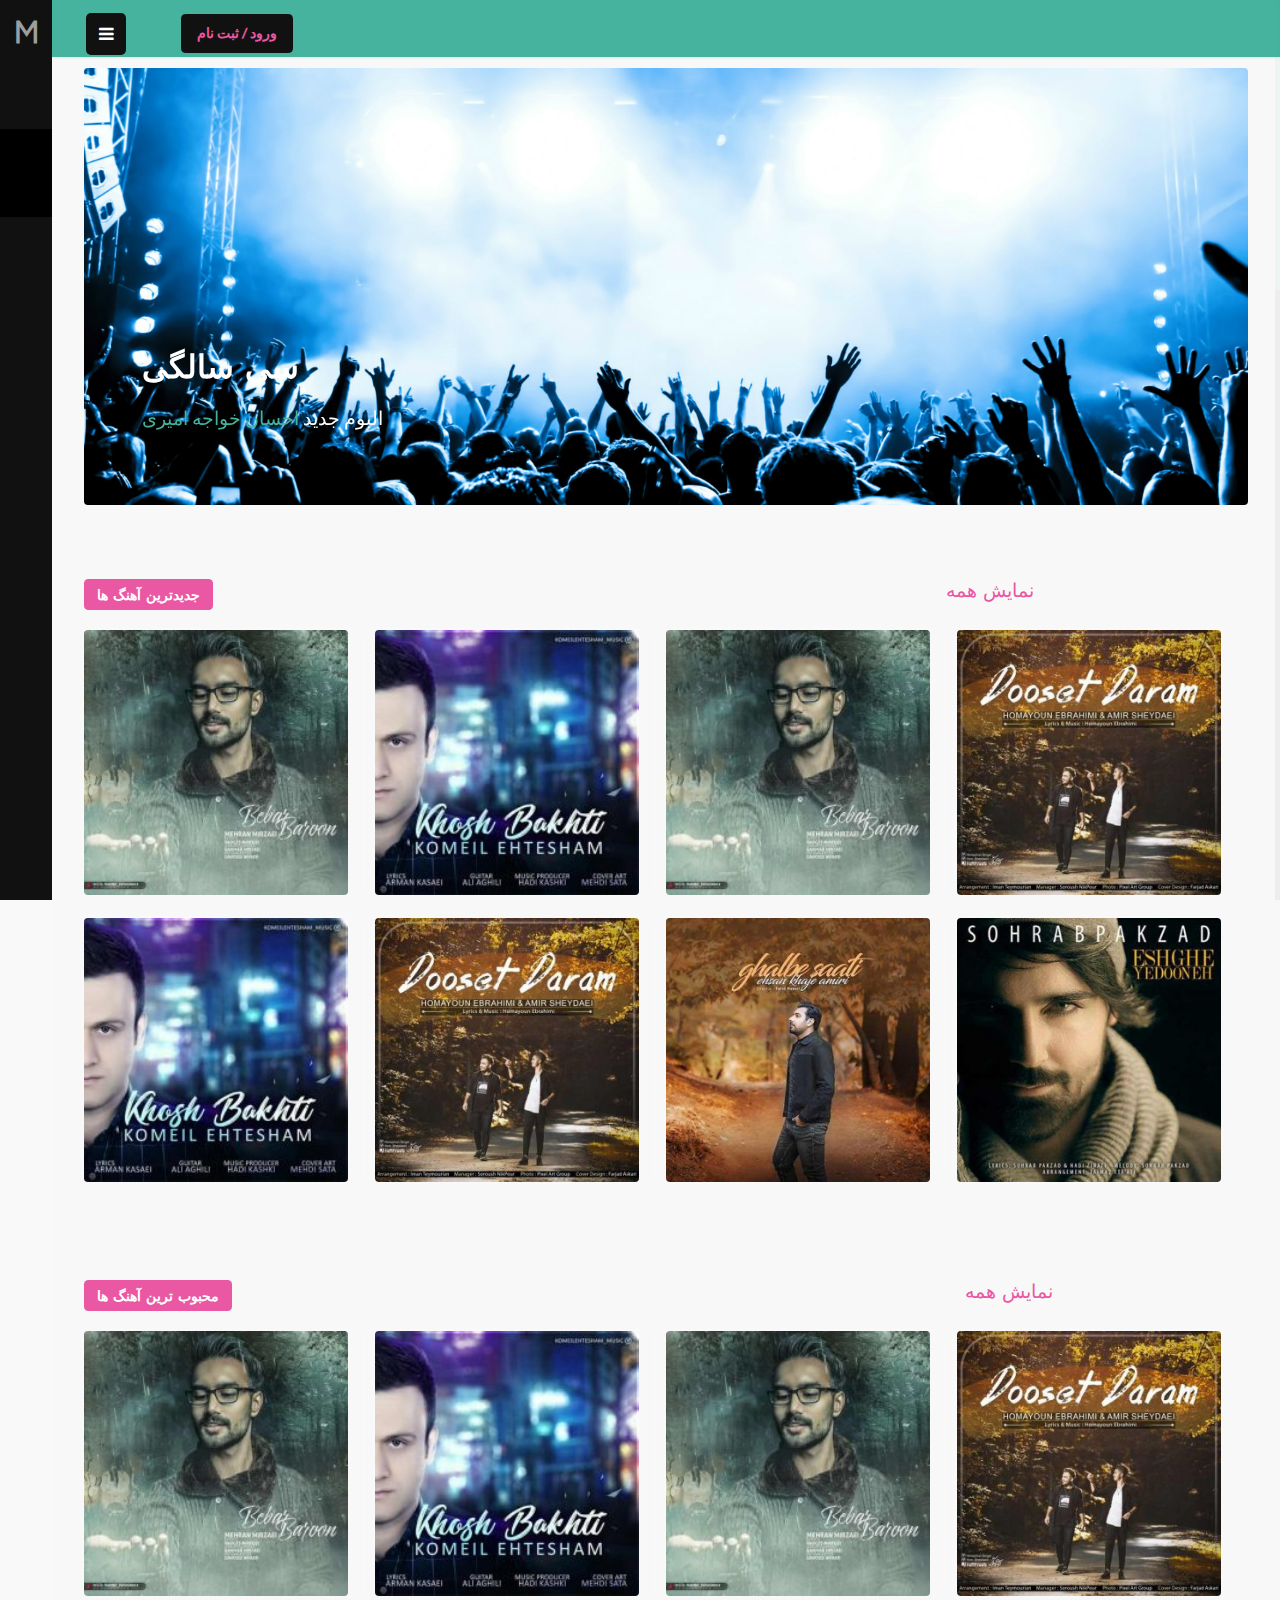
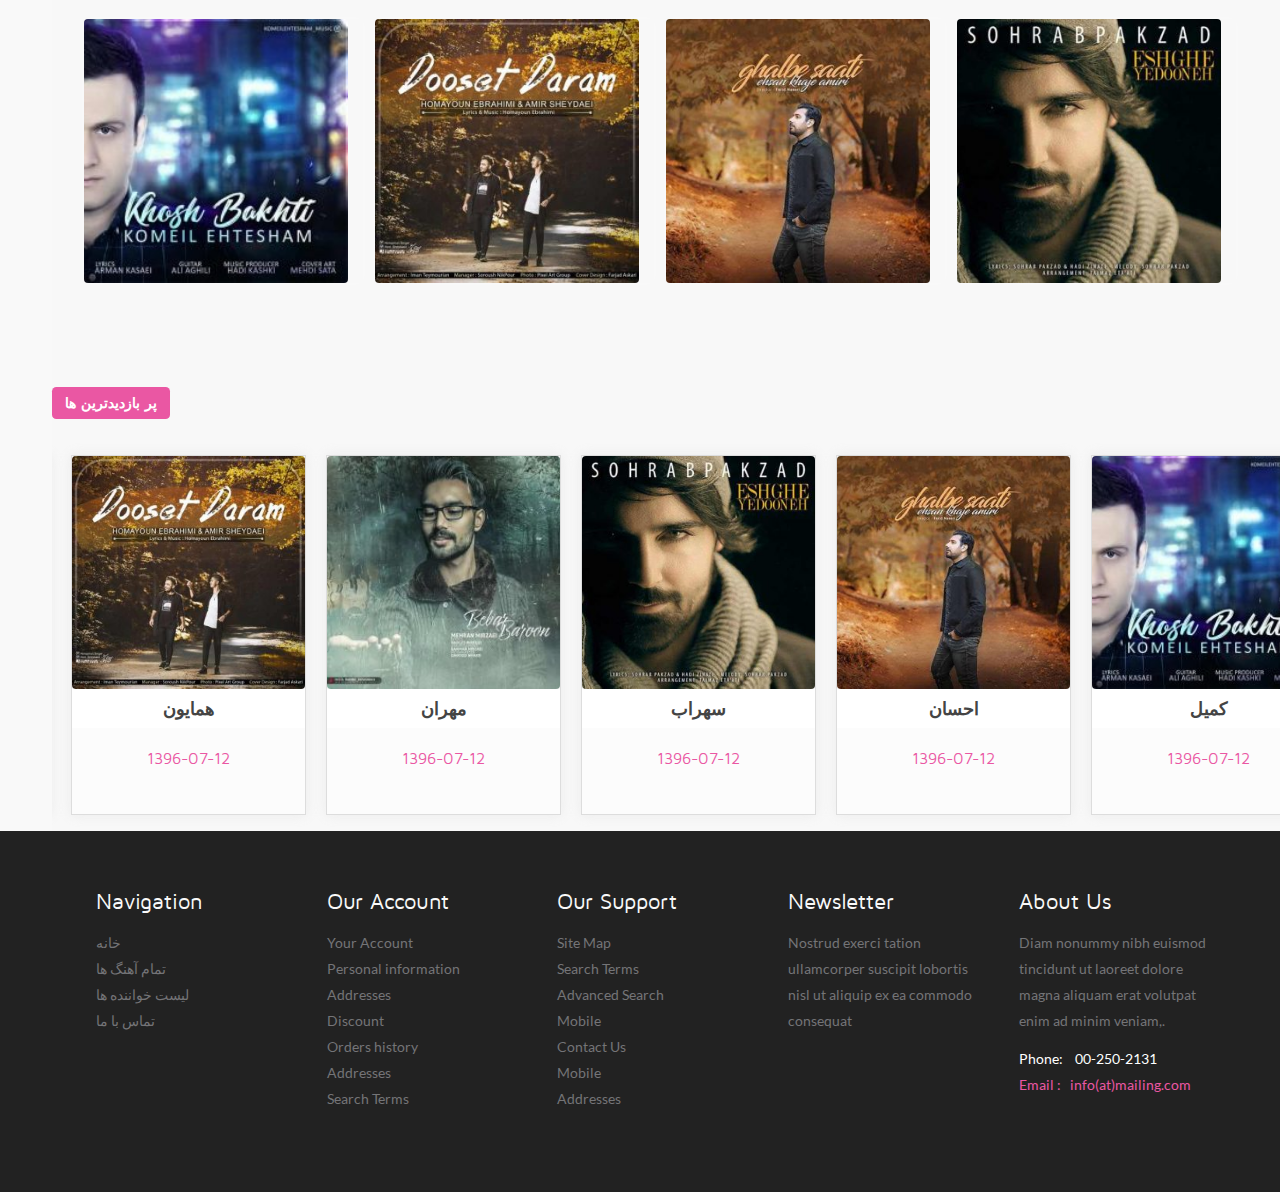
<file: Onion.Web/Views/Template/index.html>
<!DOCTYPE html>
<html>
  <head>
    <title>Music Site</title>
    <meta http-equiv="Content-Type" content="text/html;charset=UTF-8" />
    <link href="css/bootstrap.css" rel="stylesheet" type="text/css" />
    <link href="css/style.css" rel="stylesheet" type="text/css" />
    <link href="css/font-awesome.css" rel="stylesheet" />
    <link rel="stylesheet" href="css/icon-font.css" type="text/css" />
    <link href="css/popuo-box.css" rel="stylesheet" type="text/css" media="all" />
  </head>

  <body class="sticky-header left-side-collapsed">
    <section>
      <div class="left-side sticky-left-side">
        <div class="logo">
          <h1>
            <a href="index.html"> Musi <span>c</span> </a>
          </h1>
        </div>

        <div class="logo-icon text-center"><a href="index.html">M</a></div>

        <div class="left-side-inner">
          <ul class="nav nav-pills nav-stacked custom-nav">
            <li class="active">
              <a href="index.html">
                <i class="lnr lnr-home"></i>

                <span>خانه</span>
              </a>
            </li>

            <li>
              <a href="radio.html">
                <i class="lnr lnr-users"></i>

                <span>خواننده ها</span>
              </a>
            </li>

            <li>
              <a href="browse.html">
                <i class="lnr lnr-music-note"></i>

                <span>آهنگ ها</span>
              </a>
            </li>
          </ul>
        </div>
      </div>

      <div class="main-content">
        <div class="header-section">
          <a class="toggle-btn menu-collapsed"><i class="fa fa-bars"></i></a>
          <div class="menu-right">
            <div class="profile_details">
              <div class="col-md-4 login-pop">
                <div id="loginpop">
                  <a href="Register.html"> <span> ورود / ثبت نام</span> </a>
                </div>
              </div>
              <div class="clearfix"></div>
            </div>
          </div>
          <div class="clearfix"></div>
        </div>
        <div class="clearfix"></div>
        <div id="page-wrapper">
          <div class="inner-content">
            <div class="music-left">
              <div class="banner-section">
                <div class="banner">
                  <div class="callbacks_container">
                    <ul class="rslides callbacks callbacks1" id="slider4">
                      <li>
                        <div class="banner-img"><img src="images/poster_concert.jpg" class="img-responsive" alt="" /></div>

                        <div class="banner-info">
                          <h3>سی سالگی</h3>

                          <p>
                            البوم جدید

                            <span>احسان خواجه امیری</span>
                          </p>
                        </div>
                      </li>
                    </ul>
                  </div>

                  <div class="clearfix"></div>
                </div>
              </div>

              <div class="albums">
                <div class="tittle-head">
                  <h3 class="tittle"><span class="new">جدیدترین آهنگ ها</span></h3>

                  <a href="index.html"> <h4 class="tittle">نمایش همه</h4> </a>

                  <div class="clearfix"></div>
                </div>

                <div class="col-md-3 content-grid">
                  <a class="play-icon" href="single.html">
                    <img src="images/Mehran-Mirzaei-Bebar-Baroon-220x220.jpg" title="allbum-name" />
                  </a>
                </div>

                <div class="col-md-3 content-grid">
                  <a class="play-icon" href="">
                    <img src="images/Komeil-Ehtesham-Khoshbakhti-220x220.jpg" title="allbum-name" />
                  </a>
                </div>

                <div class="col-md-3 content-grid">
                  <a class="play-icon" href="single.html">
                    <img src="images/Mehran-Mirzaei-Bebar-Baroon-220x220.jpg" title="allbum-name" />
                  </a>
                </div>

                <div class="col-md-3 content-grid last-grid">
                  <a class="play-icon" href="single.html">
                    <img src="images/Homayoun-Ebrahimi-Amir-Sheydaei-Dooset-Daram-300x300.jpg" title="allbum-name" />
                  </a>
                </div>

                <div class="col-md-3 content-grid">
                  <a class="play-icon" href="single.html">
                    <img src="images/Komeil-Ehtesham-Khoshbakhti-220x220.jpg" title="allbum-name" />
                  </a>
                </div>

                <div class="col-md-3 content-grid">
                  <a class="play-icon" href="single.html">
                    <img src="images/Homayoun-Ebrahimi-Amir-Sheydaei-Dooset-Daram-300x300.jpg" title="allbum-name" />
                  </a>
                </div>

                <div class="col-md-3 content-grid">
                  <a class="play-icon" href="single.html">
                    <img src="images/Ehsan-Khajeh-Amiri-Ghalbe-Saati-300x300.jpg" title="allbum-name" />
                  </a>
                </div>

                <div class="col-md-3 content-grid last-grid">
                  <a class="play-icon" href="single.html">
                    <img src="images/Sohrab-Pakzad-Eshghe-Yedooneh-300x300.jpg" title="allbum-name" />
                  </a>
                </div>

                <div class="clearfix"></div>
              </div>

              <div class="albums second">
                <div class="tittle-head">
                  <h3 class="tittle"><span class="new">محبوب ترین آهنگ ها</span></h3>

                  <a href="index.html"> <h4 class="tittle">نمایش همه</h4> </a>

                  <div class="clearfix"></div>
                </div>

                <div class="col-md-3 content-grid">
                  <a class="play-icon" href="single.html">
                    <img src="images/Mehran-Mirzaei-Bebar-Baroon-220x220.jpg" title="allbum-name" />
                  </a>
                </div>

                <div class="col-md-3 content-grid">
                  <a class="play-icon" href="">
                    <img src="images/Komeil-Ehtesham-Khoshbakhti-220x220.jpg" title="allbum-name" />
                  </a>
                </div>

                <div class="col-md-3 content-grid">
                  <a class="play-icon" href="single.html">
                    <img src="images/Mehran-Mirzaei-Bebar-Baroon-220x220.jpg" title="allbum-name" />
                  </a>
                </div>

                <div class="col-md-3 content-grid last-grid">
                  <a class="play-icon" href="single.html">
                    <img src="images/Homayoun-Ebrahimi-Amir-Sheydaei-Dooset-Daram-300x300.jpg" title="allbum-name" />
                  </a>
                </div>

                <div class="col-md-3 content-grid">
                  <a class="play-icon" href="single.html">
                    <img src="images/Komeil-Ehtesham-Khoshbakhti-220x220.jpg" title="allbum-name" />
                  </a>
                </div>

                <div class="col-md-3 content-grid">
                  <a class="play-icon" href="single.html">
                    <img src="images/Homayoun-Ebrahimi-Amir-Sheydaei-Dooset-Daram-300x300.jpg" title="allbum-name" />
                  </a>
                </div>

                <div class="col-md-3 content-grid">
                  <a class="play-icon" href="single.html">
                    <img src="images/Ehsan-Khajeh-Amiri-Ghalbe-Saati-300x300.jpg" title="allbum-name" />
                  </a>
                </div>

                <div class="col-md-3 content-grid last-grid">
                  <a class="play-icon" href="single.html">
                    <img src="images/Sohrab-Pakzad-Eshghe-Yedooneh-300x300.jpg" title="allbum-name" />
                  </a>
                </div>

                <div class="clearfix"></div>
              </div>

              <div class="clearfix"></div>
            </div>
          </div>

          <div class="clearfix"></div>
        </div>

        <div class="review-slider">
          <div class="tittle-head">
            <h3 class="tittle"><span class="new">پر بازدیدترین ها</span></h3>

            <div class="clearfix"></div>
          </div>

          <ul id="flexiselDemo1">
            <li>
              <a href="single.html"> <img src="images/Homayoun-Ebrahimi-Amir-Sheydaei-Dooset-Daram-300x300.jpg" alt="" /> </a>

              <div class="slide-title"><h4>همایون</h4></div>

              <div class="date-city">
                <h5>1396-07-12</h5>

                <div class="buy-tickets"><a href="single.html">ادامه مطالب</a></div>
              </div>
            </li>

            <li>
              <a href="single.html"> <img src="images/Mehran-Mirzaei-Bebar-Baroon-220x220.jpg" alt="" /> </a>

              <div class="slide-title"><h4>مهران</h4></div>

              <div class="date-city">
                <h5>1396-07-12</h5>

                <div class="buy-tickets"><a href="single.html">ادامه مطالب</a></div>
              </div>
            </li>

            <li>
              <a href="single.html"> <img src="images/Sohrab-Pakzad-Eshghe-Yedooneh-300x300.jpg" alt="" /> </a>

              <div class="slide-title"><h4>سهراب</h4></div>

              <div class="date-city">
                <h5>1396-07-12</h5>

                <div class="buy-tickets"><a href="single.html">ادامه مطالب</a></div>
              </div>
            </li>

            <li>
              <a href="single.html"> <img src="images/Ehsan-Khajeh-Amiri-Ghalbe-Saati-300x300.jpg" alt="" /> </a>

              <div class="slide-title"><h4>احسان</h4></div>

              <div class="date-city">
                <h5>1396-07-12</h5>

                <div class="buy-tickets"><a href="single.html">ادامه مطالب</a></div>
              </div>
            </li>

            <li>
              <a href="single.html"> <img src="images/Komeil-Ehtesham-Khoshbakhti-220x220.jpg" alt="" /> </a>

              <div class="slide-title"><h4>کمیل</h4></div>

              <div class="date-city">
                <h5>1396-07-12</h5>

                <div class="buy-tickets"><a href="single.html">ادامه مطالب</a></div>
              </div>
            </li>

            <li>
              <a href="single.html"> <img src="images/ALI-FAYAZI-300x300.jpg" alt="" /> </a>

              <div class="slide-title"><h4>علی</h4></div>

              <div class="date-city">
                <h5>1396-07-12</h5>

                <div class="buy-tickets"><a href="single.html">ادامه مطالب</a></div>
              </div>
            </li>

            <li>
              <a href="single.html"> <img src="images/Homayoun-Ebrahimi-Amir-Sheydaei-Dooset-Daram-300x300.jpg" alt="" /> </a>

              <div class="slide-title"><h4>همایون</h4></div>

              <div class="date-city">
                <h5>1396-07-12</h5>

                <div class="buy-tickets"><a href="single.html">ادامه مطالب</a></div>
              </div>
            </li>
          </ul>
        </div>
      </div>

      <div class="clearfix"></div>

      <div class="footer">
        <div class="footer-grid">
          <h3>Navigation</h3>

          <ul class="list1">
            <li><a href="index.html">خانه</a></li>

            <li><a href="radio.html">تمام آهنگ ها</a></li>

            <li><a href="browse.html">لیست خواننده ها</a></li>
            <li><a href="contact.html">تماس با ما</a></li>
          </ul>
        </div>

        <div class="footer-grid">
          <h3>Our Account</h3>

          <ul class="list1">
            <li><a href="#" data-toggle="modal" data-target="#myModal5">Your Account</a></li>

            <li><a href="#">Personal information</a></li>

            <li><a href="#">Addresses</a></li>

            <li><a href="#">Discount</a></li>

            <li><a href="#">Orders history</a></li>

            <li><a href="#">Addresses</a></li>

            <li><a href="#">Search Terms</a></li>
          </ul>
        </div>

        <div class="footer-grid">
          <h3>Our Support</h3>

          <ul class="list1">
            <li><a href="contact.html">Site Map</a></li>

            <li><a href="#">Search Terms</a></li>

            <li><a href="#">Advanced Search</a></li>

            <li><a href="#">Mobile</a></li>

            <li><a href="contact.html">Contact Us</a></li>

            <li><a href="#">Mobile</a></li>

            <li><a href="#">Addresses</a></li>
          </ul>
        </div>

        <div class="footer-grid">
          <h3>Newsletter</h3>

          <p class="footer_desc">Nostrud exerci tation ullamcorper suscipit lobortis nisl ut aliquip ex ea commodo consequat</p>
        </div>

        <div class="footer-grid footer-grid_last">
          <h3>About Us</h3>

          <p class="footer_desc">
            Diam nonummy nibh euismod tincidunt ut laoreet dolore magna aliquam erat volutpat enim ad minim veniam,.
          </p>

          <p class="f_text">Phone: &nbsp;&nbsp;&nbsp;00-250-2131</p>

          <p class="email">
            Email : &nbsp;

            <span> <a href="mailto:mail@example.com">info(at)mailing.com</a> </span>
          </p>
        </div>

        <div class="clearfix"></div>
      </div>
    </section>
    <script src="js/jquery-2.1.4.js"></script>
    <script src="js/jquery.magnific-popup.js" type="text/javascript"></script>
    <script type="text/javascript" src="js/jquery.flexisel.js"></script>
    <script src="js/responsiveslides.min.js"></script>
    <script src="js/classie.js"></script>
    <script src="js/uisearch.js"></script>
    <script src="js/jquery.nicescroll.js"></script>
    <script src="js/scripts.js"></script>
    <script src="js/bootstrap.js"></script>
  </body>
</html>
</file>
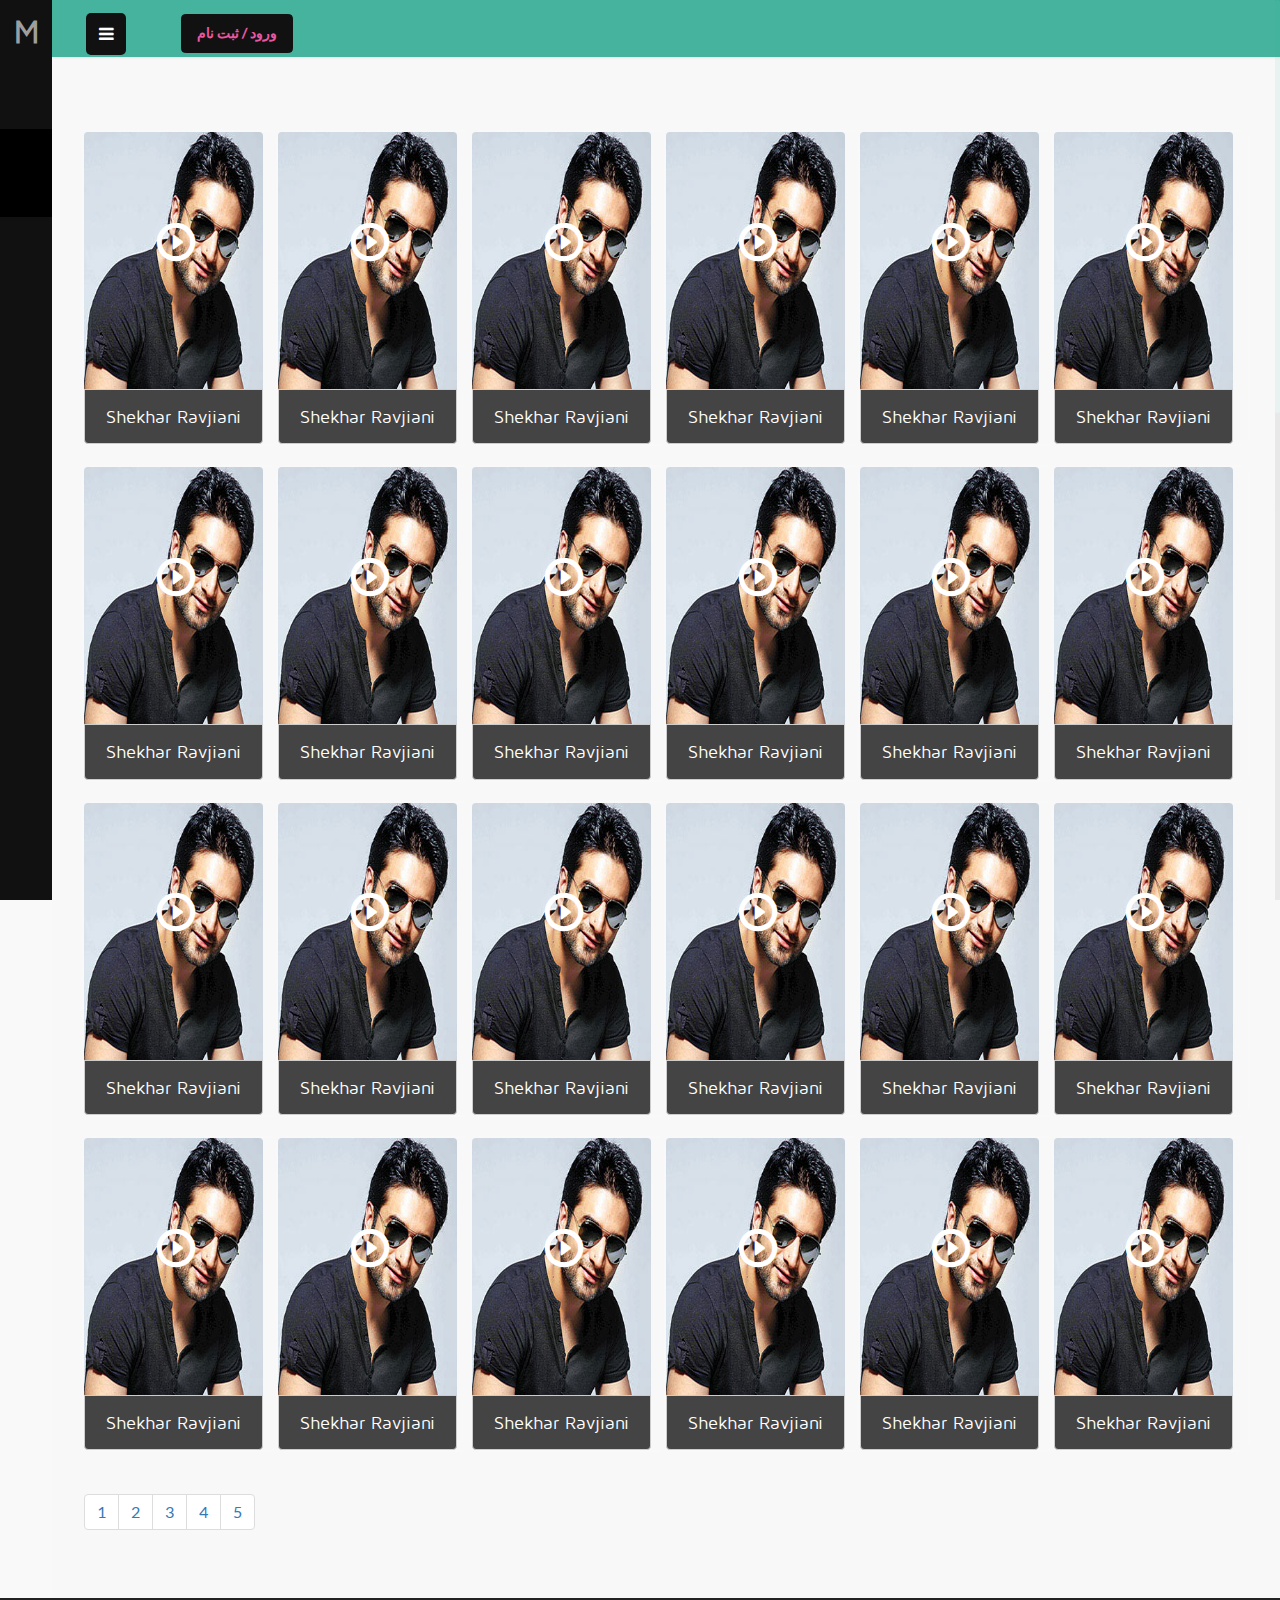
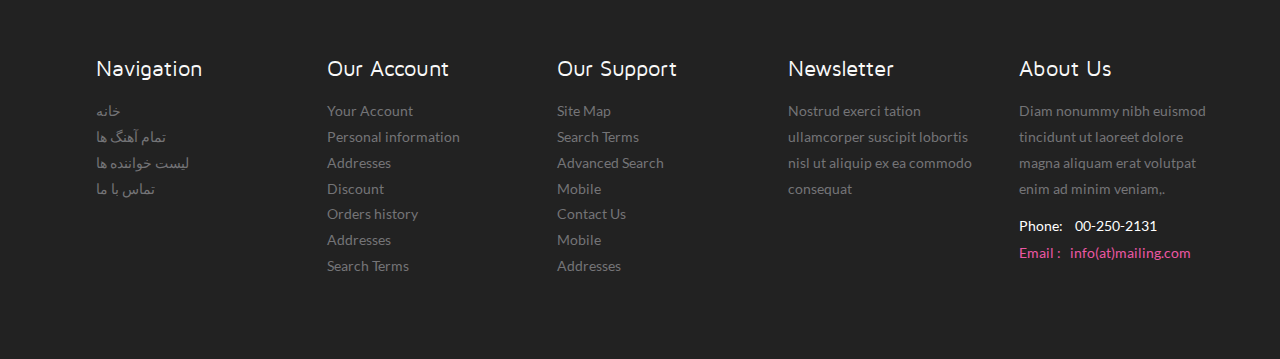
<file: Onion.Web/Views/Template/list.html>
<!DOCTYPE html>
<html>

<head>
  <title>Music Site</title>
  <meta http-equiv="Content-Type" content="text/html;charset=UTF-8" />
  <link href="css/bootstrap.css" rel="stylesheet" type="text/css" />
  <link href="css/style.css" rel="stylesheet" type="text/css" />
  <link href="css/font-awesome.css" rel="stylesheet" />
  <link rel="stylesheet" href="css/icon-font.css" type="text/css" />
  <link href="css/popuo-box.css" rel="stylesheet" type="text/css" media="all" />
  <link href="css/jplayer.blue.monday.min.css" rel="stylesheet" type="text/css" />
</head>

<body class="sticky-header left-side-collapsed">
  <section>
    <div class="left-side sticky-left-side">
      <div class="logo">
        <h1>
          <a href="index.html"> Musi <span>c</span> </a>
        </h1>
      </div>
      <div class="logo-icon text-center"><a href="index.html">M</a></div>
      <div class="left-side-inner">
        <ul class="nav nav-pills nav-stacked custom-nav">
          <li class="active">
            <a href="index.html"> <i class="lnr lnr-home"></i> <span>خانه</span> </a>
          </li>
          <li>
            <a href="radio.html"> <i class="lnr lnr-users"></i> <span>خواننده ها</span> </a>
          </li>
          <li>
            <a href="browse.html"> <i class="lnr lnr-music-note"></i> <span>آهنگ ها</span> </a>
          </li>
        </ul>
      </div>
    </div>
    <div class="main-content">
      <div class="header-section">
        <a class="toggle-btn menu-collapsed"><i class="fa fa-bars"></i></a>
        <div class="menu-right">
          <div class="profile_details">
            <div class="col-md-4 login-pop">
              <div id="loginpop">
                <a href="Register.html"> <span> ورود / ثبت نام</span> </a>
              </div>
            </div>
            <div class="clearfix"></div>
          </div>
        </div>
        <div class="clearfix"></div>
      </div>
      <div class="clearfix"></div>

      <div id="page-wrapper">
        <div class="inner-content">
          <div class="music-browse">
            <!--albums-->
            <!--//discover-view-->
            <div class="albums fourth">
              <div class="clearfix"></div>

              <div class="col-md-3 artist-grid">
                <a href="single.html"><img src="images/a6.jpg" height="257" width="257" title="allbum-name"></a>
                <a href="single.html"><i class="glyphicon glyphicon-play-circle"></i></a>
                <a class="art" href="single.html">Shekhar Ravjiani</a>
              </div>
              <div class="col-md-3 artist-grid">
                <a href="single.html"><img src="images/a6.jpg" height="257" width="257" title="allbum-name"></a>
                <a href="single.html"><i class="glyphicon glyphicon-play-circle"></i></a>
                <a class="art" href="single.html">Shekhar Ravjiani</a>
              </div>
              <div class="col-md-3 artist-grid">
                <a href="single.html"><img src="images/a6.jpg" height="257" width="257" title="allbum-name"></a>
                <a href="single.html"><i class="glyphicon glyphicon-play-circle"></i></a>
                <a class="art" href="single.html">Shekhar Ravjiani</a>
              </div>
              <div class="col-md-3 artist-grid">
                <a href="single.html"><img src="images/a6.jpg" height="257" width="257" title="allbum-name"></a>
                <a href="single.html"><i class="glyphicon glyphicon-play-circle"></i></a>
                <a class="art" href="single.html">Shekhar Ravjiani</a>
              </div>
              <div class="col-md-3 artist-grid">
                <a href="single.html"><img src="images/a6.jpg" height="257" width="257" title="allbum-name"></a>
                <a href="single.html"><i class="glyphicon glyphicon-play-circle"></i></a>
                <a class="art" href="single.html">Shekhar Ravjiani</a>
              </div>
              <div class="col-md-3 artist-grid">
                <a href="single.html"><img src="images/a6.jpg" height="257" width="257" title="allbum-name"></a>
                <a href="single.html"><i class="glyphicon glyphicon-play-circle"></i></a>
                <a class="art" href="single.html">Shekhar Ravjiani</a>
              </div>


              <div class="col-md-3 artist-grid">
                  <a href="single.html"><img src="images/a6.jpg" height="257" width="257" title="allbum-name"></a>
                  <a href="single.html"><i class="glyphicon glyphicon-play-circle"></i></a>
                  <a class="art" href="single.html">Shekhar Ravjiani</a>
                </div>
                <div class="col-md-3 artist-grid">
                  <a href="single.html"><img src="images/a6.jpg" height="257" width="257" title="allbum-name"></a>
                  <a href="single.html"><i class="glyphicon glyphicon-play-circle"></i></a>
                  <a class="art" href="single.html">Shekhar Ravjiani</a>
                </div>
                <div class="col-md-3 artist-grid">
                  <a href="single.html"><img src="images/a6.jpg" height="257" width="257" title="allbum-name"></a>
                  <a href="single.html"><i class="glyphicon glyphicon-play-circle"></i></a>
                  <a class="art" href="single.html">Shekhar Ravjiani</a>
                </div>
                <div class="col-md-3 artist-grid">
                  <a href="single.html"><img src="images/a6.jpg" height="257" width="257" title="allbum-name"></a>
                  <a href="single.html"><i class="glyphicon glyphicon-play-circle"></i></a>
                  <a class="art" href="single.html">Shekhar Ravjiani</a>
                </div>
                <div class="col-md-3 artist-grid">
                  <a href="single.html"><img src="images/a6.jpg" height="257" width="257" title="allbum-name"></a>
                  <a href="single.html"><i class="glyphicon glyphicon-play-circle"></i></a>
                  <a class="art" href="single.html">Shekhar Ravjiani</a>
                </div>
                <div class="col-md-3 artist-grid">
                  <a href="single.html"><img src="images/a6.jpg" height="257" width="257" title="allbum-name"></a>
                  <a href="single.html"><i class="glyphicon glyphicon-play-circle"></i></a>
                  <a class="art" href="single.html">Shekhar Ravjiani</a>
                </div>

                <div class="col-md-3 artist-grid">
                    <a href="single.html"><img src="images/a6.jpg" height="257" width="257" title="allbum-name"></a>
                    <a href="single.html"><i class="glyphicon glyphicon-play-circle"></i></a>
                    <a class="art" href="single.html">Shekhar Ravjiani</a>
                  </div>
                  <div class="col-md-3 artist-grid">
                    <a href="single.html"><img src="images/a6.jpg" height="257" width="257" title="allbum-name"></a>
                    <a href="single.html"><i class="glyphicon glyphicon-play-circle"></i></a>
                    <a class="art" href="single.html">Shekhar Ravjiani</a>
                  </div>
                  <div class="col-md-3 artist-grid">
                    <a href="single.html"><img src="images/a6.jpg" height="257" width="257" title="allbum-name"></a>
                    <a href="single.html"><i class="glyphicon glyphicon-play-circle"></i></a>
                    <a class="art" href="single.html">Shekhar Ravjiani</a>
                  </div>
                  <div class="col-md-3 artist-grid">
                    <a href="single.html"><img src="images/a6.jpg" height="257" width="257" title="allbum-name"></a>
                    <a href="single.html"><i class="glyphicon glyphicon-play-circle"></i></a>
                    <a class="art" href="single.html">Shekhar Ravjiani</a>
                  </div>
                  <div class="col-md-3 artist-grid">
                    <a href="single.html"><img src="images/a6.jpg" height="257" width="257" title="allbum-name"></a>
                    <a href="single.html"><i class="glyphicon glyphicon-play-circle"></i></a>
                    <a class="art" href="single.html">Shekhar Ravjiani</a>
                  </div>
                  <div class="col-md-3 artist-grid">
                    <a href="single.html"><img src="images/a6.jpg" height="257" width="257" title="allbum-name"></a>
                    <a href="single.html"><i class="glyphicon glyphicon-play-circle"></i></a>
                    <a class="art" href="single.html">Shekhar Ravjiani</a>
                  </div>

                  <div class="col-md-3 artist-grid">
                      <a href="single.html"><img src="images/a6.jpg" height="257" width="257" title="allbum-name"></a>
                      <a href="single.html"><i class="glyphicon glyphicon-play-circle"></i></a>
                      <a class="art" href="single.html">Shekhar Ravjiani</a>
                    </div>
                    <div class="col-md-3 artist-grid">
                      <a href="single.html"><img src="images/a6.jpg" height="257" width="257" title="allbum-name"></a>
                      <a href="single.html"><i class="glyphicon glyphicon-play-circle"></i></a>
                      <a class="art" href="single.html">Shekhar Ravjiani</a>
                    </div>
                    <div class="col-md-3 artist-grid">
                      <a href="single.html"><img src="images/a6.jpg" height="257" width="257" title="allbum-name"></a>
                      <a href="single.html"><i class="glyphicon glyphicon-play-circle"></i></a>
                      <a class="art" href="single.html">Shekhar Ravjiani</a>
                    </div>
                    <div class="col-md-3 artist-grid">
                      <a href="single.html"><img src="images/a6.jpg" height="257" width="257" title="allbum-name"></a>
                      <a href="single.html"><i class="glyphicon glyphicon-play-circle"></i></a>
                      <a class="art" href="single.html">Shekhar Ravjiani</a>
                    </div>
                    <div class="col-md-3 artist-grid">
                      <a href="single.html"><img src="images/a6.jpg" height="257" width="257" title="allbum-name"></a>
                      <a href="single.html"><i class="glyphicon glyphicon-play-circle"></i></a>
                      <a class="art" href="single.html">Shekhar Ravjiani</a>
                    </div>
                    <div class="col-md-3 artist-grid">
                      <a href="single.html"><img src="images/a6.jpg" height="257" width="257" title="allbum-name"></a>
                      <a href="single.html"><i class="glyphicon glyphicon-play-circle"></i></a>
                      <a class="art" href="single.html">Shekhar Ravjiani</a>
                    </div>
              <div class="clearfix"> </div>
              <ul class="pagination pull-left">
                <li><a href="#">1</a></li>
                <li><a href="#">2</a></li>
                <li><a href="#">3</a></li>
                <li><a href="#">4</a></li>
                <li><a href="#">5</a></li>
              </ul>
              <div class="clearfix"> </div>
            </div>
          </div>
          <!--//discover-view-->
          <!--//music-left-->
        </div>
      </div>
    </div>

    <div class="clearfix"></div>

    <div class="footer">
      <div class="footer-grid">
        <h3>Navigation</h3>

        <ul class="list1">
          <li><a href="index.html">خانه</a></li>

          <li><a href="radio.html">تمام آهنگ ها</a></li>

          <li><a href="browse.html">لیست خواننده ها</a></li>
          <li><a href="contact.html">تماس با ما</a></li>
        </ul>
      </div>

      <div class="footer-grid">
        <h3>Our Account</h3>

        <ul class="list1">
          <li><a href="#" data-toggle="modal" data-target="#myModal5">Your Account</a></li>

          <li><a href="#">Personal information</a></li>

          <li><a href="#">Addresses</a></li>

          <li><a href="#">Discount</a></li>

          <li><a href="#">Orders history</a></li>

          <li><a href="#">Addresses</a></li>

          <li><a href="#">Search Terms</a></li>
        </ul>
      </div>

      <div class="footer-grid">
        <h3>Our Support</h3>

        <ul class="list1">
          <li><a href="contact.html">Site Map</a></li>

          <li><a href="#">Search Terms</a></li>

          <li><a href="#">Advanced Search</a></li>

          <li><a href="#">Mobile</a></li>

          <li><a href="contact.html">Contact Us</a></li>

          <li><a href="#">Mobile</a></li>

          <li><a href="#">Addresses</a></li>
        </ul>
      </div>

      <div class="footer-grid">
        <h3>Newsletter</h3>

        <p class="footer_desc">Nostrud exerci tation ullamcorper suscipit lobortis nisl ut aliquip ex ea commodo
          consequat</p>
      </div>

      <div class="footer-grid footer-grid_last">
        <h3>About Us</h3>

        <p class="footer_desc">
          Diam nonummy nibh euismod tincidunt ut laoreet dolore magna aliquam erat volutpat enim ad minim veniam,.
        </p>

        <p class="f_text">Phone: &nbsp;&nbsp;&nbsp;00-250-2131</p>

        <p class="email">
          Email : &nbsp;

          <span> <a href="mailto:mail@example.com">info(at)mailing.com</a> </span>
        </p>
      </div>

      <div class="clearfix"></div>
    </div>
  </section>
  <script src="js/jquery-2.1.4.js"></script>
  <script src="js/jquery.magnific-popup.js" type="text/javascript"></script>
  <script type="text/javascript" src="js/jquery.flexisel.js"></script>
  <script src="js/responsiveslides.min.js"></script>
  <script src="js/classie.js"></script>
  <script src="js/uisearch.js"></script>
  <script src="js/jquery.nicescroll.js"></script>
  <script src="js/scripts.js"></script>
  <script src="js/bootstrap.js"></script>
</body>

</html>
</file>
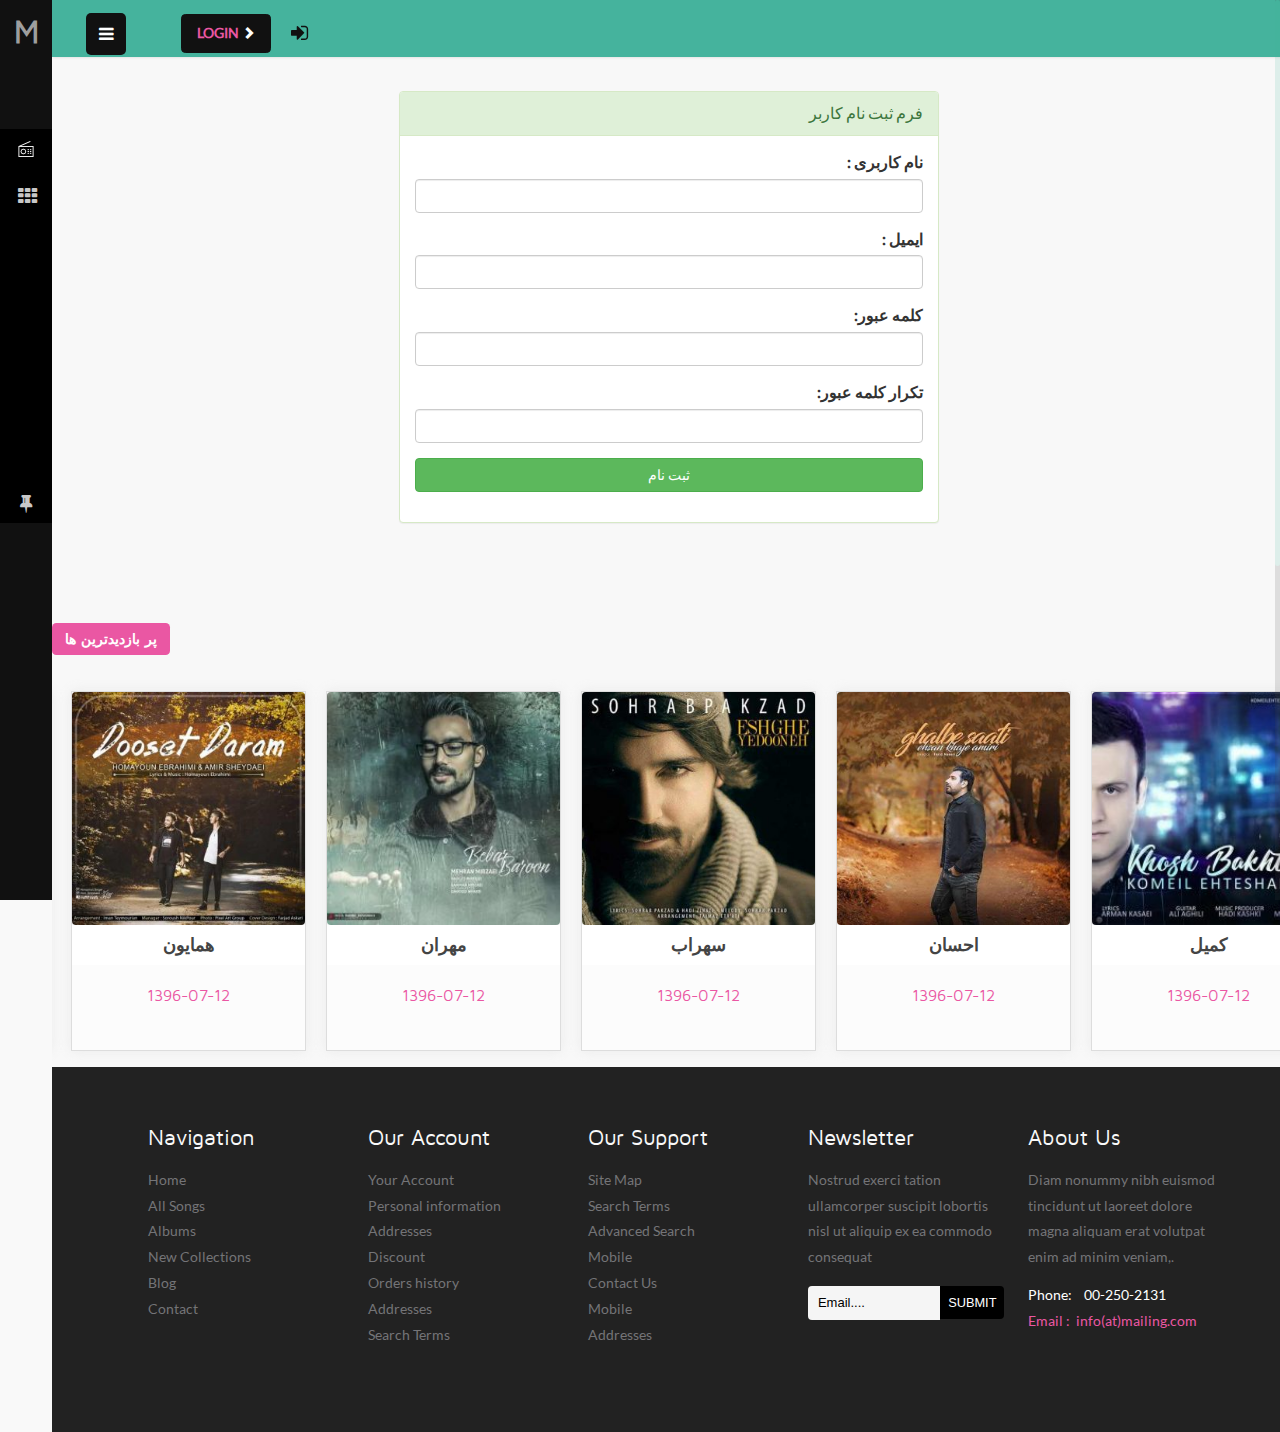
<file: Onion.Web/Views/Template/Register.html>
<!--
Author: W3layouts
Author URL: http://w3layouts.com
License: Creative Commons Attribution 3.0 Unported
License URL: http://creativecommons.org/licenses/by/3.0/
-->
<!DOCTYPE HTML>
<html>

<head>
	<title>Mosaic a Entertainment Category Flat Bootstrap Responsive Website
		Template | Contact :: w3layouts</title>
	<meta name="viewport" content="width=device-width, initial-scale=1">
	<meta http-equiv="Content-Type" content="text/html; charset=utf-8" />
	<link href="css/bootstrap.css" rel='stylesheet' type='text/css' />
	<link href="css/style.css" rel='stylesheet' type='text/css' />
	<link href="css/font-awesome.css" rel="stylesheet">
	<link rel="stylesheet" href="css/icon-font.css" type='text/css' />
	<script src="js/jquery-2.1.4.js"></script>
</head>

<body class="sticky-header left-side-collapsed">
	<section>
		<div class="left-side sticky-left-side">
			<div class="logo">
				<h1><a href="index.html">Mosai<span>c</span></a></h1>
			</div>
			<div class="logo-icon text-center">
				<a href="index.html">M </a>
			</div>
			<div class="left-side-inner">

				<!--sidebar nav start-->
				<ul class="nav nav-pills nav-stacked custom-nav">
					<li class="active"><a href="index.html"><i class="lnr lnr-home"></i><span>Home</span></a></li>
					<li><a href="radio.html"><i class="camera"></i> <span>Radio</span></a></li>
					<li><a href="#" data-toggle="modal" data-target="#myModal1"><i class="fa
									fa-th"></i><span>Apps</span></a></li>
					<li><a href="radio.html"><i class="lnr lnr-users"></i> <span>Artists</span></a></li>
					<li><a href="browse.html"><i class="lnr lnr-music-note"></i> <span>Albums</span></a></li>
					<li class="menu-list"><a href="browse.html"><i class="lnr
									lnr-indent-increase"></i> <span>Browser</span></a>
						<ul class="sub-menu-list">
							<li><a href="browse.html">Artists</a> </li>
							<li><a href="404.html">Services</a> </li>
						</ul>
					</li>
					<li><a href="blog.html"><i class="lnr lnr-book"></i><span>Blog</span></a></li>
					<li><a href="typography.html"><i class="lnr lnr-pencil"></i> <span>Typography</span></a></li>
					<li class="menu-list"><a href="#"><i class="lnr lnr-heart"></i> <span>My
								Favourities</span></a>
						<ul class="sub-menu-list">
							<li><a href="radio.html">All Songs</a></li>
						</ul>
					</li>
					<li class="menu-list"><a href="contact.html"><i class="fa fa-thumb-tack"></i><span>Contact</span></a>
						<ul class="sub-menu-list">
							<li><a href="contact.html">Location</a> </li>
						</ul>
					</li>
				</ul>
				<!--sidebar nav end-->
			</div>
		</div>
		<div class="main-content">
			<div class="header-section">
				<!--toggle button start-->
				<a class="toggle-btn menu-collapsed"><i class="fa fa-bars"></i></a>
				<!--toggle button end-->
				<!--notification menu start -->
				<div class="menu-right">
					<div class="profile_details">

						<script src="js/classie.js"></script>
						<script src="js/uisearch.js"></script>

						<div class="col-md-4 login-pop">
							<div id="loginpop"><a id="loginButton" class=""><span>Login <i class="arrow glyphicon glyphicon-chevron-right"></i></span></a><a
								 class="top-sign" href="#" data-toggle="modal" data-target="#myModal5"><i class="fa fa-sign-in"></i></a>
								<div id="loginBox" style="display: none;">
									<form action="#" method="post" id="loginForm">
										<fieldset id="body">
											<fieldset>
												<label for="email">Email Address</label>
												<input type="text" name="email" id="email">
											</fieldset>
											<fieldset>
												<label for="password">Password</label>
												<input type="password" name="password" id="password">
											</fieldset>
											<input type="submit" id="login" value="Sign in">
											<label for="checkbox"><input type="checkbox" id="checkbox"> <i>Remember
													me</i></label>
										</fieldset>
										<span><a href="#">Forgot your password?</a></span>
									</form>
								</div>
							</div>

						</div>
						<div class="clearfix"> </div>
					</div>
					<!-------->
				</div>
				<div class="clearfix"></div>
			</div>
			<div class="clearfix"></div>
			<div id="page-wrapper">
				<br>
				<div class="inner-content">
					<div class="container">
						<div class="col-md-6 col-md-offset-3">
							<div class="row">
								<div class="col-md-12 Form-Inputs">
									<div class="panel panel-success">
										<div class="panel-heading">فرم ثبت نام کاربر</div>
										<div class="panel-body">
											<form action="#" method="post">

												<div class="form-group">
													<label>
														نام کاربری :
													</label>
													<input type="text" value="" onfocus="this.value= '';" onblur="if(this.value == '') {this.value= '';}"
													 class="form-control" required="">
												</div>

												<div class="form-group">
													<label>
														ایمیل :
													</label>
													<input type="text" value="" onfocus="this.value= '';" onblur="if(this.value == '') {this.value= '';}"
													 class="form-control" required="">
												</div>

												<div class="form-group">
													<label>
														کلمه عبور:
													</label>
													<input type="text" value="" onfocus="this.value= '';" onblur="if(this.value == '') {this.value= '';}"
													 class="form-control" required="">
												</div>
												<div class="form-group">
													<label>
														تکرار کلمه عبور:
													</label>
													<input type="text" value="" onfocus="this.value= '';" onblur="if(this.value == '') {this.value= '';}"
													 class="form-control" required="">
												</div>
												<div class="form-group">
													<input type="submit" value="ثبت نام" class="btn btn-success btn-block">
												</div>
											</form>
										</div>
									</div>
								</div>
								<div class="clearfix"></div>
							</div>
							<div class="clearfix"></div>
						</div>
					</div>
				</div>
				<div class="clearfix"></div>

			</div>
			<div class="review-slider">
				<div class="tittle-head">
					<h3 class="tittle">
						<span class="new">پر بازدیدترین ها</span>
					</h3>

					<div class="clearfix"></div>
				</div>

				<ul id="flexiselDemo1">
					<li>
						<a href="single.html">
							<img src="images/Homayoun-Ebrahimi-Amir-Sheydaei-Dooset-Daram-300x300.jpg" alt="">
						</a>

						<div class="slide-title">
							<h4>همایون</h4>
						</div>

						<div class="date-city">
							<h5>1396-07-12</h5>

							<div class="buy-tickets">
								<a href="single.html">ادامه مطالب</a>
							</div>
						</div>
					</li>

					<li>
						<a href="single.html">
							<img src="images/Mehran-Mirzaei-Bebar-Baroon-220x220.jpg" alt="">
						</a>

						<div class="slide-title">
							<h4>مهران</h4>
						</div>

						<div class="date-city">
							<h5>1396-07-12</h5>

							<div class="buy-tickets">
								<a href="single.html">ادامه مطالب</a>
							</div>
						</div>
					</li>

					<li>
						<a href="single.html">
							<img src="images/Sohrab-Pakzad-Eshghe-Yedooneh-300x300.jpg" alt="">
						</a>

						<div class="slide-title">
							<h4>سهراب</h4>
						</div>

						<div class="date-city">
							<h5>1396-07-12</h5>

							<div class="buy-tickets">
								<a href="single.html">ادامه مطالب</a>
							</div>
						</div>
					</li>

					<li>
						<a href="single.html">
							<img src="images/Ehsan-Khajeh-Amiri-Ghalbe-Saati-300x300.jpg" alt="">
						</a>

						<div class="slide-title">
							<h4>احسان</h4>
						</div>

						<div class="date-city">
							<h5>1396-07-12</h5>

							<div class="buy-tickets">
								<a href="single.html">ادامه مطالب</a>
							</div>
						</div>
					</li>

					<li>
						<a href="single.html">
							<img src="images/Komeil-Ehtesham-Khoshbakhti-220x220.jpg" alt="">
						</a>

						<div class="slide-title">
							<h4>کمیل</h4>
						</div>

						<div class="date-city">
							<h5>1396-07-12</h5>

							<div class="buy-tickets">
								<a href="single.html">ادامه مطالب</a>
							</div>
						</div>
					</li>

					<li>
						<a href="single.html">
							<img src="images/ALI-FAYAZI-300x300.jpg" alt="">
						</a>

						<div class="slide-title">
							<h4>علی</h4>
						</div>

						<div class="date-city">
							<h5>1396-07-12</h5>

							<div class="buy-tickets">
								<a href="single.html">ادامه مطالب</a>
							</div>
						</div>
					</li>

					<li>
						<a href="single.html">
							<img src="images/Homayoun-Ebrahimi-Amir-Sheydaei-Dooset-Daram-300x300.jpg" alt="">
						</a>

						<div class="slide-title">
							<h4>همایون</h4>
						</div>

						<div class="date-city">
							<h5>1396-07-12</h5>

							<div class="buy-tickets">
								<a href="single.html">ادامه مطالب</a>
							</div>
						</div>
					</li>
				</ul>


			</div>
			<div class="footer two">
				<div class="footer-grid">
					<h3>Navigation</h3>
					<ul class="list1">
						<li><a href="index.html">Home</a></li>
						<li><a href="radio.html">All Songs</a></li>
						<li><a href="browse.html">Albums</a></li>
						<li><a href="radio.html">New Collections</a></li>
						<li><a href="blog.html">Blog</a></li>
						<li><a href="contact.html">Contact</a></li>
					</ul>
				</div>
				<div class="footer-grid">
					<h3>Our Account</h3>
					<ul class="list1">
						<li><a href="#" data-toggle="modal" data-target="#myModal5">Your Account</a></li>
						<li><a href="#">Personal information</a></li>
						<li><a href="#">Addresses</a></li>
						<li><a href="#">Discount</a></li>
						<li><a href="#">Orders history</a></li>
						<li><a href="#">Addresses</a></li>
						<li><a href="#">Search Terms</a></li>
					</ul>
				</div>
				<div class="footer-grid">
					<h3>Our Support</h3>
					<ul class="list1">
						<li><a href="contact.html">Site Map</a></li>
						<li><a href="#">Search Terms</a></li>
						<li><a href="#">Advanced Search</a></li>
						<li><a href="#">Mobile</a></li>
						<li><a href="contact.html">Contact Us</a></li>
						<li><a href="#">Mobile</a></li>
						<li><a href="#">Addresses</a></li>
					</ul>
				</div>
				<div class="footer-grid">
					<h3>Newsletter</h3>
					<p class="footer_desc">Nostrud exerci tation ullamcorper suscipit lobortis
						nisl ut aliquip ex ea commodo consequat</p>
					<div class="search_footer">
						<form>
							<input type="text" placeholder="Email...." required="">
							<input type="submit" value="Submit">
						</form>
					</div>
				</div>
				<div class="footer-grid footer-grid_last">
					<h3>About Us</h3>
					<p class="footer_desc">Diam nonummy nibh euismod tincidunt ut laoreet
						dolore magna aliquam erat volutpat enim ad minim veniam,.</p>
					<p class="f_text">Phone: &nbsp;&nbsp;&nbsp;00-250-2131</p>
					<p class="email">Email : &nbsp;<span><a href="mailto:mail@example.com">info(at)mailing.com</a></span></p>
				</div>
				<div class="clearfix"> </div>
			</div>
		</div>
	</section>

	<script src="js/jquery-2.1.4.js"></script>
	<script src="js/jquery.magnific-popup.js" type="text/javascript"></script>
	<script type="text/javascript" src="js/jquery.flexisel.js"></script>
	<script src="js/responsiveslides.min.js"></script>
	<script src="js/classie.js"></script>
	<script src="js/uisearch.js"></script>
	<script src="js/jquery.nicescroll.js"></script>
	<script src="js/scripts.js"></script>
	<script src="js/bootstrap.js"></script>
</body>

</html>
</file>
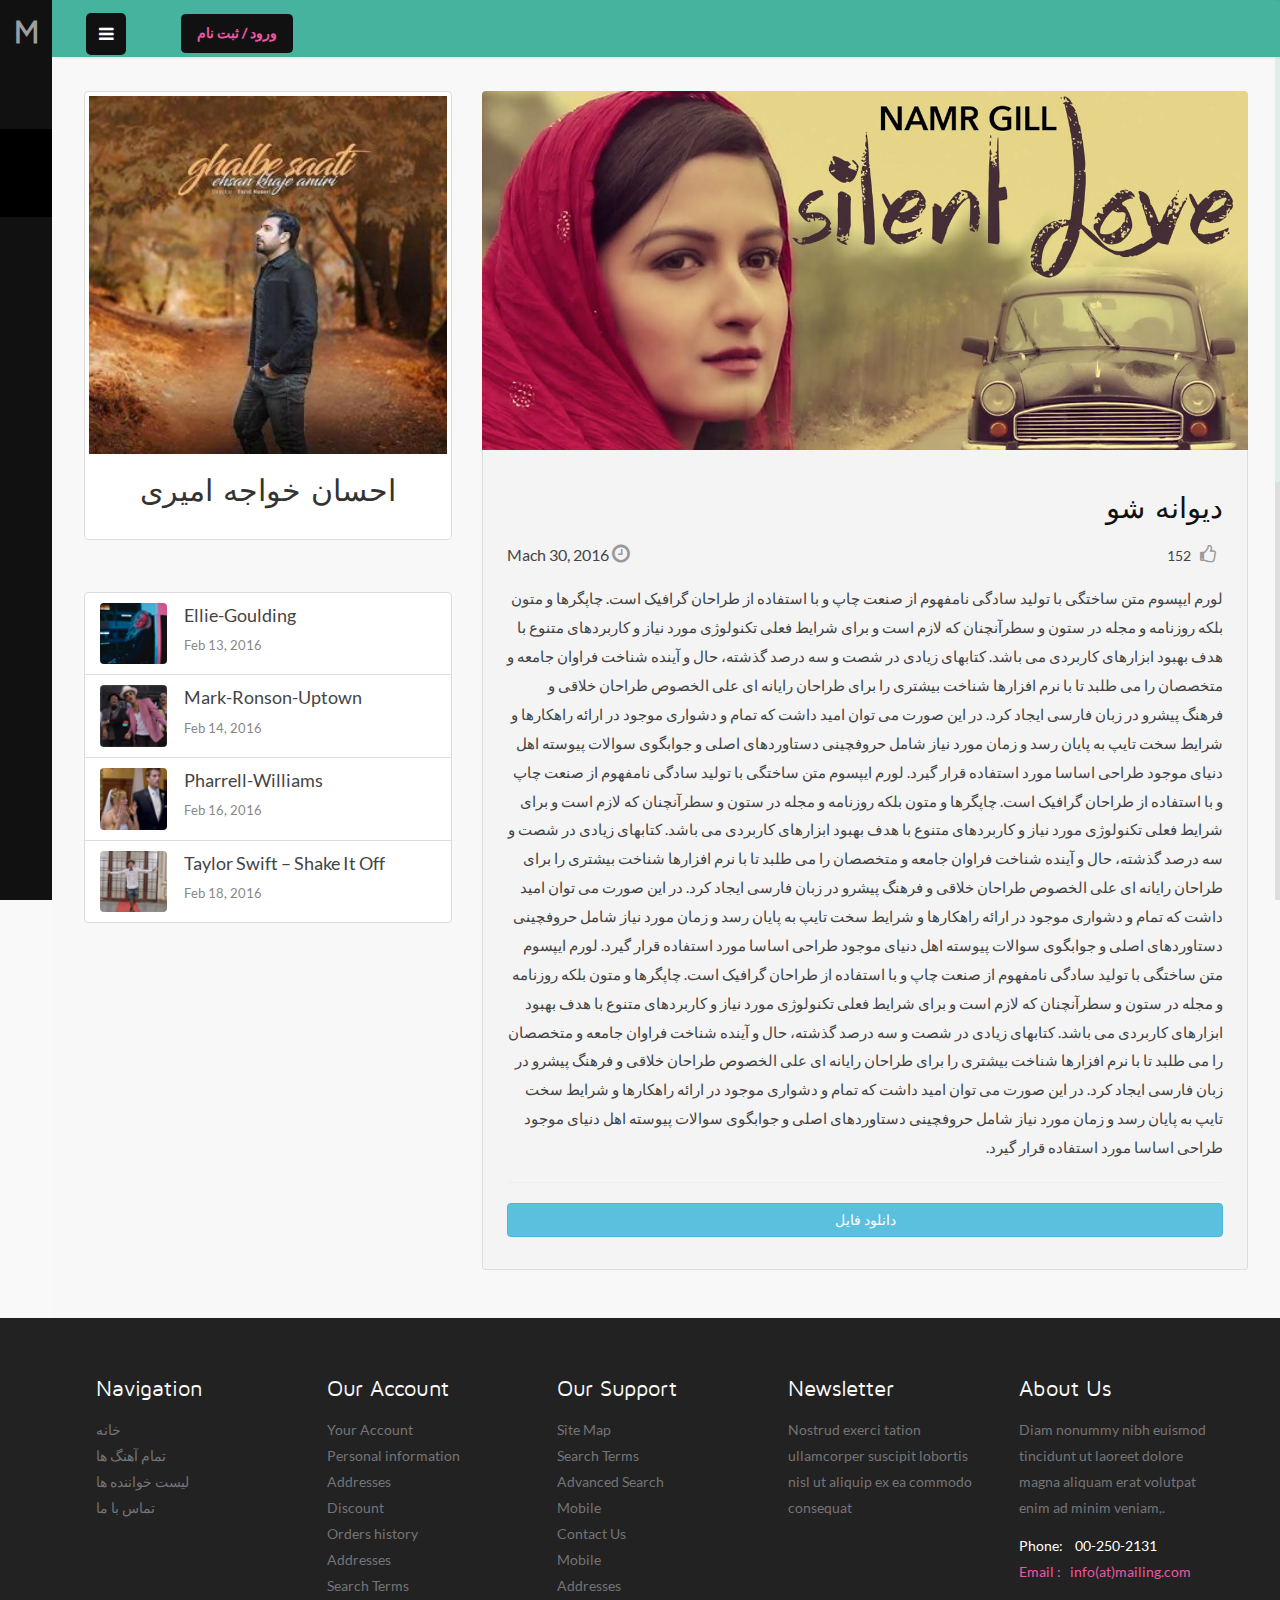
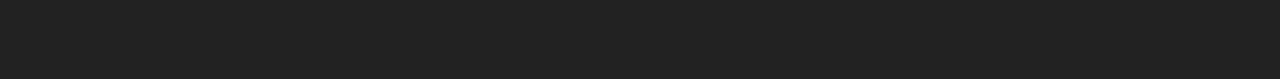
<file: Onion.Web/Views/Template/Single.html>
<!DOCTYPE html>
<html>

<head>
  <title>Music Site</title>
  <meta http-equiv="Content-Type" content="text/html;charset=UTF-8" />
  <link href="css/bootstrap.css" rel="stylesheet" type="text/css" />
  <link href="css/style.css" rel="stylesheet" type="text/css" />
  <link href="css/font-awesome.css" rel="stylesheet" />
  <link rel="stylesheet" href="css/icon-font.css" type="text/css" />
  <link href="css/popuo-box.css" rel="stylesheet" type="text/css" media="all" />
  <link href="css/jplayer.blue.monday.min.css" rel="stylesheet" type="text/css" />
</head>

<body class="sticky-header left-side-collapsed">
  <section>
    <div class="left-side sticky-left-side">
      <div class="logo">
        <h1>
          <a href="index.html"> Musi <span>c</span> </a>
        </h1>
      </div>
      <div class="logo-icon text-center"><a href="index.html">M</a></div>
      <div class="left-side-inner">
        <ul class="nav nav-pills nav-stacked custom-nav">
          <li class="active">
            <a href="index.html"> <i class="lnr lnr-home"></i> <span>خانه</span> </a>
          </li>
          <li>
            <a href="radio.html"> <i class="lnr lnr-users"></i> <span>خواننده ها</span> </a>
          </li>
          <li>
            <a href="browse.html"> <i class="lnr lnr-music-note"></i> <span>آهنگ ها</span> </a>
          </li>
        </ul>
      </div>
    </div>
    <div class="main-content">
      <div class="header-section">
        <a class="toggle-btn menu-collapsed"><i class="fa fa-bars"></i></a>
        <div class="menu-right">
          <div class="profile_details">
            <div class="col-md-4 login-pop">
              <div id="loginpop">
                <a href="Register.html"> <span> ورود / ثبت نام</span> </a>
              </div>
            </div>
            <div class="clearfix"></div>
          </div>
        </div>
        <div class="clearfix"></div>
      </div>
      <div class="clearfix"></div>

      <div id="page-wrapper">
        <div class="row">
          <div class="col-md-8 pull-right" style="direction: rtl">
            <br />
            <div class="post-media">
              <a><img src="images/11.jpg" class="img-responsive" style="width: 100%" alt="" /></a>
              <div class="blog-text">
                <a>
                  <h3 class="h-t">دیوانه شو</h3>
                </a>
                <div class="entry-meta">
                  <h6 class="blg"><i class="fa fa-clock-o"></i> Mach 30, 2016</h6>
                  <div class="icons">
                    <a href="#"><i class="fa fa-thumbs-o-up"></i> 152</a>
                  </div>
                  <div class="clearfix"></div>
                  <p>
                    لورم ایپسوم متن ساختگی با تولید سادگی نامفهوم از صنعت چاپ و با استفاده از طراحان گرافیک است.
                    چاپگرها و
                    متون بلکه روزنامه و مجله در ستون و سطرآنچنان که لازم است و برای شرایط فعلی تکنولوژی مورد نیاز و
                    کاربردهای
                    متنوع با هدف بهبود ابزارهای کاربردی می باشد. کتابهای زیادی در شصت و سه درصد گذشته، حال و آینده
                    شناخت
                    فراوان جامعه و متخصصان را می طلبد تا با نرم افزارها شناخت بیشتری را برای طراحان رایانه ای علی
                    الخصوص
                    طراحان خلاقی و فرهنگ پیشرو در زبان فارسی ایجاد کرد. در این صورت می توان امید داشت که تمام و دشواری
                    موجود
                    در ارائه راهکارها و شرایط سخت تایپ به پایان رسد و زمان مورد نیاز شامل حروفچینی دستاوردهای اصلی و
                    جوابگوی
                    سوالات پیوسته اهل دنیای موجود طراحی اساسا مورد استفاده قرار گیرد. لورم ایپسوم متن ساختگی با تولید
                    سادگی
                    نامفهوم از صنعت چاپ و با استفاده از طراحان گرافیک است. چاپگرها و متون بلکه روزنامه و مجله در ستون و
                    سطرآنچنان که لازم است و برای شرایط فعلی تکنولوژی مورد نیاز و کاربردهای متنوع با هدف بهبود ابزارهای
                    کاربردی
                    می باشد. کتابهای زیادی در شصت و سه درصد گذشته، حال و آینده شناخت فراوان جامعه و متخصصان را می طلبد
                    تا با
                    نرم افزارها شناخت بیشتری را برای طراحان رایانه ای علی الخصوص طراحان خلاقی و فرهنگ پیشرو در زبان
                    فارسی
                    ایجاد کرد. در این صورت می توان امید داشت که تمام و دشواری موجود در ارائه راهکارها و شرایط سخت تایپ
                    به
                    پایان رسد و زمان مورد نیاز شامل حروفچینی دستاوردهای اصلی و جوابگوی سوالات پیوسته اهل دنیای موجود
                    طراحی
                    اساسا مورد استفاده قرار گیرد. لورم ایپسوم متن ساختگی با تولید سادگی نامفهوم از صنعت چاپ و با
                    استفاده از
                    طراحان گرافیک است. چاپگرها و متون بلکه روزنامه و مجله در ستون و سطرآنچنان که لازم است و برای شرایط
                    فعلی
                    تکنولوژی مورد نیاز و کاربردهای متنوع با هدف بهبود ابزارهای کاربردی می باشد. کتابهای زیادی در شصت و
                    سه درصد
                    گذشته، حال و آینده شناخت فراوان جامعه و متخصصان را می طلبد تا با نرم افزارها شناخت بیشتری را برای
                    طراحان
                    رایانه ای علی الخصوص طراحان خلاقی و فرهنگ پیشرو در زبان فارسی ایجاد کرد. در این صورت می توان امید
                    داشت که
                    تمام و دشواری موجود در ارائه راهکارها و شرایط سخت تایپ به پایان رسد و زمان مورد نیاز شامل حروفچینی
                    دستاوردهای اصلی و جوابگوی سوالات پیوسته اهل دنیای موجود طراحی اساسا مورد استفاده قرار گیرد.
                  </p>
                  <hr />
                  <a href="" class="btn btn-info btn-block">دانلود فایل</a>
                </div>
              </div>
              <div class="clearfix"></div>
            </div>
            <div class="clearfix"></div>
          </div>
          <div class="col-md-4 col-sm-12 col-xs-12 pull-left">
            <br>
            <div class="thumbnail">
              <img src="images/Ehsan-Khajeh-Amiri-Ghalbe-Saati-300x300.jpg" alt="Fjords" style="width:100%" />
              <div class="caption">
                <h2 class="text-bold text-center">احسان خواجه امیری</h2>
              </div>
            </div>
          </div>
          <div class="col-md-4 col-sm-12 col-xs-12 pull-left">
            <div class="widget-side second">
              <ul>
                <li>
                  <div class="song-img">
                    <a href="single.html"><img src="images/play1.png" class="img-responsive" alt="" /></a>
                  </div>
                  <div class="song-text">
                    <a href="single.html">Ellie-Goulding</a> <span class="post-date">Feb 13, 2016</span>
                  </div>
                  <div class="clearfix"></div>
                </li>
                <li>
                  <div class="song-img">
                    <a href="single.html"><img src="images/play2.png" class="img-responsive" alt="" /></a>
                  </div>
                  <div class="song-text">
                    <a href="single.html">Mark-Ronson-Uptown</a> <span class="post-date">Feb 14, 2016</span>
                  </div>
                  <div class="clearfix"></div>
                </li>
                <li>
                  <div class="song-img">
                    <a href="single.html"><img src="images/play4.png" class="img-responsive" alt="" /></a>
                  </div>
                  <div class="song-text">
                    <a href="single.html">Pharrell-Williams</a> <span class="post-date">Feb 16, 2016</span>
                  </div>
                  <div class="clearfix"></div>
                </li>
                <li>
                  <div class="song-img">
                    <a href="single.html"><img src="images/play5.png" class="img-responsive" alt="" /></a>
                  </div>
                  <div class="song-text">
                    <a href="single.html">Taylor Swift – Shake It Off</a> <span class="post-date">Feb 18, 2016</span>
                  </div>
                  <div class="clearfix"></div>
                </li>
              </ul>
            </div>
            <!-- //widget -->
          </div>
        </div>
        <div class="clearfix"></div>
      </div>
    </div>

    <div class="clearfix"></div>

    <div class="footer">
      <div class="footer-grid">
        <h3>Navigation</h3>

        <ul class="list1">
          <li><a href="index.html">خانه</a></li>

          <li><a href="radio.html">تمام آهنگ ها</a></li>

          <li><a href="browse.html">لیست خواننده ها</a></li>
          <li><a href="contact.html">تماس با ما</a></li>
        </ul>
      </div>

      <div class="footer-grid">
        <h3>Our Account</h3>

        <ul class="list1">
          <li><a href="#" data-toggle="modal" data-target="#myModal5">Your Account</a></li>

          <li><a href="#">Personal information</a></li>

          <li><a href="#">Addresses</a></li>

          <li><a href="#">Discount</a></li>

          <li><a href="#">Orders history</a></li>

          <li><a href="#">Addresses</a></li>

          <li><a href="#">Search Terms</a></li>
        </ul>
      </div>

      <div class="footer-grid">
        <h3>Our Support</h3>

        <ul class="list1">
          <li><a href="contact.html">Site Map</a></li>

          <li><a href="#">Search Terms</a></li>

          <li><a href="#">Advanced Search</a></li>

          <li><a href="#">Mobile</a></li>

          <li><a href="contact.html">Contact Us</a></li>

          <li><a href="#">Mobile</a></li>

          <li><a href="#">Addresses</a></li>
        </ul>
      </div>

      <div class="footer-grid">
        <h3>Newsletter</h3>

        <p class="footer_desc">Nostrud exerci tation ullamcorper suscipit lobortis nisl ut aliquip ex ea commodo
          consequat</p>
      </div>

      <div class="footer-grid footer-grid_last">
        <h3>About Us</h3>

        <p class="footer_desc">
          Diam nonummy nibh euismod tincidunt ut laoreet dolore magna aliquam erat volutpat enim ad minim veniam,.
        </p>

        <p class="f_text">Phone: &nbsp;&nbsp;&nbsp;00-250-2131</p>

        <p class="email">
          Email : &nbsp;

          <span> <a href="mailto:mail@example.com">info(at)mailing.com</a> </span>
        </p>
      </div>

      <div class="clearfix"></div>
    </div>
  </section>
  <script src="js/jquery-2.1.4.js"></script>
  <script src="js/jquery.magnific-popup.js" type="text/javascript"></script>
  <script type="text/javascript" src="js/jquery.flexisel.js"></script>
  <script src="js/responsiveslides.min.js"></script>
  <script src="js/classie.js"></script>
  <script src="js/uisearch.js"></script>
  <script src="js/jquery.nicescroll.js"></script>
  <script src="js/scripts.js"></script>
  <script src="js/bootstrap.js"></script>
</body>

</html>
</file>
<file: Onion.Web/Views/Template/css/style.css>
/*
Author: W3layout
Author URL: http://w3layouts.com
License: Creative Commons Attribution 3.0 Unported
License URL: http://creativecommons.org/licenses/by/3.0/
*/
h4,
h5,
h6,
h1,
h2,
h3 {
	margin-top: 0;
}

ul,
ol {
	margin: 0;
}

p {
	margin: 0;
}

html,
body {
	font-family: 'Lato-Regular';
	font-size: 100%;
	overflow-x: hidden;
	background: #f9f9f9;
}

@font-face {
	font-family: 'MavenPro-Regular';
	src: url(../fonts/MavenPro-Regular.ttf)format('truetype');
}

@font-face {
	font-family: 'Lato-Regular';
	src: url(../fonts/Lato-Regular.ttf)format('truetype');
}

body a {
	transition: 0.5s all;
	-webkit-transition: 0.5s all;
	-moz-transition: 0.5s all;
	-o-transition: 0.5s all;
	-ms-transition: 0.5s all;
}

a:focus,
a:active,
a:hover {
	outline: none;
	-webkit-transition: all 0.3s;
	-moz-transition: all 0.3s;
	transition: all 0.3s;
	color: #111;
}

a {
	background-color: none;
}

body p {
	font-family: 'Lato-Regular';
}

h1,
h2,
h3,
h4,
h5 {
	font-family: 'MavenPro-Regular';
}

/*Header Stats Start*/
.header_stats {
	text-align: center;
}

/*-- w3layouts --*/
/*-- agileits --*/
.header_stats h3 {
	font-size: 12px;
	font-weight: 600;
}

.header_stats p {
	font-size: 12px;
}

.header_stats .stat-num {
	font-size: 26px;
	color: #111;
	font-weight: bold;
	padding: 8px 0;
}

.header_stats .stat-highlight {
	color: #ef4836;
	font-weight: bold;
}

.header_stats .stat-highlight-red {
	color: #ef4836;
	font-weight: bold;
}

.header_stats .stat-highlight-green {
	color: #26a65b;
	font-weight: bold;
}

.nofitications-dropdown li .dropdown-menu:before,
.drp-mnu:before {
	position: absolute;
	top: -8.5px;
	left: 5px;
	display: inline-block;
	border-right: 8px solid transparent;
	border-bottom: 8px solid #DFDFDF;
	border-left: 8px solid transparent;
	content: '';
}

/*---------------------------------
            LEFT SIDE
----------------------------------*/

.left-side {
	width: 200px;
	position: absolute;
	top: 0;
	left: 0;
}

/*-- w3l --*/
/*-- agileits --*/
.sticky-left-side {
	position: fixed;
	height: 100%;
	overflow-y: auto;
	z-index: 100;
	background: #111;
}

.sticky-left-side .custom-nav {
	margin-top: 59px;
	background: #000;
}

.left-side-collapsed .sticky-left-side {
	overflow-y: visible;
}

.logo a {
	font-size: 0.9em;
	color: #fff;
	margin: 0;
	text-decoration: none;
	display: inline-block;
	text-transform: capitalize;
	font-weight: 700;
}

.logo a span {
	color: #111;
}

.logo-icon {
	display: none;
}

div#page-wrapper {
	padding: 3em 2em;
	min-height: 500px;
	margin-top: 20px;
}

.left-side-collapsed .logo-icon {
	height: 51px;
	margin-top: 0;
	display: block !important;
}

.logo-icon a {
	display: block;
	text-align: center;
	text-decoration: none;
}

.logo-icon a {
	font-size: 2em;
	color: #9E9E9E;
	margin-top: 9px;
	font-family: 'MavenPro-Regular';
	font-weight: 700;
}

/*-- w3layouts --*/
/*-- agileits --*/
.logo-icon a:hover {
	color: #fff;
}

.left-side-inner {
	padding: 0px;
	margin-bottom: 50px;
}

.left-side .searchform {
	display: none;
}

.left-side .searchform::after {
	content: '';
	display: block;
	clear: both;
}

.left-side .searchform input {
	padding: 10px;
	width: 83%;
	margin: 0 0 15px 10px;
	-moz-border-radius: 2px;
	-webkit-border-radius: 2px;
	border-radius: 2px;
	border: none;
}

.left-side .logged-user {
	padding: 0 0 15px 12px;
	margin: 0 0 10px 0;
	border-bottom: 1px solid rgba(255, 255, 255, 0.1);
	display: none;
}

.left-side .logged-user .media-object {
	width: 40px;
	height: 40px;
	display: block;
	-moz-border-radius: 3em;
	-webkit-border-radius: 3em;
	border-radius: 3em;
	float: left;
}

.left-side .logged-user .media-body {
	margin-left: 60px;
	color: #d7d7d7;
}

.left-side .logged-user .media-body h4 {
	font-size: 15px;
	margin: 5px 0 0 0;
}

/*-- w3l --*/
/*-- agileits --*/
.left-side .logged-user .media-body h4 a {
	color: #fff;
}

.left-side .logged-user .media-body span {
	font-style: italic;
	font-size: 11px;
	opacity: 0.5;
}

.custom-nav {
	margin-bottom: 10px;
}

.custom-nav>li>a {
	color: #C8C8C8;
	padding: 12px 20px;
	border-radius: 0;
	-webkit-border-radius: 0;
}

.custom-nav>li>a:hover,
.custom-nav>li>a:active {
	color: #EA57A3;
	background-color: #292929;
	border-radius: 0;
	-webkit-border-radius: 0;
}

.custom-nav>li.menu-list>a:hover {
	background-color: #191919;
}

.custom-nav>li.nav-active>a {
	background-color: #111;
	color: #EA57A3;
}

.custom-nav>li.nav-active>ul {
	display: block;
}

.custom-nav>li.nav-active>a:hover {}

.custom-nav>li.active>a,
.custom-nav>li.active>a:hover,
.custom-nav>li.active>a:focus {
	background-color: #111;
	color: #EA57A3;
}

ul.dropdown-menu.drp-mnu li {
	width: 100%;
}

.custom-nav>li.menu-list.active>a {
	background-image: url(../images/plus.png);
}

.custom-nav>li.nav-active.active>a {
	background-image: url(../images/minus.png);
}

.custom-nav>li.nav-active.active>a:hover {
	background-image: url(../images/minus.png);
}

.custom-nav li .fa {
	font-size: 16px;
	vertical-align: middle;
	width: 16px;
	text-align: center;
}

.custom-nav .sub-menu-list {
	list-style: none;
	display: none;
	margin: 0;
	padding: 0;
	background: #111;
}

.custom-nav .sub-menu-list>li>a {
	color: #fff;
	font-size: 13px;
	display: block;
	padding: 10px 5px 10px 50px;
	-moz-transition: all 0.2s ease-out 0s;
	-webkit-transition: all 0.2s ease-out 0s;
	transition: all 0.2s ease-out 0s;
}

.custom-nav .sub-menu-list>li>a:hover,
.custom-nav .sub-menu-list>li>a:active,
.custom-nav .sub-menu-list>li>a:focus {
	text-decoration: none;
	color: #fff;
	background: #45B39D;
}

.profile_img i {
	float: right;
	margin: .5em 0 0;
	color: #00BCD4;
}

.custom-nav .sub-menu-list>li .fa {
	font-size: 12px;
	opacity: 0.5;
	margin-right: 5px;
	text-align: left;
	width: auto;
	vertical-align: baseline;
}

.custom-nav .sub-menu-list>li.active>a {
	color: #65CEA7;
	background-color: #2A323F;
}

.custom-nav .sub-menu-list ul {
	margin-left: 12px;
	border: 0;
}

.custom-nav .menu-list.active ul {
	display: block;
}

.nav>li>a {
	position: relative;
	display: block;
	padding: 17px 15px;
}

.nav>li {
	position: relative;
	display: block;
}

.nav-stacked>li+li {
	margin-top: 1px;
	margin-left: 0;
}

ul.nav.nav-pills.nav-stacked.custom-nav li a img {
	vertical-align: baseline;
}

i.camera {
	width: 16px;
	height: 16px;
	background: url(../images/radio.png) no-repeat 0px 0px;
	display: inline-block;
	transition: 0.5s all;
	-webkit-transition: 0.5s all;
	-moz-transition: 0.5s all;
	-o-transition: 0.5s all;
	-ms-transition: 0.5s all;
}

ul.nav.nav-pills.nav-stacked.custom-nav li:hover i.camera {
	background: url(../images/radio1.png) no-repeat 0px 0px;
}

@media (max-width:767px) {
	.hidden-xs {
		display: none !important
	}

	.visible-xs {
		display: none !important;
	}
}

@media (min-width:768px) and (max-width:991px) {
	.hidden-sm {
		display: none !important
	}
}

@media (min-width:992px) and (max-width:1199px) {
	.hidden-md {
		display: none !important
	}
}

@media (min-width:1200px) {
	.hidden-lg {
		display: none !important
	}
}

/*------------------------------------------
            LEFT SIDE COLLAPSE
-------------------------------------------*/

.left-side-collapsed .logo {
	display: none;
}

.left-side-collapsed .header-section {
	margin-left: 0px;
}

.left-side-collapsed .left-side {
	width: 52px;
	top: 0px;
}

.left-side-collapsed .left-side-inner {
	padding: 0;
}

h5.left-nav-title {
	margin-left: 10px;
	color: #fff;
	margin-bottom: 8px;
}

.left-side-collapsed .custom-nav {
	margin: 26px 0 20px 0;
}

.left-side-collapsed .custom-nav li a {
	text-align: center;
	padding: 10px;
	position: relative;

}

.left-side-collapsed .custom-nav>li.menu-list>a {
	background-image: none;
}

.left-side-collapsed .custom-nav li a span {
	position: absolute;
	background: #EA57A3;
	padding: 11.7px;
	left: 52px;
	top: 1px;
	min-width: 160px;
	text-align: left;
	z-index: 100;
	display: none;
	font-size: 14px;
}

.left-side-collapsed .custom-nav li a span:after {
	right: 100%;
	top: 50%;
	border: solid transparent;
	content: " ";
	height: 0;
	width: 0;
	position: absolute;
	pointer-events: none;
	border-color: rgba(0, 0, 0, 0);
	border-right-color: #EA57A3;
	border-width: 6px;
	margin-top: -6px;
}

/*-- w3layouts --*/
/*-- agileits --*/
.left-side-collapsed .custom-nav li.active a span {
	-moz-border-radius: 0;
	-webkit-border-radius: 0;
	border-radius: 0;
}

.left-side-collapsed .custom-nav ul,
.left-side-collapsed .custom-nav .menu-list.nav-active ul {
	display: none;
}

.left-side-collapsed .custom-nav .menu-list.nav-hover ul {
	display: block;
}

.left-side-collapsed .custom-nav>li.nav-hover>a,
.left-side-collapsed .custom-nav>li.nav-hover.active>a {
	background: #111;
	color: #EA57A3;
}

.left-side-collapsed .custom-nav li.nav-hover a span {
	display: block;
	color: #fff;
}

.left-side-collapsed .custom-nav li.nav-hover.active a span {
	background: #EA57A3;
	color: #fff;
}

.left-side-collapsed .custom-nav li.nav-hover ul {
	display: block;
	position: absolute;
	top: 44px;
	left: 52px;
	margin: 0;
	min-width: 160px;
	background: #45B39D;
	z-index: 100;
	-moz-border-radius: 0 0 2px 0;
	-webkit-border-radius: 0 0 2px 0;
	border-radius: 0 0 2px 0;
}

.left-side-collapsed .custom-nav ul a {
	text-align: left;
	padding: 6px 10px;
	padding-left: 10px;
}

.left-side-collapsed .custom-nav ul a:hover {
	background: #28947E;
}

.left-side-collapsed .custom-nav li a i {
	margin-right: 0;
	font-size: 1.2em;
}

ul.nav li a span {
	padding-left: .5em;
}

.left-side-collapsed .main-content {
	margin-left: 52px;
}


.left-side-collapsed .left-side {
	overflow: visible !important;
}

/*----------------------------
        HEADER SECTION
-----------------------------*/

.header-section {
	background: #45B39D;
	box-shadow: 1px 0 3px rgba(0, 0, 0, .15);
	-webkit-box-shadow: 1px 0 3px rgba(0, 0, 0, .15);
	-moz-box-shadow: 1px 0 3px rgba(0, 0, 0, .15);
	-o-box-shadow: 1px 0 3px rgba(0, 0, 0, .15);
	padding-bottom: 2px;
}

.header-section::after {
	clear: both;
	display: block;
	content: '';
}

.toggle-btn {
	font-size: 17px;
	padding: 9px 0 0;
	width: 40px;
	height: 42px;
	margin: 0.75em 0 0 2em;
	text-align: center;
	cursor: pointer;
	float: left;
	color: #fff;
	background: #111;
	border: none;
	border-radius: 5px;
	-moz-transition: all 0.2s ease-out 0s;
	-webkit-transition: all 0.2s ease-out 0s;
	transition: all 0.2s ease-out 0s;
}

.toggle-btn:hover {
	background: #EA57A3;
	color: #fff;
}

.searchform input {
	box-shadow: none;
	float: left;
	font-size: 14px;
	margin: 8px 0 0 10px;
	padding: 7px 10px;
	width: 220px;
	outline: none;
	border: 1px solid #eee;
	border-radius: 4px;
	-webkit-border-radius: 4px;
	-moz-border-radius: 4px;
	-o-border-radius: 4px;
}

.searchform input:focus {
	-moz-box-shadow: none;
	-webkit-box-shadow: none;
	box-shadow: none;
	border-color: #ddd;
}

.logo-co {
	float: left;
	padding: 7px 15px 6px;
}

.logo-co a {
	display: block;
}

/* ------------------------------
        STICKY HEADER
---------------------------------*/
.sticky-header .logo {
	position: fixed;
	top: 0;
	left: 0;
	width: 200px;
	z-index: 100;
	background: #EA57A3;
	border-bottom: 1px solid #5F45BB;
	text-align: center;
	padding: 1.1em 0 1.2em;
}

.logo h1 {
	margin-bottom: 0;
	line-height: 25px;
}

.sticky-header .header-section {
	position: fixed;
	top: 0;
	left: 200px;
	width: 100%;
	z-index: 100;
}

.sticky-header .menu-right {
	margin-right: 0;
}

.sticky-header.left-side-collapsed .header-section {
	left: 52px;
}

.sticky-header.left-side-collapsed .menu-right {
	margin-right: 0;
}

.menu-right {}

/*-----------------------------
        MAIN CONTENT
------------------------------*/
.col-md-6.col_1_of_2.span_1_of_2 {
	margin-bottom: 0.6em;
}

.main-content {
	margin-left: 200px;
	background: #F8F8F8;
	min-height: 500px;
}

.main-content2 {
	min-height: 1250px !important;
}

.main-content5 {
	min-height: 1030px !important;
}

.main-content6 {
	min-height: 1700px !important;
}

.main-content3 {
	min-height: 2580px !important;
}

.main-content4 {
	min-height: 2275px !important;
}

/*----*/
.search-box {
	float: left;
}

/*----*/
.sb-search {
	position: absolute;
	right: 90px;
	width: 0%;
	min-width: 70px;
	height: 65px;
	float: right;
	overflow: hidden;
	-webkit-transition: width 0.3s;
	-moz-transition: width 0.3s;
	transition: width 0.3s;
	-webkit-backface-visibility: hidden;
	z-index: 999;
	border-left: 1px solid #000;
	top: 0%;
}

.sb-search-input {
	position: absolute;
	top: 0;
	right: 3px;
	border: none;
	outline: none;
	background: #111;
	width: 100%;
	height: 65px;
	margin: 0;
	z-index: 10;
	padding: 0em 4em 0em 1em;
	font-size: 15px;
	font-weight: 400;
	color: #fff;
}

.sb-search-input::-webkit-input-placeholder {
	color: #fff;
}

.sb-search-input:-moz-placeholder {
	color: #fff;
}

.sb-search-input::-moz-placeholder {
	color: #fff;
}

.sb-search-input:-ms-input-placeholder {
	color: #fff;
}

.sb-icon-search,
.sb-search-submit {
	width: 30px;
	height: 40px;
	display: block;
	position: absolute;
	right: 1%;
	top: 0%;
	padding: 0;
	margin: 0;
	line-height: 71px;
	text-align: center;
	cursor: pointer;
}

.sb-search-submit {
	background: url('../images/search.png') no-repeat -23px 20px;
	-ms-filter: "progid:DXImageTransform.Microsoft.Alpha(Opacity=0)";
	/* IE 8 */
	color: transparent;
	border: none;
	outline: none;
	z-index: -1;
	-webkit-appearance: none;
}

.sb-icon-search {
	background: #111 url('../images/search.png') no-repeat 23px 20px;
	z-index: 90;
	width: 70px;
	height: 65px;
}

/* Open state */
.sb-search.sb-search-open,
.no-js .sb-search {
	width: 75%;
}

.sb-search.sb-search-open .sb-icon-search,
.no-js .sb-search .sb-icon-search {
	background: url('../images/search.png') no-repeat 23px 20px;
	color: #fff;
	z-index: 11;
}

.sb-search.sb-search-open .sb-search-submit,
.no-js .sb-search .sb-search-submit {
	z-index: 90;
}

footer {
	background: #EA57A3;
	padding: 12px;
	width: 100%;
	border-top: 1px solid #423D3E;
	text-align: center;
	position: fixed;
	bottom: 0;
}

footer p {
	color: #fff;
	font-size: 1em;
}

footer p a {
	color: #111;
}

footer p a:hover {
	text-decoration: underline;
}

.show-grid [class^=col-] {
	background: #fff;
	text-align: center;
	margin-bottom: 10px;
	line-height: 2em;
	border: 10px solid #f0f0f0;
}

.show-grid [class*="col-"]:hover {
	background: #e0e0e0;
}

.grid_3 {
	margin-bottom: 2em;
}

.xs h3,
.widget_head {
	color: #000;
	font-size: 1.7em;
	font-weight: 300;
	margin-bottom: 1em;
}

.grid_3 p {
	color: #999;
	font-size: 0.85em;
	margin-bottom: 1em;
	font-weight: 300;
}

/*--main-content--*/
.music-left {
	float: left;
	width: 100%;
}

.music-left img {
	width: 100%
}

.music-right {
	float: left;
	width: 33%;
	margin-left: 2%;
}

/*--banner--*/
#slider2,
#slider3 {
	box-shadow: none;
	-moz-box-shadow: none;
	-webkit-box-shadow: none;
	margin: 0 auto;
}

.rslides_tabs li:first-child {
	margin-left: 0;
}

.rslides_tabs .rslides_here a {
	background: rgba(255, 255, 255, .1);
	color: #fff;
	font-weight: bold;
}

.events {
	list-style: none;
}

.callbacks_container {
	position: relative;
	float: left;
	width: 100%;
}

.callbacks {
	position: relative;
	list-style: none;
	overflow: hidden;
	width: 100%;
	padding: 0;
	margin: 0;
}

.callbacks li {
	position: absolute;
	width: 100%;
}

.callbacks img {
	position: relative;
	z-index: 1;
	height: auto;
	border: 0;
}

.callbacks .caption {
	display: block;
	position: absolute;
	z-index: 2;
	font-size: 20px;
	text-shadow: none;
	color: #fff;
	left: 0;
	right: 0;
	padding: 10px 20px;
	margin: 0;
	max-width: none;
	top: 10%;
	text-align: center;
}

.callbacks_nav {
	position: absolute;
	-webkit-tap-highlight-color: rgba(0, 0, 0, 0);
	top: 56%;
	left: 0;
	opacity: 0.7;
	z-index: 3;
	text-indent: -9999px;
	overflow: hidden;
	text-decoration: none;
	height: 79px;
	width: 30px;
	background: transparent url("../images/arrows.png") no-repeat left top;
	margin-top: 3%;
	display: none;
}

.callbacks_nav:hover {
	opacity: 0.5;
}

.callbacks_nav.next {
	left: auto;
	background-position: right top;
	right: -140px;
}

.callbacks_nav.prev {
	right: auto;
	background-position: left top;
	left: -140px;
}

#slider3-pager a {
	display: inline-block;
}

#slider3-pager span {
	float: left;
}

#slider3-pager span {
	width: 100px;
	height: 15px;
	background: #fff;
	display: inline-block;
	border-radius: 30em;
	opacity: 0.6;
}

#slider3-pager .rslides_here a {
	background: #FFF;
	border-radius: 30em;
	opacity: 1;
}

#slider3-pager a {
	padding: 0;
}

#slider3-pager li {
	display: inline-block;
}

.rslides {
	position: relative;
	list-style: none;
	overflow: hidden;
	width: 100%;
	padding: 0;
}

.rslides li {
	-webkit-backface-visibility: hidden;
	position: absolute;
	display: none;
	width: 100%;
	left: 0;
	top: 0;
}

.rslides li {
	position: relative;
	display: block;
	float: left;
}

.rslides img {
	height: auto;
	border: 0;
}

.callbacks_tabs {
	list-style: none;
	position: absolute;
	bottom: -13%;
	right: 0%;
	padding: 0;
	margin: 0;
	display: inline-block;
	background: rgb(230, 228, 228);
	padding: 5px 7px 11px 1px;
	line-height: 20px;
	border-radius: 30px;
	-webkit-border-radius: 30px;
	-moz-border-radius: 30px;
	-o-border-radius: 30px;
	border: 1px solid #ccc;
}

.slider-top span {
	font-weight: 600;
}

.callbacks_tabs li {
	display: inline-block;
	margin: 0 .3em;
}

@media screen and (max-width: 600px) {
	.callbacks_nav {
		top: 47%;
	}
}

/*----*/
.callbacks_tabs a {
	visibility: hidden;
}

.callbacks_tabs a:after {
	content: "\f111";
	font-size: 0;
	font-family: FontAwesome;
	visibility: visible;
	display: block;
	width: 14px;
	height: 14px;
	display: block;
	background: #EA57A3;
	display: inline-block;
	border: none;
	border-radius: 50%;
	-webkit-border-radius: 50%;
	-moz-border-radius: 50%;
	-o-border-radius: 50%;
	-ms-border-radius: 50%;

}

.callbacks_here a:after {
	background: #45B39D;
}

.banner-info {
	top: 62%;
	z-index: 2;
	left: 5%;
	position: absolute;
}

.banner-info h3 {
	font-size: 2.5em;
	font-weight: 700;
	color: #fff;
	text-transform: uppercase;
}

ul#slider4 h4 {
	position: absolute;
	top: 39%;
	left: 16px;
	z-index: 999;
	font-size: 2.2em;
	color: #fff;
	width: 38%;
	line-height: 1.7em;
	border-left: 8px solid #B73C3D;
	padding-left: 15px;
}

.banner-info p {
	color: #fff;
	font-size: 1.2em;
	margin-top: 0.5em;
}

.banner-info p span {
	color: #45B39D;
}

a.trend {
	position: absolute;
	top: -233%;
	padding: 8px 13px;
	background: #EA57A3;
	font-size: 1em;
	color: #fff;
	-webkit-appearance: none;
	border: none;
	outline: none;
	border-radius: 0.3em;
	-o-border-radius: 0.3em;
	-moz-border-radius: 0.3em;
	-webkit-border-radius: 0.3em;
}

a.trend:hover {
	background: #45B39D;
	text-decoration: none;
}

.banner-img img,
.content-grid img {
	border-radius: 4px;
	-o-border-radius: 4px;
	-webkit-border-radius: 4px;
	-moz-border-radius: 4px;
}

.banner-img img {
	width: 100%
}

/*-- main --*/
.audio-grid p {
	color: #fff;
	font-size: 0.9em;
}

.next-top {
	position: relative;
	z-index: 0;
}

.next-top li {
	display: inline-block;
}

.next-top li a.ar {
	left: -7%;
	position: absolute;
	top: -22px;
}

.next-top li a.ar2 {
	left: 10%;
	position: absolute;
	top: -22px;
}

/*-- wthree --*/
/*-- agileits --*/
/*--login-pop--*/
#loginpop {
	position: relative;
	float: left;
}

i.arrow {
	font-size: 0.9em;
	color: #fff;
	vertical-align: baseline;
	transition: 0.5s all;
	-webkit-transition: 0.5s all;
	-moz-transition: 0.5s all;
	-o-transition: 0.5s all;
	-ms-transition: 0.5s all;
}

#loginpop a span:hover i.arrow {
	color: #fff;
}

#loginpop a {
	text-decoration: none;
}

#loginpop a span {
	display: block;
	color: #EA57A3;
	background: #111;
	padding: 8px 15px;
	font-size: 0.9em;
	border: 1px solid #111;
	transition: 0.5s all;
	-webkit-transition: 0.5s all;
	-moz-transition: 0.5s all;
	-o-transition: 0.5s all;
	-ms-transition: 0.5s all;
	font-weight: 600;
	text-transform: uppercase;
	border-radius: 0.3em;
	-o-border-radius: 0.3em;
	-webkit-border-radius: 0.3em;
	-moz-border-radius: 0.3em;
	outline: none;
}

#loginpop a span:hover {
	background: #000;
	border: 1px solid #000;
	color: #fff;
}

/* Login Button */
#loginButton {
	display: inline-block;
	position: relative;
	z-index: 30;
	cursor: pointer;
}

/* Login Box */
#loginBox {
	position: absolute;
	top: 56px;
	right: 4px;
	display: none;
	z-index: 29;
}

#loginForm:after {
	content: '';
	position: absolute;
	right: 129px;
	top: -13px;
	border-left: 9px solid rgba(0, 0, 0, 0);
	border-right: 10px solid rgba(0, 0, 0, 0);
	border-bottom: 15px solid #FFFFFF;
}

/* Login Form */
#loginForm {
	width: 300px;
	background: #fff;
	border: 1px solid #d6d6d6;
	height: 251px;
}

#loginForm fieldset {
	margin: 0 0 15px 0;
	display: block;
	border: 0;
	padding: 0;
}

fieldset#body {
	border-radius: 3px;
	-webkit-border-radius: 3px;
	-moz-border-radius: 3px;
	-o-border-radius: 3px;
	padding: 15px 15px;
	margin: 0;
}

#loginForm #checkbox {
	width: auto;
	margin: 3px 6px 0 0;
	float: left;
	padding: 0;
	border: 0;
}

#body label {
	color: #34353a;
	margin: 10px 0 0 0;
	display: block;
	float: left;
	font-size: 0.8725em;
	font-weight: 400;
}

#loginForm #body fieldset label {
	display: block;
	float: none;
	margin: 0 0 6px 0;
	font-family: 'Open Sans', sans-serif;
}

#loginForm #login {
	width: auto;
	float: left;
	background: #45B39D;
	color: #fff;
	font-size: 0.8725em;
	padding: 7px 20px;
	border: none;
	margin: 0 12px 0 0;
	cursor: pointer;
	transition: all .5s;
	-webkit-transition: all .5s;
	-moz-transition: all .5s;
	-o-transition: all .5s;
	outline: none;
	text-transform: uppercase;
	border-radius: 0.3em;
	-o-border-radius: 0.3em;
	-webkit-border-radius: 0.3em;
	-moz-border-radius: 0.3em;
	font-family: 'Open Sans', sans-serif;

}

#loginForm #login:hover {
	background: #EA57A3;
}

#loginForm input {
	width: 100%;
	border: 1px solid #DADADA;
	color: #222;
	background: #FFF;
	padding: 6px;
	font-size: 0.8125em;
	-webkit-apperance: none;
	outline: none font-family: 'Open Sans', sans-serif;
}

#body label i {
	color: #000;
	font-size: 1em;
	font-style: normal;
	font-family: 'Open Sans', sans-serif;
}

#loginForm span a {
	color: #34353a;
	font-size: 0.85em;
	font-weight: 400;
	background: none;
	border: none;
	box-shadow: none;
	padding: 0 16px;
	font-family: 'Open Sans', sans-serif;
}

.serch-part {
	float: left;
	width: 32%;
}

.player {
	float: left;
	width: 45%;
}

.login-pop {
	width: 20%;
	margin-top: 0.9em;
	margin-left: 3%;
}

.profile_details {
	padding: 0 5em;
}

a.top-sign {
	display: inline-block;
	float: right;
	margin-left: 4em;
	margin-top: 0.2em;
	color: #111;
	font-size: 1.25em;
}

/*--albums--*/
.albums {
	padding: 4em 0 0 0;
}

.content-grid img {
	width: 100%;
}

.content-grid {
	width: 25%;
	float: left;
	text-align: center;
	box-shadow: 0px 0px 10px rgba(255, 255, 255, 0.35);
	margin-right: 0%;
	margin-bottom: 2%;
	position: relative;
	padding-left: 0;
}

.content-grid h3 {
	color: #fff;
	padding: 0.2em 1em 0.6em 1em;
	display: block;
	line-height: 1.8em;
	font-size: 0.9em;
	font-family: 'OpenSans-Regular';
}

.content-grid ul li a {
	padding: 0 5px;
	display: block;
	color: #e3b23f;
	font-size: 1.1em;
}

.button {
	transition: 0.5s ease;
	-o-transition: 0.5s ease;
	-webkit-transition: 0.5s ease;
	color: #444;
	text-transform: uppercase;
	display: block;
	margin: 10px 0 0 0;
	font-size: 1em;
	font-weight: 600;
}

.button:hover {
	color: #EA57A3;
	width: 100%;
}

.inner-info {
	display: none;
	width: 100%;
}

.content-grid:hover .inner-info {
	display: block;
	-o-transition: all 0.3s ease;
	-moz-transition: all 0.3s ease;
	-ms-transition: all 0.3s ease;
	-webkit-transition: all 0.3s ease;
	transition: all 0.3s ease;
	position: absolute;
	bottom: 0px;
	background: #EA57A3;
	padding: 10px 10px;
	width: 227px;
	border-radius: 0px 0px 4px 4px;
	-webkit-border-radius: 0px 0px 4px 4px;
	-moz-border-radius: 0px 0px 4px 4px;
	-o-border-radius: 0px 0px 4px 4px;
}

.inner-info h5 {
	color: #fff;
	font-size: 1em;
	font-weight: 600;
	text-transform: uppercase;
}

.content-grid ul li {
	display: inline-block;
}

.content-grid.last-grid img {
	width: 100%;
}

.inner-info ul li a i {
	font-size: 0.9em;

}

h3.tittle {
	float: left;
	font-size: 1.8em;
	font-weight: 700;
	color: #444;
}

h4.tittle {
	float: left;
	font-size: 1.2em;
	font-weight: 400;
	color: #EA57A3;
	margin-left: 70%;
}

h4.tittle.two {
	margin-left: 70%;
}

span.new {
	display: inline-block;
	padding: 8px 13px;
	background: #EA57A3;
	font-size: 0.5em;
	color: #fff;
	-webkit-appearance: none;
	border: none;
	outline: none;
	vertical-align: top;
	border-radius: 0.3em;
	-o-border-radius: 0.3em;
	-moz-border-radius: 0.3em;
	-webkit-border-radius: 0.3em;
}

/*--music_right--*/
/*--/video--*/
div.jp-type-playlist div.jp-playlist a {
	color: #fff;
	text-decoration: none;
	padding: 22px 20px 22px 20px !important;
	background: #222 !important;
	display: block;
}

div.jp-type-playlist div.jp-playlist a {
	color: #fff;
	text-decoration: none;
	padding: 25px 20px 25px 20px;
	background: #222;
	display: block;
	font-size: 1.4em;
}

div.jp-type-playlist div.jp-playlist a {
	color: #999 !important;
}

div.jp-type-playlist div.jp-playlist a:hover {
	color: #fff !important;
	background: #45B39D !important;
}

/*--//video--*/
/*--//pricing_table--*/
/*-- wthree --*/
/*-- agileits --*/
.pricing {
	float: left;
	width: 49%;
	text-align: center;
	margin-left: 0;
}

.pricing-table {
	margin: 5% auto 0 auto;
	width: 65%;
}

.price-top h3 {
	font-size: 3em;
	font-weight: 700;
	color: #fff;
}

.price-top h4 {
	font-size: 1.2em;
	color: #fff;
	font-weight: 700;
}

.price-top {
	background: none;
	padding: 1em;
	border-radius: 0.4em 0.4em 0em 0em;
	-webkit-border-radius: 0.4em 0.4em 0em 0em;
	-o-border-radius: 0.4em 0.4em 0em 0em;
	-moz-border-radius: 0.4em 0.4em 0em 0em;
	border: 1px solid #EA57A3;
}

.price-bottom h3 {
	font-size: 2.5em;
	color: #333;
}

.price-bottom p {
	font-size: .9em;
	text-transform: uppercase;
	color: #999;
	margin-bottom: .8em;
}

.price-bottom ul {
	padding: 0;
}

.price-bottom ul li {
	font-size: 1em;
	line-height: 1.9em;
	padding: .3em 0.5em;
	font-weight: 400;
}

a.price {
	font-size: .9em;
	text-transform: uppercase;
	padding: .6em 1em;
	background: #EA57A3;
	color: #fff;
	display: block;
	width: 57%;
	margin: 0.5em auto 0.6em;
	border-radius: 0.3em;
	-o-border-radius: 0.3em;
	-moz-border-radius: 0.3em;
	-webkit-border-radius: 0.3em;
	font-weight: 400;
	text-decoration: none;
}

.pricing:hover a.price {
	transition: transform 0.3s;
	-o-transition: transform 0.3s;
	-webkit-transition: -webkit-transform 0.3s;
	-moz-transition: -moz-transform 0.3s;
	background: #45B39D;
}

.price-bottom {
	padding: 1em 0;
	border: 1px solid #EA57A3;
	border-top: none;
	border-radius: 0em 0em 0.3em 0.3em;
	-webkit-border-radius: 0em 0em 0.3em 0.3em;
	-o-border-radius: 0em 0em 0.3em 0.3em;
	-moz-border-radius: 0em 0em 0.3em 0.3em;
}

.pricing.two {
	margin-left: 2%;
}

.price-section {
	background: #222;
	padding: 3em 2em;
	border-radius: 0.3em;
	-o-border-radius: 0.3em;
	-moz-border-radius: 0.3em;
	-webkit-border-radius: 0.3em;
}

.price-bottom ul li {
	list-style: none;
}

a.icon {
	float: left;
	width: 17%;
}

a.text {
	float: right;
	width: 77%;
	text-align: left;
	color: #858B94;
}

a.text:hover {
	text-decoration: none;
}

i.glyphicon.glyphicon-ok {
	color: #EA57A3;
	font-size: 1em;
	padding-left: 10px;
}

i.glyphicon.glyphicon-remove {
	color: #DE2C2C;
	font-size: 1.3em;
}

h3.hd-tittle {
	color: #fff;
	font-weight: 600;
	font-size: 1.6em;
	margin-bottom: 1em;
}

/*--//pricing_table--*/
.apps {
	background: #222;
	padding: 2.3em 2em;
	border-radius: 0.3em;
	-o-border-radius: 0.3em;
	-moz-border-radius: 0.3em;
	-webkit-border-radius: 0.3em;
	margin: 1.4em 0;
}

.banner-button {
	float: left;
	width: 45.8%;
}

.green-button {
	margin: 0 1em;
}

/*--//music_right--*/
/*--//albums--*/
ul.footer_social {
	padding: 0;
	list-style: none;
}

ul.footer_social li a {
	display: block;
	-webkit-transition: all 0.3s ease;
	-moz-transition: all 0.3s ease;
	-o-transition: all 0.3s ease;
	transition: all 0.3s ease;
}

ul.footer_social li:first-child {
	margin-left: 0;
}

ul.footer_social li {
	width: 33.333%;
	float: left;
}

ul.footer_social li a:hover i.fb,
ul.footer_social li a:hover i.tw,
ul.footer_social li a:hover i.pin {
	opacity: 0.9;
}

i.fb {
	width: 379px;
	height: 150px;
	display: block;
	background: url(../images/fb.png)#3b5997 no-repeat 145px 25px;
}

i.tw {
	width: 380px;
	height: 150px;
	display: block;
	background: url(../images/tw.png)#3fccfd no-repeat 145px 25px;
}

i.pin {
	width: 380px;
	height: 150px;
	display: block;
	background: url(../images/pin.png)#cb2027 no-repeat 145px 25px;
}

.jp-volume-controls button {
	display: block;
	position: absolute;
	overflow: hidden;
	text-indent: -9999px;
	border: none;
	cursor: pointer;
	box-shadow: none !important;
}

.jp-controls button {
	display: block;
	float: left;
	overflow: hidden;
	text-indent: -9999px;
	border: none;
	cursor: pointer;
	box-shadow: none !important;
}

.jp-state-playing .jp-play {
	background: url(../images/jplayer.blue.monday.png) 0 -42px no-repeat;
	box-shadow: none !important;
}

.jp-toggles button {
	display: block;
	float: left;
	width: 25px;
	height: 18px;
	text-indent: -9999px;
	line-height: 100%;
	border: none;
	cursor: pointer;
	box-shadow: none !important;
}

/*--/single--*/
.single_left {
	float: left;
	width: 33%;
	margin-right: 3%;
}

.responces {
	float: left;
	width: 65%;
}

.response-text-right p {
	font-size: 0.95em;
	margin: 0 0 1em;
	line-height: 2em;
	color: #444;
	padding: 0em 1em;
}

.response-text-right ul {
	padding: 0;
	text-align: right;
}

.media-left.response-text-left a {
	color: #444;
	font-size: 1.1em;
	display: block;
	margin-top: 6px;
	font-family: 'MavenPro-Regular';
	font-weight: 700;
}

.media-body.response-text-right ul li {
	color: #EA57A3;
	font-size: 0.95em;
	display: inline-block;
}

.media-body.response-text-right ul li a {
	color: #444;
	font-size: 1em;
	display: block;
	margin-top: 6px;
	margin-left: 2em;
}

.media-body.response-text-right ul li a:hover {
	color: #EA57A3;
}

img.media-object {
	border-radius: 4px;
	-o-border-radius: 4px;
	-webkit-border-radius: 4px;
	-moz-border-radius: 4px;
	box-shadow: 3px 3px 8px #888888;
	-o-box-shadow: 3px 3px 8px #888888;
	-webkit-box-shadow: 3px 3px 8px #888888;
	-moz-box-shadow: 3px 3px 8px #888888;
}

.response {
	float: right;
	width: 64%;
}

.response h4 {
	color: #444;
	font-size: 2em;
	font-weight: 600;
	margin-bottom: 1em;
}

.inner-content.single {
	padding-top: 1.2em;
}

.coment-form {
	margin: 3em 0;
}

.coment-form h4 {
	color: #444;
	font-size: 1.5em;
	font-weight: 600;
	margin-bottom: 1.5em;
}

.coment-form input[type="text"],
.coment-form input[type="email"] {
	display: block;
	background: none;
	color: #999;
	border: 1px solid #ddd;
	margin-bottom: 5px;
	outline: none;
	font-size: 15px;
	padding: 13px 15px;
	font-family: 'Lato-Regular';
	width: 50%;
	border-radius: 4px;
	-o-border-radius: 4px;
	-moz-border-radius: 4px;
	-webkit-border-radius: 4px;
}

.coment-form textarea {
	background: none;
	color: #999;
	border: 1px solid #ddd;
	width: 70%;
	display: block;
	height: 150px;
	outline: none;
	font-size: 15px;
	resize: none;
	padding: 13px 15px;
	font-family: 'Lato-Regular';
	border-radius: 4px;
	-o-border-radius: 4px;
	-moz-border-radius: 4px;
	-webkit-border-radius: 4px;
}

.coment-form input[type="submit"] {
	background: #45B39D;
	border: 1px solid #f4f4f4;
	padding: 1em 0;
	width: 16%;
	margin-top: .5em;
	font-size: 15px;
	color: #fff;
	letter-spacing: 0.5px;
	outline: none;
	transition: .5s all;
	-webkit-transition: .5s all;
	-moz-transition: .5s all;
	-o-transition: .5s all;
	-ms-transition: .5s all;
	text-transform: uppercase;
	font-family: 'Lato-Regular';
	border-radius: 4px;
	-o-border-radius: 4px;
	-moz-border-radius: 4px;
	-webkit-border-radius: 4px;
}

.coment-form input[type="submit"]:hover {
	color: #fff;
	background: #EA57A3;
	outline: none;
	transition: .5s all;
	-webkit-transition: .5s all;
	-moz-transition: .5s all;
	-o-transition: .5s all;
	-ms-transition: .5s all;
}

/*--//play-grids--*/
/*--footer--*/
.footer {
	background: #222;
	padding: 3em 4em 5em 6em;
}

.footer-grid {
	float: left;
	width: 17.6%;
	margin-right: 3%;
}

.footer-grid_last {
	margin-right: 0;
}

.footer-grid h3 {
	color: #F9F9F9;
	font-size: 1.4em;
	margin-bottom: 0.2em;
}

ul.list1 {
	padding: 0;
	list-style: none;
}

ul.list1 a {
	color: #747477;
	font-size: 0.95em;
	line-height: 1.8em
}

ul.list1 a:hover {
	color: #fff;
	text-decoration: none;
}

.search_footer {
	position: relative;
	font-family: 'Roboto', sans-serif;
	margin-bottom: 2em;
}

.search_footer input[type="text"] {
	padding: 7px 10px;
	outline: none;
	border: none;
	width: 70.33%;
	line-height: 1.5em;
	font-size: 0.8125em;
	background: #F5F5F5;
	border-radius: 4px 0px 0px 4px;
	-o-border-radius: 0px 4px 4px 0px;
	-webkit-border-radius: 4px 0px 0px 4px;
	-moz-border-radius: 0px 4px 4px 0px;
}

.search_footer input[type="submit"] {
	background: #000;
	padding: 7px 8px;
	cursor: pointer;
	position: absolute;
	color: #fff;
	border: none;
	outline: none;
	line-height: 1.5em;
	text-transform: uppercase;
	font-size: 0.8em;
	-webkit-transition: all 0.3s ease-out;
	-moz-transition: all 0.3s ease-out;
	-ms-transition: all 0.3s ease-out;
	-o-transition: all 0.3s ease-out;
	transition: all 0.3s ease-out;
	border-radius: 0px 4px 4px 0px;
	-o-border-radius: 0px 4px 4px 0px;
	-webkit-border-radius: 0px 4px 4px 0px;
	-moz-border-radius: 0px 4px 4px 0px;
}

.search_footer input[type="submit"]:hover {
	background: #EA57A3;
}

p.footer_desc {
	color: #747477;
	font-size: 0.95em;
	line-height: 1.8em;
	margin: 0px 0 16px;
}

p.f_text {
	color: #fff;
	font-size: 0.85em;
	margin-bottom: 0.5em;
}

p.email {
	color: #EA57A3;
	font-size: 0.85em;
}

p.email span a {
	color: #EA57A3;
}

p.email span:hover {
	text-decoration: underline;
}

/*-- wthree --*/
/*-- agileits --*/
/******** SAP-ENDS ************/
#flexiselDemo1,
#flexiselDemo2,
#flexiselDemo3 {
	display: none;
}

.nbs-flexisel-container {
	position: relative;
	max-width: 100%;
}

.nbs-flexisel-item a img {
	width: 100%;
}

.nbs-flexisel-item a {
	display: block;
}

.nbs-flexisel-ul {
	position: relative;
	width: 9999px;
	margin: 0px;
	padding: 0px;
	list-style-type: none;
	text-align: center;
}

.nbs-flexisel-inner {
	overflow: hidden;
	padding: 2em 0;
}

.nbs-flexisel-item {
	float: left;
	margin: 0px;
	padding: 0px;
	cursor: pointer;
	position: relative;
	width: 235px ! important;
	margin: 0 10px;
	box-shadow: 0px 0px 12px -1px rgba(215, 215, 215, 0.44);
	-webkit-box-shadow: 0px 0px 12px -1px rgba(215, 215, 215, 0.44);
	-moz-box-shadow: 0px 0px 12px -1px rgba(215, 215, 215, 0.44);
	-o-box-shadow: 0px 0px 12px -1px rgba(215, 215, 215, 0.44);
	-ms-box-shadow: 0px 0px 12px -1px rgba(215, 215, 215, 0.44);
	border: 1px solid #ddd;
}

.nbs-flexisel-item>img {
	cursor: pointer;
	position: relative;
	width: 100%;
	margin: 0 0%;
}

/*** Navigation ***/
.nbs-flexisel-nav-left {
	display: none;
}

.nbs-flexisel-nav-right {
	display: none;
}

.review-slider {
	margin-top: 1.4em;
}

.slide-title h4 {
	padding: 10px 8px;
	color: #444;
	display: block;
	background-color: #fff;
	font-size: 1.1em;
	font-weight: 600;
	text-align: center;
	margin: 0;
}

.buy-tickets {
	display: none;
}

.date-city {
	background-color: #FCFCFC;
	padding: 12px 16px;
	text-align: center;
	position: relative;
}

.date-city h5 {
	color: #EA57A3;
	font-size: 1em;
	font-weight: 400;
	margin-bottom: 1.5em;
}

.buy-tickets {
	background-color: #fff;
	padding: 8px;
	position: absolute;
	top: 0;
	left: 0;
}

.buy-tickets a {
	text-align: center;
	color: #fff;
	padding: 9px;
	background: #45B39D;
	display: block;
	font-size: 0.95em;
	font-weight: 400;
	text-decoration: none;
	border-radius: 0.3em;
	-o-border-radius: 0.3em;
	-moz-border-radius: 0.3em;
	-webkit-border-radius: 0.3em;
}

.buy-tickets a:hover {
	color: #fff;
	background-color: #EA57A3;
}

.nbs-flexisel-item:hover div.buy-tickets {
	display: block;
	width: 100%;
}

.nbs-flexisel-item img {
	border-radius: 4px;
	-o-border-radius: 4px;
	-webkit-border-radius: 4px;
	-moz-border-radius: 4px;
}

.content-grid {
	width: 21.2%;
}

/*---browse-grid-----*/
.browse-grid {
	width: 16.66%;
	float: left;
	text-align: center;
	box-shadow: 0px 0px 10px rgba(255, 255, 255, 0.35);
	margin-right: 0%;
	margin-bottom: 2%;
	position: relative;
	padding-left: 0;
}

.browse-grid img {
	width: 100%;
	border-radius: 0.3em;
	-o-border-radius: 0.3em;
	-webkit-border-radius: 0.3em;
	-moz-border-radius: 0.3em;
}

.browse-grid:nth-child(6),
.browse-grid:nth-child(12) {
	margin-left: 0%;
}

.browse {
	padding: 1em 0 0 0;
}

i.glyphicon.glyphicon-play-circle {
	position: absolute;
	top: 30%;
	left: 40%;
	color: #fff;
	font-size: 3em;
}

a.sing {
	color: #444;
	font-size: 1.4em;
	font-weight: 400;
	display: block;
	padding-top: 20px;
	font-family: 'MavenPro-Regular';
}

a.sing:hover {
	color: #EA57A3;
	text-decoration: none;
}

.tittle-head.two {
	margin-bottom: 1em;
}

h4.tittle.third {
	float: right;
	margin-right: 1%;
}

.browse-grid img:hover {
	opacity: 0.8;
}

/*-- wthree --*/
/*-- agileits --*/
/*---browse-grid-----*/
/*---browse-grid-----*/
.artist-grid {
	width: 16.66%;
	float: left;
	text-align: center;
	box-shadow: 0px 0px 10px rgba(255, 255, 255, 0.35);
	margin-right: 0%;
	margin-bottom: 2%;
	position: relative;
	padding-left: 0;
}

.artist-grid img {
	width: 100%;
	border-radius: 4px 4px 0px 0px;
	-o-border-radius: 4px 4px 0px 0px;
	-moz-border-radius: 4px 4px 0px 0px;
	-webkit-border-radius: 4px 4px 0px 0px;
}

.artist-grid:nth-child(6),
.artist-grid:nth-child(12) {
	margin-left: 0%;
}

.browse {
	padding: 1em 0 0 0;
}

i.glyphicon.glyphicon-play-circle {
	position: absolute;
	top: 30%;
	left: 40%;
	color: #fff;
	font-size: 3em;
}

a.art {
	color: #fff;
	font-size: 1.1em;
	font-weight: 400;
	display: block;
	padding: 14px 0;
	font-family: 'MavenPro-Regular';
	background: #444;
	border: 1px solid #CECDCD;
	border-radius: 0px 0px 4px 4px;
	-o-border-radius: 0px 0px 4px 4px;
	-moz-border-radius: 0px 0px 4px 4px;
	-webkit-border-radius: 0px 0px 4px 4px;
}

a.art:hover {
	color: #EA57A3;
	text-decoration: none;
}

.tittle-head.two {
	margin-bottom: 1em;
}

h4.tittle.third {
	float: right;
	margin-right: 1%;
	margin-left: 0;
}

.artist-grid img:hover {
	opacity: 0.8;
}

/*---typography-----*/
.input-group {
	margin-bottom: 20px;
}

h3.typo {
	padding-bottom: .5em;
	font-size: 2em;
	color: #000 !important;
}

h2.second-tittle {
	margin-top: 2em;
	font-size: 3em;
	color: #fff;
	text-align: center;
}

.bs-example h2 {
	margin-bottom: 0;
	text-align: left;
}

.bs-example h2 {
	margin-bottom: 0;
	text-align: left;
}

.table h2 {
	font-size: 2.2em;
}

.grid_5 h2 {
	font-size: 2em;
	text-align: left;
	margin-bottom: 0;
}

.grid_5 h1,
h2,
h3,
h4,
h5,
h6 {
	padding: 10px 0;
}

.grid_5 {
	margin: 31px 0;
}

.grid_3 h3 {
	padding-bottom: .5em;
	font-size: 2em;
	color: #000;
}

.grid_4 h3 {
	color: #000;
}

.page-header h1 {
	color: #000;
}

.first {
	margin-top: 2em;
}

a#profile-tab {
	color: #777;
}

ul#myTab li a {
	color: #000;
}

div#profile p {
	line-height: 1.7em;
	margin: 1em 0;
	color: #777;
}

li.list-group-item1 {
	color: #777;
}

.list-group-item {
	position: relative;
	display: block;
	padding: 10px 15px;
	margin-bottom: -1px;
	background-color: #fff;
	border: 1px solid #ddd;
	color: #777;
}

/*-- sign --*/
.modal-info {
	width: 100%;
}

.modal-dialog {
	width: 600px;
	margin: 120px auto;
}

.modal-header {
	min-height: 16.43px;
	padding: 12px 32px;
	border-bottom: none !important;
}

.modal-content {
	background-color: rgb(255, 255, 255);
	border: none;
	border-radius: 0px;
	-webkit-box-shadow: none;
	box-shadow: none;
}

.sign-right {
	float: left;
	width: 50%;
	margin-left: 5%;
}

.sign-right h3 {
	color: #EA57A3;
	font-weight: normal;
	font-size: 20px;
	padding: 0;

}

.modal-body.modal-spa {
	padding: 1em 2em;
}

.sign-left {
	float: left;
	width: 45%;
	margin-top: 6.8%;
}

.sign-right input[type="text"],
.sign-right input[type="password"] {
	width: 100%;
	padding: 15px 13px;
	font-weight: normal;
	background: none;
	border: 1px solid #E6E4E4;
	color: #D2D1D1;
	outline: none;
	font-size: 14px;
	margin-top: 11px;
	font-family: 'Lato-Regular';
	box-shadow: inset 0 1px 1px 1px rgba(0, 0, 0, .07);
	-o-box-shadow: inset 0 1px 1px 1px rgba(0, 0, 0, .07);
	-moz-box-shadow: inset 0 1px 1px 1px rgba(0, 0, 0, .07);
	-webkit-box-shadow: inset 0 1px 1px 1px rgba(0, 0, 0, .07);
	border-radius: 4px;
	-o-border-radius: 4px;
	-webkit-border-radius: 4px;
	-moz-border-radius: 4px;
}

.sign-right h4 {
	color: #48cfc1;
	font-size: 12px;
	margin: 20px 0;
}

.sign-right h4 a {
	color: #48cfc1;
	text-decoration: none;
}

.sign-right h4 a:hover {
	color: #A9A8A8;
}

.sign-right input[type="submit"] {
	background: #111;
	color: #fff;
	font-size: 16px;
	border: none;
	width: 100%;
	outline: none;
	-webkit-appearance: none;
	padding: 15px 15px;
	transition: 0.5s all;
	-webkit-transition: 0.5s all;
	-moz-transition: 0.5s all;
	-o-transition: 0.5s all;
	font-family: 'Lato-Regular';
	margin-top: 20px;
	border-radius: 4px;
	-o-border-radius: 4px;
	-webkit-border-radius: 4px;
	-moz-border-radius: 4px;
}

.sign-right input[type="submit"]:hover {
	background: #EA57A3;
}

.sign-grids p {
	font-size: 13px;
	margin: 25px 0;
	color: #444;
	text-align: center;
}

.sign-grids p span {
	color: #EA57A3;
}

.sign-left ul li {
	list-style-type: none;
	display: block;
	margin: 10px 0;
	font-size: 16px;
}

.sign-left ul li a {
	padding: 9px 0;
	display: block;
	text-align: center;
	color: #fff;
	text-decoration: none;
	font-family: 'Lato-Regular';
	line-height: 32px;
}

.sign-left ul li a:hover {
	opacity: .7;
}

.sign-left ul li a.fb {
	background: #3b5998;
	border-radius: 4px;
	-o-border-radius: 4px;
	-webkit-border-radius: 4px;
	-moz-border-radius: 4px;
}

.sign-left ul li a.goog {
	background: #dc4e41;
	border-radius: 4px;
	-o-border-radius: 4px;
	-webkit-border-radius: 4px;
	-moz-border-radius: 4px;
}

.sign-left ul li a.linkin {
	background: #00a0dc;
	border-radius: 4px;
	-o-border-radius: 4px;
	-webkit-border-radius: 4px;
	-moz-border-radius: 4px;
}

.sign-left ul li a.fb i {
	background: url(../images/social.png) no-repeat -45px -1px;
	width: 24px;
	height: 23px;
	display: inline-block;
	vertical-align: middle;
}

.sign-left ul li a.goog i {
	background: url(../images/social.png) no-repeat -84px 0px;
	width: 40px;
	height: 23px;
	display: inline-block;
	vertical-align: middle;
}

.sign-left ul li a.linkin i {
	background: url(../images/social.png) no-repeat -3px 0px;
	width: 32px;
	height: 23px;
	display: inline-block;
	vertical-align: middle;
}

.sign-left ul {
	padding: 0;
}

/*--//sign--*/
/*--app--*/
.modal-dialog.facebook {
	width: 750px;
	margin: 120px auto;
}

.app-grids {
	padding: 1em 1em;
}

.app-image img {
	width: 100%;
}

.app-left h3 {
	font-size: 27px;
	line-height: 1.9em;
	margin: 20px 0 0px 0;
	color: #EA57A3;
	font-weight: 600;
}

.app-left p {
	margin: 10px 0 0px 0;
	color: #000;
	font-size: 1.1em;
	font-weight: 300;
	line-height: 1.7em;
}

.app-devices {
	width: 100%;
	margin: 30px 0 0 0;
}

.app-devices a {
	float: left;
	width: 46%;
	margin-right: 4%;
}

.app-devices a img {
	width: 100%;
}

.app-devices h5 {
	margin-bottom: 12px;
	font-size: 18px;
	color: #EA57A3
}

.app-bottom-grids {
	padding: 60px 0;
}

.app-bottom-grid h3 {
	font-size: 24px;
	color: #f3c500;
	margin: 30px 0 0px 0;
	font-weight: 600;
	letter-spacing: 2px;
	line-height: 32px;
}

.app-bottom-grid p {
	color: #777;
	font-size: 15px;
	font-weight: 300;
	line-height: 28px;
	margin-top: 15px;
	margin-bottom: 10px;
}

.app-bottom-grid {
	border: 1px solid #eee;
	padding: 30px 15px;
	width: 23%;
	margin: 0 1%;
	background-color: #FFF;
}

.app-bottom-grid i {
	font-size: 50px;
	color: #8F44AD;
}

/*-- wthree --*/
/*-- agileits --*/
/*-- /grids--*/
.form-control1 {
	border: 1px solid #e0e0e0;
	padding: 5px 8px;
	color: #616161;
	background: #fff;
	box-shadow: none !important;
	width: 100%;
	font-size: 0.85em;
	font-weight: 300;
	height: 40px;
	border-radius: 0;
	-webkit-appearance: none;
	outline: none;
}

.grid-section {
	padding: 3em 3em;
}

.tab-content {
	padding: 15px;
	padding-top: 0px;
	padding-left: 0px;
	padding-bottom: 0px;
	border-top: none;
}

span.caret {
	padding: 0 !important;
}

/*--/tab--*/
.nav-tabs {
	border: none;
}

ul#myTab {
	border: none;
	margin-bottom: 2em;
}

.dropdown-menu>.active>a,
.dropdown-menu>.active>a:focus,
.dropdown-menu>.active>a:hover {
	color: #fff;
	text-decoration: none;
	background-color: #EA57A3;
	outline: 0;
}

.nav-tabs>li {
	float: left;
	margin-bottom: -1px;
}

.nav-tabs>li>a {
	background: #f8f8f8;
	margin-right: 3px;
	border: none;
	border-radius: 0;
	font-family: 'Open Sans', sans-serif;
	font-size: 14px;
	color: #555;
	padding: 10px 20px;
	-webkit-transition: all 0.3s ease-in-out 0s;
	-o-transition: all 0.3s ease-in-out 0s;
	transition: all 0.3s ease-in-out 0s;

}

.nav-tabs>li>a .fa {
	margin-right: 10px;
}

.nav-tabs>li.active>a {
	border: none;
}

.nav-tabs>li.active>a,
.nav-tabs>li.active>a:hover,
.nav-tabs>li.active>a:focus {
	background-color: #EA57A3;
	border: none;
	border-radius: 0;
	border-radius: 0.3em;
	-o-border-radius: 0.3em;
	-moz-border-radius: 0.3em;
	-webkit-border-radius: 0.3em;
}

.nav-tabs>li>a:hover,
.nav-tabs>li>a:focus {
	color: #fff;
	background-color: #EA57A3;
	border: none;
	border-radius: 0;
	border-radius: 0.3em;
	-o-border-radius: 0.3em;
	-moz-border-radius: 0.3em;
	-webkit-border-radius: 0.3em;
}

.nav-tabs>li>a i {
	font-size: 32px;
	margin-right: 20px;
	vertical-align: middle;
}

.tab-content p {
	line-height: 2.2em;
	font-size: 14px;
	color: #777;
}

/*--//tab--*/
/*--blog--*/
.widget ul {
	display: block;
	list-style: none;
	margin: 0;
	padding: 0;
}

.widget-side ul li:first-child {
	border-top-left-radius: 4px;
	border-top-right-radius: 4px;
	-webkit-border-top-left-radius: 4px;
	-webkit-border-top-right-radius: 4px;
	-o-border-top-left-radius: 4px;
	-o-border-top-right-radius: 4px;
	-moz-border-top-left-radius: 4px;
	-moz-border-top-left-radius: 4px;
}

.widget-side ul li:last-child {
	border-bottom-left-radius: 4px;
	border-bottom-right-radius: 4px;
	-webkit-border-bottom-left-radius: 4px;
	-webkit-border-bottom-right-radius: 4px;
	-o-border-bottom-left-radius: 4px;
	-o-border-bottom-right-radius: 4px;
	-moz-border-bottom-left-radius: 4px;
	-moz-border-bottom-right-radius: 4px;
}

.widget-side ul li {
	display: block;
	padding: 10px 15px;
	background-color: #fff;
	border: 1px solid #DBDCDC;
	margin-bottom: -1px;
}

.widget-side ul li a {
	display: block;
	color: #444;
	font-size: 1.1em;
	line-height: 1.5em;
}

.widget-side ul li .post-date {
	color: #888;
	font-size: 13px;
	line-height: 32px;
}

h6.blg {
	color: #444;
	float: left;
	padding: 0;
	font-size: 1em;
}

.icons {
	float: right;
}

.icons a {
	color: #444;
	text-align: right;
	float: left;
	font-size: 0.9em;
	margin: 0.2em 0.1em;
}

.post-media img {
	border-radius: 4px 4px 0 0;
	-o-border-radius: 4px 4px 0 0;
	-webkit-border-radius: 4px 4px 0 0;
	-moz-border-radius: 4px 4px 0 0;
}

.blog-text {
	background: #f4f4f4;
	padding: 2em 1.5em;
	border: 1px solid #ddd;
	border-top: none;
	border-radius: 0px 0px 4px 4px;
	-o-border-radius: 0px 0px 4px 4px;
	-webkit-border-radius: 0px 0px 4px 4px;
	-moz-border-radius: 0px 0px 4px 4px;
}

.widget-side ul {
	padding: 0;
}

h6.blg i,
.icons i {
	font-size: 1.3em;
	margin: 0 0.3em;
	color: #999;
}

.entry-meta p {
	font-size: 0.95em;
	line-height: 1.9em;
	color: #444;
	margin: 10px 0;
}

h6.blg i.fa.fa-clock-o {
	margin: 0 0.3em 0 0em;
}

.blog-text a:hover,
h3.h-t:hover,
.widget-side ul li a:hover {
	color: #EA57A3;
	text-decoration: none;
}

h3.h-t {
	color: #111;
	font-size: 1.8em;
}

.post-media.second {
	margin: 2em 0;
}

h4.widget-title {
	font-size: 1.8em;
	font-weight: 700;
	color: #444;
	padding: 0 0 10px 0;
}

.song-img {
	float: left;
	width: 20%;
}

.song-text {
	float: right;
	width: 75%;
}

.song-img img {
	width: 100%;
	border-radius: 4px;
	-webkit-border-radius: 4px;
	-webkit-border-radius: 4px;
	-o-border-radius: 4px;
	-moz-border-radius: 4px;

}

.widget-side.second {
	margin-top: 2em;
}

.blog-pagenat {
	text-align: left;
	margin-top: 2em;
}

.blog-pagenat ul {
	padding: 0;
}

.blog-text img {
	width: 100%;
}

.blog-pagenat ul li a {
	display: block;
	background: #fff;
	padding: 8px 1.1em;
	font-size: 0.9em;
	text-transform: uppercase;
	color: #222;
	font-weight: 400;
	display: inline-block;
	margin-top: 1em;
	text-decoration: none;
	border: 1px solid #D6D4D4;
	border-radius: 4px;
	-o-border-radius: 4px;
	-moz-border-radius: 4px;
	-webkit-border-radius: 4px;
}

.blog-pagenat ul li {
	display: inline-block;
	list-style: none;
}

.blog-pagenat ul li a:hover {
	background: #EA57A3;
	color: #fff;
	border: 1px solid #EA57A3;
}

/*--contact--*/
.contact-left {
	float: left;
	width: 50%;
}

.contact-left iframe {
	width: 100%;
	height: 344px;
	border: none;
}

.contact-right {
	float: right;
	width: 50%;
	padding: 3em 2em;
}

.contact-right p.phn {
	color: #EA57A3;
	font-size: 2em;
	font-weight: 400;
	margin: 0 0 .5em;
}

p.phn-bottom {
	color: #444;
	font-size: 1.2em;
	margin: 0 0 1em;
}

p.phn-bottom span {
	display: block;
	font-weight: 600;
	padding-top: 8px;
}

p.lom {
	color: #444;
	font-size: 0.95em;
	line-height: 1.9em;
	width: 65%;
	margin: 0;
	font-style: normal;
}

.contact-left1 {
	float: left;
	width: 50%;
	padding: 3em 2em 3em 0;
}

.contact-left1 h3 {
	color: #444444;
	font-weight: 600;
	font-size: 1.8em;
	margin: 0 0 1em 0em;
}

.contact-left1 h3 span {
	display: block;
	color: #999;
	font-size: 0.6em;
	padding-top: 17px;
	font-weight: 400;

}

.in-left {
	float: left;
	width: 45%;
}

.in-left input[type="text"],
.in-right textarea {
	outline: none;
	background: none;
	color: #777;
	font-size: 14px;
	padding: 13px 10px;
	width: 100%;
	margin: 7px 0;
	border-radius: 4px;
	-o-border-radius: 4px;
	-webkit-border-radius: 4px;
	-moz-border-radius: 4px;
	border: 1px solid #E6E4E4;
	box-shadow: inset 0 1px 1px 1px rgba(0, 0, 0, .07);
	-o-box-shadow: inset 0 1px 1px 1px rgba(0, 0, 0, .07);
	-moz-box-shadow: inset 0 1px 1px 1px rgba(0, 0, 0, .07);
	-webkit-box-shadow: inset 0 1px 1px 1px rgba(0, 0, 0, .07);
}

p.your-para {
	color: #444;
	font-size: 1em;
	margin: 0 0 5px 0;
	font-weight: 400;
}

.in-right {
	float: right;
	width: 50%;
}

.in-right textarea {
	resize: none;
	min-height: 257px;
	margin: 0;
	margin-bottom: 2em;
}

.in-right input[type="submit"] {
	outline: none;
	border: none;
	background: #111;
	color: #fff;
	font-weight: 400;
	font-size: 15px;
	padding: 11px 0px;
	width: 36%;
	display: block;
	transition: 0.5s all;
	-webkit-transition: 0.5s all;
	-moz-transition: 0.5s all;
	-o-transition: 0.5s all;
	-ms-transition: 0.5s all;
	text-transform: uppercase;
	border-radius: 4px;
	-o-border-radius: 4px;
	-webkit-border-radius: 4px;
	-moz-border-radius: 4px;
}

.in-right input[type="submit"]:hover {
	background: #EA57A3;
	color: #fff;
}

::-webkit-input-placeholder {
	color: #000 !important;
}

.contact-right1 {
	float: right;
	width: 50%;
	background: #444;
	padding: 4em 2em;
}

.contact-right1 h3 {
	color: #C34C21;
	font-weight: 700;
	font-size: 2em;
	padding: 5px 0;
}

.contact-right1 h3 span {
	display: block;
	color: #FFF;
	font-weight: 600;
}

.contact-right1 h4 {
	text-transform: capitalize;
	font-size: 1.4em;
	margin: 0em 0;
	color: #EA57A3;
	line-height: 1.6em;
	font-weight: 400;
}

.contact-right1 h4 span {
	display: block;
}

.contact-right1 p {
	color: #fff;
	width: 85%;
	font-size: 0.95em;
	line-height: 1.9em;
	margin: 0;
	font-style: normal;
}

.contact-right1 ul {
	padding: 2.19em 0 0;
	margin: 0;
}

ul.side-icons li {
	list-style-type: none;
	display: inline-block;
	margin-right: 5px;
}

ul.side-icons li a {
	width: 24px;
	height: 24px;
	display: block;
	border: none;
	padding: 0
}

ul.side-icons li a:hover {
	opacity: 0.4;
}

ul.side-icons li a.fb {
	background: url('../images/icons.png') no-repeat 0px 0px;
}

ul.side-icons li a.twitt {
	background: url('../images/icons.png') no-repeat -26px 0px;
}

ul.side-icons li a.goog {
	background: url('../images/icons.png') no-repeat -52px 0px;
}

ul.side-icons li a.drib {
	background: url('../images/icons.png') no-repeat -78px 0px;
}

/*-- w3l-agile --*/
/*-- agileits --*/
/*-- //error--*/
.error-top {
	margin: 0 auto;
	text-align: center;
	padding: 2em 0;
}

.error-top h3 {
	font-size: 4em;
	font-weight: 400;
	color: #444444;
}

a.not {
	font-size: 0.3em;
	text-transform: uppercase;
	padding: 0.8em 1em;
	background: #EA57A3;
	color: #fff;
	display: inline-block;
	border-radius: 0.3em;
	-o-border-radius: 0.3em;
	-moz-border-radius: 0.3em;
	-webkit-border-radius: 0.3em;
	font-weight: 600;
	width: 14%;
	text-decoration: none;
}

.inner-info a {
	color: #fff;
}

.inner-info a:hover {
	text-decoration: none;
}

/*-- w3l-agile --*/
/*-- agileits --*/
/*---responsive-----*/
@media (max-width:1600px) {
	.content-grid {
		width: 25%;
	}

	.price-section {
		padding: 2em 2em;
	}

	.apps {
		padding: 2.3em 2em;
	}

	div.jp-type-playlist div.jp-playlist a {
		padding: 22px 20px 22px 20px !important;
	}

	.content-grid:hover .inner-info {
		padding: 10px 10px;
		width: 227px;
	}

	h4.tittle {
		margin-left: 68%;
	}

	h4.tittle.two {
		margin-left: 74%;
	}
}

@media (max-width:1440px) {
	.content-grid {
		width: 24.1%;
		margin-right: 1%;
	}

	.content-grid.last-grid {
		margin-right: 0%;
	}

	.banner-button img {
		width: 100%;
	}

	.banner-button {
		float: left;
		width: 44.8%;
	}

	.content-grid:hover .inner-info {
		padding: 3px 10px;
		width: 190px;
	}

	.inner-info h5 {
		font-size: 0.9em;
		margin: 0;
	}

	a.trend {
		top: -184%;
		padding: 8px 13px;
	}

	div.jp-type-playlist div.jp-playlist a {
		padding: 13px 20px 16px 20px !important;
	}

	.apps {
		padding: 2em 2em;
		margin: 1em 0;
	}

	h3.hd-tittle {
		font-size: 1.6em;
		margin-bottom: 0.5em;
	}

	.price-section {
		padding: 2em 1em;
	}

	.price-top h4 {
		font-size: 1.2em;
		padding: 0;
	}

	.price-top h3 {
		font-size: 2.5em;
	}

	.price-section {
		padding: 1em 1em;
	}

	.apps {
		padding: 1.2em 1em;
	}

	a.sing {
		font-size: 1.2em;
	}

	img#jp_poster_0 {
		width: 431px !important;
		height: 272px;
	}

	.nbs-flexisel-inner {
		overflow: hidden;
		padding: 1em 0 1em 0em;
	}

	h4.tittle {
		margin-left: 64%;
	}

	h4.tittle.two {
		margin-left: 70%;
	}
}

/*-- w3l-agile --*/
/*-- agileits --*/
@media (max-width:1366px) {
	.content-grid {
		width: 23.5%;
		margin-right: 2%;
	}

	.content-grid.last-grid {
		margin-right: 0%;
	}

	.contact-right1 {
		float: right;
		width: 50%;
		padding: 2.1em 2em;
	}

	img#jp_poster_0 {
		width: 407px !important;
		height: 272px;
	}

	.price-top {
		background: none;
		padding: 0.5em 0
	}

	.content-grid:hover .inner-info {
		padding: 3px 10px;
		width: 176px;
	}

	a.price {
		font-size: .8em;
		padding: .6em 1em;
		width: 56%;
		margin: 0.5em auto 0.4em;
	}

	a.text {
		float: right;
		width: 77%;
		font-size: 0.9em;
		line-height: 1.8em;
	}

	h4.tittle {
		margin-left: 63%;
	}

	h4.tittle.two {
		margin-left: 69%;
	}

	a.not {
		font-size: 0.3em;
		padding: 0.8em 1em;
		width: 17%;
		text-decoration: none;
	}

	a.top-sign {
		display: inline-block;
		float: right;
		margin-left: 2em;
	}
}

@media (max-width:1280px) {
	i.glyphicon.glyphicon-play-circle {
		position: absolute;
		top: 29%;
		left: 37%;
		color: #fff;
		font-size: 2.5em;
	}

	.content-grid {
		width: 24%;
		margin-right: 1%;
	}

	.content-grid:hover .inner-info {
		padding: 3px 10px;
		width: 162px;
	}

	img#jp_poster_0 {
		width: 378px !important;
	}

	.banner-info h3 {
		font-size: 2em;
	}

	.button {
		margin: 10px 0 0 0;
		font-size: 0.9em;
	}

	h3.hd-tittle {
		font-size: 1.4em;
		margin-bottom: 0.5em;
	}

	p.footer_desc,
	ul.list1 a {
		font-size: 0.9em;
	}

	.footer-grid h3 {
		font-size: 1.4em;
		margin-bottom: 0.3em;
	}

	.coment-form input[type="submit"] {
		padding: 1em 0;
		width: 25%;
		margin-top: .5em;
		font-size: 15px;
	}

	a.top-sign {
		display: inline-block;
		float: right;
		margin-left: 1em;
	}
}

@media (max-width:1024px) {
	img#jp_poster_0 {
		width: 297px !important;
	}

	.login-pop {
		width: 19%;
		margin-top: 0.9em;
		float: right;
	}

	.sb-search {
		position: absolute;
		right: 43px;
	}

	.callbacks_tabs {
		list-style: none;
		position: absolute;
		bottom: -20%;
	}

	.content-grid {
		width: 25%;
		margin-right: 0%;
	}

	.content-grid.last-grid {
		margin-right: 0%;
	}

	h4.tittle {
		margin-left: 48%;
	}

	h4.tittle.two {
		margin-left: 57%;
	}

	.banner-button {
		float: left;
		width: 42.8%;
	}

	.button {
		margin: 10px 0 0 0;
		font-size: 0.85em;
	}

	h3.hd-tittle {
		font-size: 1.5em;
		margin-bottom: 0.5em;
	}

	.content-grid:hover .inner-info {
		padding: 3px 10px;
		width: 133px;
	}

	i.glyphicon.glyphicon-ok {
		color: #EA57A3;
		font-size: 0.9em;
		padding-left: 0px;
	}

	a.price {
		font-size: .8em;
		padding: .6em 1em;
		width: 67%;
		margin: 0.3em auto 0.3em;
	}

	div.jp-type-playlist div.jp-playlist a {
		padding: 6px 20px 11px 20px !important;
		font-size: 1.3em !important;
	}

	.price-top h3 {
		font-size: 2.3em;
		padding: 0;
	}

	.price-top h4 {
		font-size: 1em;
		padding: 0;
	}

	.artist-grid {
		width: 24.66%;
		float: left;
		text-align: center;
		box-shadow: 0px 0px 10px rgba(255, 255, 255, 0.35);
		margin-right: 0%;
		margin-bottom: 2%;
	}

	h4.tittle.third {
		float: right;
		margin-right: 3%;
		margin-left: 0;
	}

	.browse-grid {
		width: 24.66%;
		float: left;
		margin-right: 0%;
		margin-bottom: 2%;
	}

	.footer {
		padding: 2em 2em 5em 5em;
	}

	h4.tittle.third {
		float: right;
		margin-right: 3%;
		margin-left: 0;
	}

	.in-right input[type="submit"] {
		font-size: 15px;
		padding: 9px 0px;
		width: 48%;
	}

	p.lom {
		font-size: 0.95em;
		width: 100%;
	}

	.error-top h3 {
		font-size: 3.5em;
	}

	a.not {
		font-size: 0.3em;
		padding: 0.8em 1em;
		width: 23%;
		text-decoration: none;
	}
}

/*-- w3l-agile --*/
/*-- agileits --*/
@media (max-width:991px) {
	.music-left {
		float: left;
		width: 100%;
	}

	.content-grid {
		width: 22%;
		margin-right: 1%;
	}

	.content-grid.last-grid {
		margin-right: 1%;
	}

	.music-right {
		float: left;
		width: 65%;
		margin-left: 2%;
	}

	img#jp_poster_0 {
		width: 590px !important;
	}

	h4.tittle {
		margin-left: 48%;
	}

	.profile_details {
		padding: 0 1em;
	}

	.serch-part {
		float: right;
		width: 50%;
	}

	.player {
		float: left;
		width: 50%;
	}

	#loginBox {
		top: 51px;
		right: 17px;
		position: absolute;
	}

	.next-top li a.ar2 {
		left: 22%;
		position: absolute;
		top: -22px;
	}

	.next-top li a.ar {
		left: 6%;
		position: absolute;
		top: -22px;
	}

	.toggle-btn {
		font-size: 17px;
		padding: 9px 0 0;
		width: 40px;
		height: 42px;
		margin: 0.8em 0 0 1.5em;
	}

	.response {
		float: right;
		width: 100%;
	}

	.single_left {
		float: left;
		width: 81%;
		margin-right: 0;
		margin-bottom: 4%;
	}

	.footer {
		padding: 3em 3em 5em 5em;
	}

	.sb-search {
		position: absolute;
		right: 59px;
	}

	.artist_nav {
		float: left;
		margin-left: 0;
	}

	a.art {
		font-size: 0.9em;
		padding: 12px 0;
	}

	a.sing {
		font-size: 1em;
		padding-top: 9px;
	}

	.content-grid:hover .inner-info {
		padding: 3px 10px;
		width: 140px;
	}

	h4.tittle.two {
		margin-left: 56%;
	}

	.contact-right {
		float: right;
		width: 100%;
		padding: 1em 0em;
	}

	.contact-left {
		float: left;
		width: 100%;
	}

	.contact-left1 {
		float: left;
		width: 100%;
		padding: 0em 0em 2em 0;
	}

	.contact-right1 {
		float: right;
		width: 100%;
		padding: 2em 2em;
	}

	.login-pop {
		width: 35%;
		margin-top: 0.9em;
		float: right;
	}

	img#jp_poster_0 {
		width: 534px !important;
	}

	a.trend {
		top: -75%;
		padding: 8px 13px;
	}
}

/*-- w3l-agile --*/
/*-- agileits --*/
@media (max-width:991px) {
	.music-right {
		float: left;
		width: 80%;
		margin-left: 2%;
		margin-top: 3%;
	}

	.modal-dialog.facebook {
		width: 650px;
		margin: 70px auto;
	}

	.footer-grid {
		float: left;
		width: 100%;
		margin-right: 3%;
	}

	.next-top li a.ar2 {
		left: 24%;
		position: absolute;
		top: -22px;
	}

	.next-top li a.ar {
		left: 6%;
		position: absolute;
		top: -22px;
	}

	.toggle-btn {
		font-size: 17px;
		padding: 9px 0 0;
		margin: 0.8em 0 0 1.5em;
	}

	a.not {
		font-size: 0.3em;
		padding: 0.8em 1em;
		width: 31%;
		text-decoration: none;
	}

	.coment-form input[type="submit"] {
		padding: 1em 0;
		width: 38%;
		margin-top: .5em;
		font-size: 15px;
	}

	.coment-form input[type="text"],
	.coment-form input[type="email"] {
		margin-bottom: 5px;
		font-size: 15px;
		padding: 13px 15px;
		width: 100%;
	}

	.coment-form textarea {
		width: 100%;
		display: block;
		height: 150px;
	}

	.sb-search {
		position: absolute;
		right: 59px;
	}

	a.sing {
		font-size: 1em;
		padding-top: 9px;
	}

	.footer {
		padding: 2em 3em 5em 4em;
	}

	.content-grid:hover .inner-info {
		padding: 3px 10px;
		width: 144px;
	}
}

@media (max-width:800px) {
	.music-right {
		float: left;
		width: 80%;
		margin-left: 2%;
		margin-top: 3%;
	}

	.modal-dialog.facebook {
		width: 650px;
		margin: 70px auto;
	}

	.footer-grid {
		float: left;
		width: 100%;
		margin-right: 3%;
	}

	.next-top li a.ar2 {
		left: 24%;
		position: absolute;
		top: -22px;
	}

	.next-top li a.ar {
		left: 6%;
		position: absolute;
		top: -22px;
	}

	.toggle-btn {
		font-size: 17px;
		padding: 9px 0 0;
		margin: 0.8em 0 0 1.5em;
	}

	a.not {
		font-size: 0.3em;
		padding: 0.8em 1em;
		width: 31%;
		text-decoration: none;
	}

	.coment-form input[type="submit"] {
		padding: 1em 0;
		width: 38%;
		margin-top: .5em;
		font-size: 15px;
	}

	.coment-form input[type="text"],
	.coment-form input[type="email"] {
		margin-bottom: 5px;
		font-size: 15px;
		padding: 13px 15px;
		width: 100%;
	}

	.coment-form textarea {
		width: 100%;
		display: block;
		height: 150px;
	}

	.sb-search {
		position: absolute;
		right: 59px;
	}

	a.sing {
		font-size: 1em;
		padding-top: 9px;
	}

	.footer {
		padding: 2em 3em 5em 4em;
	}

	.content-grid:hover .inner-info {
		padding: 3px 10px;
		width: 144px;
	}

	a.top-sign {
		display: inline-block;
		float: right;
		margin-left: 0.3em;
	}

	#loginForm:after {
		content: '';
		position: absolute;
		right: 41px;
		top: -13px;
	}
}

@media (max-width:768px) {
	.music-left {
		float: left;
		width: 100%;
	}

	.content-grid {
		width: 25%;
		margin-right: 0%;
	}

	.content-grid.last-grid {
		margin-right: 0%;
	}

	.music-right {
		float: left;
		width: 80%;
		margin-left: 2%;
		margin-top: 3%;
	}

	img#jp_poster_0 {
		width: 520px !important;
	}

	.footer {
		padding: 2em 3em 5em 5em;
	}

	.mejs-controls .mejs-play button,
	.mejs-controls .mejs-pause button {
		left: 57px;
	}

	.content-grid:hover .inner-info {
		padding: 3px 10px;
		width: 148px;
	}

	h4.tittle.two {
		margin-left: 56%;
	}

	.in-right input[type="submit"] {
		font-size: 15px;
		padding: 12px 0px;
		width: 40%;
	}

	.login-pop {
		width: 36%;
		margin-top: 0.9em;
		float: right;
	}

	.button {
		margin: 10px 0 0 0;
		font-size: 0.9em
	}
}

@media (max-width:736px) {

	.mejs-controls .mejs-time-rail .mejs-time-total,
	div#mep_0 {
		width: 136px !important;
		left: 109px !important;
	}

	.login-pop {
		width: 36%;
		margin-top: 0.9em;
		float: right;
	}
}

@media (max-width:667px) {
	.in-left {
		float: left;
		width: 100%;
	}

	.in-right {
		float: right;
		width: 100%;
	}

	.in-right textarea {
		resize: none;
		min-height: 165px;
		margin: 0;
		margin-bottom: 2em;
	}

	.conntact-right1 h4 {
		font-size: 1.2em;
		padding: 0;
	}

	.contact-right1 {
		float: right;
		width: 100%;
		padding: 1em 1em;
	}

	.sign-left {
		float: left;
		width: 100%;
		margin-top: 0;
		margin-bottom: 3%;
	}

	.sign-right {
		float: left;
		width: 100%;
		margin-left: 0%;
	}

	.sign-grids p {
		font-size: 13px;
		margin: 25px 0;
		line-height: 1.8em;
	}

	.modal-dialog.facebook {
		width: 430px;
		margin: 130px auto;
	}

	.next-top li a.ar {
		left: 0%;
		position: absolute;
		top: -22px;
	}

	.mejs-controls .mejs-play button,
	.mejs-controls .mejs-pause button {
		left: 37px;
	}

	a.trend {
		top: -116%;
		padding: 8px 13px;
	}

	#loginpop a span {
		padding: 6px 8px;
		font-size: 0.8em;
	}

	.login-pop {
		width: 37%;
		margin-top: 0.9em;
		float: right;
	}

	.content-grid {
		width: 32.33%;
		margin-right: 1%;
	}

	h3.tittle {
		float: left;
		font-size: 1.6em;
	}

	h4.tittle.two {
		margin-left: 53%;
	}

	.music-right {
		float: left;
		width: 100%;
		margin-left: 2%;
		margin-top: 3%;
	}

	.footer {
		padding: 2em 3em 5em 5em;
	}

	.contact-right p.phn {
		font-size: 1.5em;
	}

	.contact-left1 h3 {
		font-size: 1.6em;
		margin: 0 0 1em 0em;
	}

	h3.h-t {
		font-size: 1.5em;
	}

	.artist-grid {
		width: 32.66%;
		float: left;
	}

	#primary_nav_wrap ul a {
		font-size: 15px;
		line-height: 32px;
		padding: 0 4px;
	}

	h4.tittle.third {
		float: right;
		margin-right: 3%;
		margin-left: 0;
		padding: 0;
		margin-bottom: 0;
		margin-top: 0.5em;
	}

	.single_left {
		float: left;
		width: 100%;
		margin-right: 0;
		margin-bottom: 4%;
	}

	.browse-grid {
		width: 32.66%;
		float: left;
		margin-right: 0%;
		margin-bottom: 2%;
	}

	.modal-dialog.facebook {
		width: 566px;
		margin: 130px auto;
	}

	.callbacks_tabs {
		list-style: none;
		position: absolute;
		bottom: -22%;
	}

	.content-grid:hover .inner-info {
		padding: 3px 10px;
		width: 163px;
	}

}

@media (max-width:640px) {
	.next-top li a.ar {
		left: 0%;
		position: absolute;
		top: -22px;
	}

	.footer {
		padding: 2em 3em 5em 5em;
	}

	.modal-info {
		width: 95%;
	}

	.contact-right1 h4 {
		font-size: 1.2em;
		padding: 0;
	}

	.container {
		margin: 0 !important;
		padding: 0 !important;
	}

	h4.tittle {
		margin-left: 45%;
	}

	h4.tittle.two {
		margin-left: 54%;
	}

	.content-grid:hover .inner-info {
		padding: 3px 10px;
		width: 154px;
	}

	.banner-info h3 {
		font-size: 1.5em;
		padding: 0;
	}

	.banner-info p {
		font-size: 1em;
		margin-top: 0;
		padding: 0;
		margin: 0;
	}

	a.not {
		font-size: 0.3em;
		padding: 0.8em 1em;
		width: 35%;
		text-decoration: none;
	}
}

@media (max-width:600px) {
	.artist-grid {
		width: 50%;
		float: left;
	}

	h3.h-t {
		font-size: 1.4em;
		line-height: 1.7em;
	}

	.blog-text {
		padding: 1em 1em;
	}

	h6.blg {
		color: #444;
		float: none;
		font-size: 1em;
	}

	.content-grid {
		width: 49.5%;
		margin-right: 0%;
	}

	h4.tittle {
		margin-left: 41%;
	}

	img#jp_poster_0 {
		width: 478px !important;
	}

	i.glyphicon.glyphicon-play-circle {
		position: absolute;
		top: 30%;
		left: 34%;
		color: #fff;
		font-size: 2.5em;
	}

	.footer {
		padding: 2em 3em 5em 2em;
	}

	.modal-info {
		width: 87%;
	}

	.app-image {
		padding: 0;
		margin-top: 1em;
	}
}

@media (max-width: 568px) {
	.artist-grid {
		width: 50%;
		float: left;
		padding: 0 5px;
		margin-bottom: 4%;
	}

	.footer {
		padding: 2em 3em 5em 4em;
	}

	.icons {
		float: none;
	}

	.blog-pagenat ul li a {
		display: block;
		padding: 8px 15px;
		font-size: 0.9em;
	}

	.browse-grid {
		width: 50%;
		float: left;
		margin-right: 0%;
		margin-bottom: 2%;
		padding: 0 5px;
	}

	.modal-dialog.facebook {
		width: 379px;
		margin: 130px auto;
	}

	.player {
		width: 50%;
		margin-top: 46px;
	}

	.sb-search {
		position: absolute;
		right: 147px;
		top: 8px;
		min-width: 50px;
		height: 50px;
	}

	.serch-part {
		float: left;
		width: 83%;
	}

	.sb-search-input {
		height: 50px;
	}

	.sb-icon-search {
		background: #111 url('../images/search.png') no-repeat 14px 14px;
		z-index: 90;
		width: 60px;
		height: 50px;
	}

	.sb-icon-search {
		background: #111 url('../images/search.png') no-repeat 14px 14px;
		z-index: 90;
		width: 50px;
		height: 50px;
	}

	.sb-search-submit {
		background: url('../images/search.png') no-repeat -6px 14px;
	}

	.sb-search.sb-search-open .sb-icon-search,
	.no-js .sb-search .sb-icon-search {
		background: url('../images/search.png') no-repeat 14px 14px;
		color: #fff;
		z-index: 11;
	}

	.sb-search.sb-search-open,
	.no-js .sb-search {
		width: 60%;
	}

	.in-right input[type="submit"] {
		font-size: 15px;
		padding: 12px 0px;
		width: 36%;
	}

	.callbacks_tabs {
		list-style: none;
		position: absolute;
		bottom: -29%;
	}

	a.trend {
		top: -93%;
		padding: 8px 13px;
		font-size: 0.85em;
	}

	.login-pop {
		width: 34%;
		margin-top: 0.9em;
		float: right;
		padding: 0;
		margin-left: 0;
	}

	.pricing {
		float: left;
		width: 100%;
		text-align: center;
		margin-left: 0;
		margin-bottom: 2em;
	}

	.albums.second {
		padding: 1em 0 0 0;
	}

	h4.tittle {
		margin-left: 39%;
	}

	h4.tittle.two {
		margin-left: 47%;
	}

	.nav-tabs>li {
		float: none;
		margin-bottom: -1px;
	}

	.modal-dialog {
		width: 573px;
		margin: 30px auto;
	}

	.modal-info {
		width: 77%;
	}

	.left-side-collapsed .custom-nav {
		margin: 52px 0 20px 0;
	}

	.app-left h3 {
		font-size: 20px;
		line-height: 1.9em;
		margin: 1px 0 0px 0;
	}

	.app-left p {
		font-size: 1em;
		line-height: 1.6em;
	}

	.app-devices {
		width: 100%;
		margin: 4px 0 0 0;
	}

	.modal-dialog.facebook {
		width: 423px;
		margin: 30px auto;
	}

	.modal-body {
		position: relative;
		padding: 0;
	}

	#loginpop a span {
		padding: 8px 7px;
		font-size: 0.7em;
	}

	a.top-sign {
		margin-left: 0.5em;
		margin-top: 0.2em;
		font-size: 1.2em;
	}

	#loginpop a span {
		padding: 7px 7px;
		font-size: 0.7em;
	}
}

@media (max-width:480px) {
	#loginpop a span {
		padding: 7px 7px;
		font-size: 0.7em;
	}

	a.top-sign {
		margin-left: 0.2em;
		margin-top: 0.2em;
		font-size: 1.2em;
	}

	.modal-dialog.facebook {
		width: 423px;
	}

	.content-grid:hover .inner-info {
		padding: 3px 10px;
		width: 181px;
	}

	img#jp_poster_0 {
		width: 363px !important;
	}

	.in-left input[type="text"],
	.in-right textarea {
		font-size: 12px;
		padding: 10px 10px;
	}

	.player {
		float: left;
		width: 50%;
		margin-top: 46px;
		padding: 0;
	}

	.login-pop {
		width: 34%;
		margin-top: 0.9em;
		float: right;
	}

	div#page-wrapper {
		padding: 5em 1em 2em 1em;
	}

	footer p {
		font-size: 0.9em;
	}

	h4.tittle {
		margin-left: 28%;
	}

	h4.tittle.two {
		margin-left: 40%;
	}

	.error-top h3 {
		font-size: 2em;
	}

	a.not {
		font-size: 0.5em;
		padding: 0.8em 1em;
		width: 59%;
		text-decoration: none;
	}

	.footer {
		padding: 2em 2em 5em 4em;
	}

	.left-side-collapsed .custom-nav {
		margin: 52px 0 20px 0;
	}
}

@media (max-width:414px) {
	h4.tittle {
		margin-left: 14%;
	}

	footer p {
		font-size: 0.9em;
	}

	.banner-info h3 {
		font-size: 1.2em;
		padding: 0;
	}

	a.trend {
		top: -122%;
		padding: 6px 13px;
		font-size: 0.85em;
	}

	.banner-info {
		top: 54%;
		z-index: 999;
		left: 5%;
	}

	.content-grid {
		width: 50%;
		margin-right: 0%;
	}

	h4.tittle.two {
		margin-left: 30%;
	}

	.content-grid:hover .inner-info {
		padding: 3px 10px;
		width: 150px;
	}

	img#jp_poster_0 {
		width: 331px !important;
	}

	.content-grid {
		width: 50%;
		margin-right: 0%;
		padding: 0 5px;
	}

	.contact-left iframe {
		width: 100%;
		height: 244px;
		border: none;
	}

	.error-top img {
		width: 74%;
	}

	.error-top h3 {
		font-size: 1.7em;
	}

	.error-top {
		margin: 0 auto;
		text-align: center;
		padding: 1em 0;
	}

	.modal-dialog.facebook {
		width: 357px;
	}

	.app-grids {
		padding: 0em 0.5em;
	}

	.artist-grid {
		width: 100%;
		float: left;
		padding: 0 0px;
		margin-bottom: 4%;
	}

	.coment-form h4 {
		font-size: 1.4em;
		margin-bottom: 0.5em;
	}

	.modal-body.modal-spa {
		padding: 1em 1em;
	}
}

@media (max-width:384px) {
	footer p {
		font-size: 0.9em;
		padding-left: 2em;
	}

	.login-pop {
		width: 32%;
		margin-top: 0.9em;
		float: left;
		padding: 0;
		margin-left: 0;
	}

	mg#jp_poster_0 {
		width: 290px !important;
	}

	span.new {
		display: inline-block;
		padding: 6px 10px;
		font-size: 0.5em;
	}

	h4.tittle {
		margin-left: 20%;
		font-size: 1em;
	}

	.button {
		margin: 10px 0 0 0;
		font-size: 0.85em;
	}

	.callbacks_tabs {
		bottom: -34%;
		right: 0%;
		padding: 0;
		margin: 0;
		padding: 1px 7px 4px 0px;
		line-height: 20px;
	}

	.callbacks_tabs a:after {
		width: 11px;
		height: 11px;
	}

	.banner-info h3 {
		font-size: 1em;
	}

	.banner-info p {
		font-size: 0.9em;
		margin-top: 0;
	}

	.player {
		float: left;
		width: 45%;
		margin-top: 46px;
		padding: 0;
	}

	.next-top li a.ar2 {
		left: 33%;
		position: absolute;
		top: -22px;
	}

	h4.tittle {
		margin-left: 14%;
		font-size: 1em;
		margin-top: 2%;
	}

	h4.tittle.two {
		margin-left: 25%;
	}

	h4.tittle.third {
		float: right;
		margin-right: 2%;
		margin-left: 0;
		padding: 0;
		margin-bottom: 0;
		margin-top: 4%;
	}

	h3.hd-tittle {
		font-size: 1.3em;
		margin-bottom: 0.5em;
	}

	a.price {
		font-size: .8em;
		padding: .6em 1em;
		width: 53%;
		margin: 0.3em auto 0.3em;
	}

	.content-grid:hover .inner-info {
		padding: 3px 10px;
		width: 140px;
	}

	img#jp_poster_0 {
		width: 294px !important;
	}

	a.price {
		font-size: .8em;
		padding: .6em 1em;
		width: 44%;
		margin: 0.3em auto 0.3em;
	}

	i.glyphicon.glyphicon-play-circle {
		position: absolute;
		top: 30%;
		left: 40%;
		font-size: 2em;
	}

	#primary_nav_wrap ul ul {
		top: 100%;
		left: -13px;
		z-index: 9999;
		width: 131px;
	}

	a.art {
		font-size: 0.82em;
		padding: 9px 0;
	}

	.contact-right p.phn {
		font-size: 1.3em;
	}

	p.phn-bottom {
		font-size: 1.1em;
		margin: 0 0 1em;
	}

	p.lom {
		font-size: 0.9em;
	}

	.contact-left1 h3 {
		font-size: 1.4em;
		margin: 0 0 1em 0em;
	}

	.in-right input[type="submit"] {
		font-size: 14px;
		padding: 9px 0px;
		width: 39%;
	}

	.in-left input[type="text"],
	.in-right textarea {
		font-size: 12px;
		padding: 10px 10px;

	}

	.in-right textarea {
		min-height: 127px;
	}

	.contact-right1 h3 {
		font-size: 1.4em;
		padding: 3px 0;
	}

	.contact-right1 h4 {
		font-size: 0.95em;
		padding: 0;
	}

	.contact-right1 p {
		width: 100%;
		font-size: 0.9em;
	}

	.nbs-flexisel-item {
		width: 156px !important;
		margin: 0px 6px ! important;
	}

	.slide-title h4 {
		font-size: 1em;
	}

	h3.h-t {
		font-size: 1.2em;
		line-height: 1.7em;
		padding: 0;
	}

	.entry-meta p {
		font-size: 0.9em;
		margin: 6px 0;
	}

	h6.blg i,
	.icons i {
		font-size: 1.3em;
		margin: 0 0.1em;
	}

	.blog-pagenat ul li a {
		display: block;
		padding: 8px 12px;
		font-size: 0.8em;
	}

	.blog-pagenat {
		margin: 1em 0 1em 0;
	}

	.widget-side ul li a {
		font-size: 1em;
	}

	h4.widget-title {
		font-size: 1.4em;
	}

	.widget-side ul li .post-date {
		font-size: 12px;
		line-height: 22px;
	}

	a.sing {
		font-size: 0.88em;
		padding-top: 9px;
	}

	.modal-dialog.facebook {
		width: 332px;
	}

	div#page-wrapper {
		padding: 5em 0.5em 2em 0.5em;
	}

	.music-right {
		float: left;
		width: 100%;
		margin-left: 0;
		margin-top: 3%;
		margin-right: 5%;
	}

	.modal-info {
		width: 55%;
	}
}

@media (max-width:375px) {
	.content-grid:hover .inner-info {
		padding: 3px 10px;
		width: 143px;
	}

	.next-top li a.ar2 {
		left: 28%;
		position: absolute;
		top: -22px;
	}

	.blog-text {
		padding: 0.5em 0.5em;
	}

	h4.tittle {
		margin-left: 11%;
		font-size: 1em;
	}

	.footer {
		padding: 2em 3em 5em 4em;
	}

	.footer.two {
		padding: 1em 3em 5em 1em;
	}

	#loginForm {
		width: 240px;
		background: #fff;
		border: 1px solid #d6d6d6;
		height: 250px;
	}

	#loginForm #login {
		font-size: 0.8725em;
		padding: 7px 14px;
	}

	.jp-video .jp-type-playlist .jp-controls {
		width: 134px;
		margin-left: 85px !important;
	}

	.response-text-right p {
		font-size: 0.85em;
		margin: 0 0 1em;
		line-height: 2em;
		color: #444;
		padding: 0em 1em;
		padding: 0;
	}

	.media-left,
	.media>.pull-left {
		padding-right: 5px;
	}

	.left-side-collapsed .custom-nav {
		margin: 55px 0 20px 0;
	}

	i.glyphicon.glyphicon-play-circle {
		position: absolute;
		top: 42%;
		left: 49%;
		font-size: 2em;
	}

	.left-side-collapsed .custom-nav li a {
		text-align: center;
		padding: 7px;
		position: relative;
	}

	.left-side-collapsed .custom-nav li a i {
		margin-right: 0;
		font-size: 1em;
	}

	.nav>li>a {
		position: relative;
		display: block;
		padding: 9px 15px;
		font-size: 0.9em;
	}

	.modal-info {
		width: 49%;
	}

	.toggle-btn {
		font-size: 17px;
		padding: 7px 0 0;
		width: 37px;
		height: 38px;
	}

	.header-section {
		padding-bottom: 0px;
	}
}

@media (max-width:320px) {
	.toggle-btn {
		font-size: 17px;
		margin: 0.5em 0 0 0.5em;
	}

	.modal-dialog.facebook {
		width: 332px;
	}

	a.trend {
		top: -89%;
		padding: 6px 7px;
		font-size: 0.75em;
	}

	.banner-info h3 {
		font-size: 1em;
		margin: 2px 0 2px 0;
	}

	h3.tittle {
		float: left;
		font-size: 1.3em;
	}

	h4.tittle {
		margin-left: 6%;
		font-size: 1em;
	}

	.button {
		margin: 10px 0 8px 0;
		font-size: 0.8em;
	}

	h4.tittle.two {
		margin-left: 22%;
	}

	.content-grid:hover .inner-info {
		padding: 0px 10px;
		width: 116px;
		font-size: 0.8em;
	}

	img#jp_poster_0 {
		width: 237px !important;
	}

	.login-pop {
		width: 29%;
		margin-top: 0.6em;
		float: left;
		padding: 0;
		margin-left: -13px;
	}

	h3.hd-tittle {
		font-size: 1.15em;
		margin-bottom: 0.5em;
	}

	.banner-button {
		float: left;
		width: 41.8%;
	}

	.sb-search-input {
		height: 45px;
	}

	.sb-icon-search {
		background: #111 url('../images/search.png') no-repeat 14px 12px;
		z-index: 90;
		width: 50px;
		height: 45px;
	}

	.sb-icon-search {
		background: #111 url('../images/search.png') no-repeat 14px 12px;
		z-index: 90;
		width: 50px;
		height: 45px;
	}

	.sb-search-submit {
		background: url('../images/search.png') no-repeat -6px 12px;
	}

	.sb-search.sb-search-open .sb-icon-search,
	.no-js .sb-search .sb-icon-search {
		background: url('../images/search.png') no-repeat 14px 12px;
		color: #fff;
		z-index: 11;
	}

	.sb-search {
		position: absolute;
		right: 133px;
		top: 10px;
		min-width: 50px;
		height: 45px;
	}

	.blog-pagenat ul li a {
		display: block;
		padding: 8px 7px;
		font-size: 0.8em;
	}

	.next-top li a.ar2 {
		left: 36%;
		position: absolute;
		top: -22px;
	}

	h3.h-t {
		font-size: 1.1em;
		line-height: 1.7em;
		padding: 0;
	}

	a.sing {
		font-size: 0.8em;
		padding-top: 9px;
	}

	.coment-form input[type="submit"] {
		padding: 0.8em 0;
		width: 69%;
		margin-top: .5em;
		font-size: 14px;
	}

	.sb-search-input {
		padding: 0em 3em 0em 1em;
	}

	.left-side-collapsed .custom-nav li a {
		text-align: center;
		padding: 6px;
		position: relative;
	}

	.footer {
		padding: 1em 3em 5em 4em;
	}

	.footer.two {
		padding: 1em 3em 5em 1em;
	}

	.modal-dialog.facebook {
		width: 275px;
	}

	#loginForm:after {
		content: '';
		position: absolute;
		right: 32px;
		top: -13px;
	}
}


.Form-Inputs {
	text-align: right;
	direction: rtl;
}

/***responsive***/
</file>
<file: Onion.Web/Views/Template/css/icon-font.css>
/*
Linearicons Free v1.0.0 - https://linearicons.com/free
By Perxis - https://perxis.com
(c) 2014-2015 Perxis.com
License: https://linearicons.com/free/license
*/
@font-face{
	font-family:Linearicons-Free;
	src:url(https://cdn.linearicons.com/free/1.0.0/Linearicons-Free.eot);
	src:url(https://cdn.linearicons.com/free/1.0.0/Linearicons-Free.eot?#iefix) format('embedded-opentype'),
		url(https://cdn.linearicons.com/free/1.0.0/Linearicons-Free.woff2) format('woff2'),
		url(https://cdn.linearicons.com/free/1.0.0/Linearicons-Free.ttf) format('truetype'),
		url(https://cdn.linearicons.com/free/1.0.0/Linearicons-Free.woff) format('woff'),
		url(https://cdn.linearicons.com/free/1.0.0/Linearicons-Free.svg#Linearicons-Free) format('svg');
	font-weight:400;
	font-style:normal
}
.lnr{
	font-family:Linearicons-Free;
	speak:none;
	font-style:normal;
	font-weight:400;
	font-variant:normal;
	text-transform:none;
	line-height:1;
	-webkit-font-smoothing:antialiased;
	-moz-osx-font-smoothing:grayscale
}
.lnr-home:before{content:"\e800"}
.lnr-apartment:before{content:"\e801"}
.lnr-pencil:before{content:"\e802"}
.lnr-magic-wand:before{content:"\e803"}
.lnr-drop:before{content:"\e804"}
.lnr-lighter:before{content:"\e805"}
.lnr-poop:before{content:"\e806"}
.lnr-sun:before{content:"\e807"}
.lnr-moon:before{content:"\e808"}
.lnr-cloud:before{content:"\e809"}
.lnr-cloud-upload:before{content:"\e80a"}
.lnr-cloud-download:before{content:"\e80b"}
.lnr-cloud-sync:before{content:"\e80c"}
.lnr-cloud-check:before{content:"\e80d"}
.lnr-database:before{content:"\e80e"}
.lnr-lock:before{content:"\e80f"}
.lnr-cog:before{content:"\e810"}
.lnr-trash:before{content:"\e811"}
.lnr-dice:before{content:"\e812"}
.lnr-heart:before{content:"\e813"}
.lnr-star:before{content:"\e814"}
.lnr-star-half:before{content:"\e815"}
.lnr-star-empty:before{content:"\e816"}
.lnr-flag:before{content:"\e817"}
.lnr-envelope:before{content:"\e818"}
.lnr-paperclip:before{content:"\e819"}
.lnr-inbox:before{content:"\e81a"}
.lnr-eye:before{content:"\e81b"}
.lnr-printer:before{content:"\e81c"}
.lnr-file-empty:before{content:"\e81d"}
.lnr-file-add:before{content:"\e81e"}
.lnr-enter:before{content:"\e81f"}
.lnr-exit:before{content:"\e820"}
.lnr-graduation-hat:before{content:"\e821"}
.lnr-license:before{content:"\e822"}
.lnr-music-note:before{content:"\e823"}
.lnr-film-play:before{content:"\e824"}
.lnr-camera-video:before{content:"\e825"}
.lnr-camera:before{content:"\e826"}
.lnr-picture:before{content:"\e827"}
.lnr-book:before{content:"\e828"}
.lnr-bookmark:before{content:"\e829"}
.lnr-user:before{content:"\e82a"}
.lnr-users:before{content:"\e82b"}
.lnr-shirt:before{content:"\e82c"}
.lnr-store:before{content:"\e82d"}
.lnr-cart:before{content:"\e82e"}
.lnr-tag:before{content:"\e82f"}
.lnr-phone-handset:before{content:"\e830"}
.lnr-phone:before{content:"\e831"}
.lnr-pushpin:before{content:"\e832"}
.lnr-map-marker:before{content:"\e833"}
.lnr-map:before{content:"\e834"}
.lnr-location:before{content:"\e835"}
.lnr-calendar-full:before{content:"\e836"}
.lnr-keyboard:before{content:"\e837"}
.lnr-spell-check:before{content:"\e838"}
.lnr-screen:before{content:"\e839"}
.lnr-smartphone:before{content:"\e83a"}
.lnr-tablet:before{content:"\e83b"}
.lnr-laptop:before{content:"\e83c"}
.lnr-laptop-phone:before{content:"\e83d"}
.lnr-power-switch:before{content:"\e83e"}
.lnr-bubble:before{content:"\e83f"}
.lnr-heart-pulse:before{content:"\e840"}
.lnr-construction:before{content:"\e841"}
.lnr-pie-chart:before{content:"\e842"}
.lnr-chart-bars:before{content:"\e843"}
.lnr-gift:before{content:"\e844"}
.lnr-diamond:before{content:"\e845"}
.lnr-linearicons:before{content:"\e846"}
.lnr-dinner:before{content:"\e847"}
.lnr-coffee-cup:before{content:"\e848"}
.lnr-leaf:before{content:"\e849"}
.lnr-paw:before{content:"\e84a"}
.lnr-rocket:before{content:"\e84b"}
.lnr-briefcase:before{content:"\e84c"}
.lnr-bus:before{content:"\e84d"}
.lnr-car:before{content:"\e84e"}
.lnr-train:before{content:"\e84f"}
.lnr-bicycle:before{content:"\e850"}
.lnr-wheelchair:before{content:"\e851"}
.lnr-select:before{content:"\e852"}
.lnr-earth:before{content:"\e853"}
.lnr-smile:before{content:"\e854"}
.lnr-sad:before{content:"\e855"}
.lnr-neutral:before{content:"\e856"}
.lnr-mustache:before{content:"\e857"}
.lnr-alarm:before{content:"\e858"}
.lnr-bullhorn:before{content:"\e859"}
.lnr-volume-high:before{content:"\e85a"}
.lnr-volume-medium:before{content:"\e85b"}
.lnr-volume-low:before{content:"\e85c"}
.lnr-volume:before{content:"\e85d"}
.lnr-mic:before{content:"\e85e"}
.lnr-hourglass:before{content:"\e85f"}
.lnr-undo:before{content:"\e860"}
.lnr-redo:before{content:"\e861"}
.lnr-sync:before{content:"\e862"}
.lnr-history:before{content:"\e863"}
.lnr-clock:before{content:"\e864"}
.lnr-download:before{content:"\e865"}
.lnr-upload:before{content:"\e866"}
.lnr-enter-down:before{content:"\e867"}
.lnr-exit-up:before{content:"\e868"}
.lnr-bug:before{content:"\e869"}
.lnr-code:before{content:"\e86a"}
.lnr-link:before{content:"\e86b"}
.lnr-unlink:before{content:"\e86c"}
.lnr-thumbs-up:before{content:"\e86d"}
.lnr-thumbs-down:before{content:"\e86e"}
.lnr-magnifier:before{content:"\e86f"}
.lnr-cross:before{content:"\e870"}
.lnr-menu:before{content:"\e871"}
.lnr-list:before{content:"\e872"}
.lnr-chevron-up:before{content:"\e873"}
.lnr-chevron-down:before{content:"\e874"}
.lnr-chevron-left:before{content:"\e875"}
.lnr-chevron-right:before{content:"\e876"}
.lnr-arrow-up:before{content:"\e877"}
.lnr-arrow-down:before{content:"\e878"}
.lnr-arrow-left:before{content:"\e879"}
.lnr-arrow-right:before{content:"\e87a"}
.lnr-move:before{content:"\e87b"}
.lnr-warning:before{content:"\e87c"}
.lnr-question-circle:before{content:"\e87d"}
.lnr-menu-circle:before{content:"\e87e"}
.lnr-checkmark-circle:before{content:"\e87f"}
.lnr-cross-circle:before{content:"\e880"}
.lnr-plus-circle:before{content:"\e881"}
.lnr-circle-minus:before{content:"\e882"}
.lnr-arrow-up-circle:before{content:"\e883"}
.lnr-arrow-down-circle:before{content:"\e884"}
.lnr-arrow-left-circle:before{content:"\e885"}
.lnr-arrow-right-circle:before{content:"\e886"}
.lnr-chevron-up-circle:before{content:"\e887"}
.lnr-chevron-down-circle:before{content:"\e888"}
.lnr-chevron-left-circle:before{content:"\e889"}
.lnr-chevron-right-circle:before{content:"\e88a"}
.lnr-crop:before{content:"\e88b"}
.lnr-frame-expand:before{content:"\e88c"}
.lnr-frame-contract:before{content:"\e88d"}
.lnr-layers:before{content:"\e88e"}
.lnr-funnel:before{content:"\e88f"}
.lnr-text-format:before{content:"\e890"}
.lnr-text-format-remove:before{content:"\e891"}
.lnr-text-size:before{content:"\e892"}
.lnr-bold:before{content:"\e893"}
.lnr-italic:before{content:"\e894"}
.lnr-underline:before{content:"\e895"}
.lnr-strikethrough:before{content:"\e896"}
.lnr-highlight:before{content:"\e897"}
.lnr-text-align-left:before{content:"\e898"}
.lnr-text-align-center:before{content:"\e899"}
.lnr-text-align-right:before{content:"\e89a"}
.lnr-text-align-justify:before{content:"\e89b"}
.lnr-line-spacing:before{content:"\e89c"}
.lnr-indent-increase:before{content:"\e89d"}
.lnr-indent-decrease:before{content:"\e89e"}
.lnr-pilcrow:before{content:"\e89f"}
.lnr-direction-ltr:before{content:"\e8a0"}
.lnr-direction-rtl:before{content:"\e8a1"}
.lnr-page-break:before{content:"\e8a2"}
.lnr-sort-alpha-asc:before{content:"\e8a3"}
.lnr-sort-amount-asc:before{content:"\e8a4"}
.lnr-hand:before{content:"\e8a5"}
.lnr-pointer-up:before{content:"\e8a6"}
.lnr-pointer-right:before{content:"\e8a7"}
.lnr-pointer-down:before{content:"\e8a8"}
.lnr-pointer-left:before{content:"\e8a9"}
</file>
<file: Onion.Web/Views/Template/css/popuo-box.css>
/* Styles for dialog window */
#small-dialog,#small-dialog2,#small-dialog3,#small-dialog4{
	background: #FFF;
	padding:20px;
	text-align: left;
	max-width: 700px;
	margin: 40px auto;
	position: relative;
	text-align:center;
}
#small-dialog-it,#small-dialog-in,#small-dialog-fr,#small-dialog-sh,#small-dialog-sf,#small-dialog-su,#small-dialog-me,#small-dialog-ch,#small-dialog-pi,#small-dialog-am {
	background: white;
	padding:20px;
	text-align: left;
	max-width: 450px;
	margin: 40px auto;
	position: relative;
	text-align:center;
}
.signup h4 {
	color: #000;
}
.portfolio-items{
	text-align:center;
	margin:0 auto;
}
.portfolio-items img{
	width:100%;
}
.portfolio-items h4{
	margin:1em 0;
	font-size:25px;
	color:#a63d56;
}
.portfolio-items p{
	text-align:justify;
}
/**

/**
 * Fade-zoom animation for first dialog
 */

/* start state */
.my-mfp-zoom-in #small-dialog {
opacity: 0;
-webkit-transition: all 0.2s ease-in-out;
-moz-transition: all 0.2s ease-in-out;
-o-transition: all 0.2s ease-in-out;
transition: all 0.2s ease-in-out;
-webkit-transform: scale(0.8);
-moz-transform: scale(0.8);
-ms-transform: scale(0.8);
-o-transform: scale(0.8);
transform: scale(0.8);
}
/* animate in */
.my-mfp-zoom-in.mfp-ready #small-dialog {
opacity: 1;
-webkit-transform: scale(1);
-moz-transform: scale(1);
-ms-transform: scale(1);
-o-transform: scale(1);
transform: scale(1);
}
/* animate out */
.my-mfp-zoom-in.mfp-removing #small-dialog {
-webkit-transform: scale(0.8);
-moz-transform: scale(0.8);
-ms-transform: scale(0.8);
-o-transform: scale(0.8);
transform: scale(0.8);
opacity: 0;
}
/* Dark overlay, start state */
.my-mfp-zoom-in.mfp-bg {
opacity: 0;
-webkit-transition: opacity 0.3s ease-out;
-moz-transition: opacity 0.3s ease-out;
-o-transition: opacity 0.3s ease-out;
transition: opacity 0.3s ease-out;
}
/* animate in */
.my-mfp-zoom-in.mfp-ready.mfp-bg {
opacity: 0.8;
}
/* animate out */
.my-mfp-zoom-in.mfp-removing.mfp-bg {
opacity: 0;
}
/**
/* Magnific Popup CSS */
.mfp-bg {
  top: 0;
  left: 0;
  width: 100%;
  height: 100%;
  z-index: 1042;
  overflow: hidden;
  position: fixed;
  background: #0b0b0b;
  opacity: 0.8;
  filter: alpha(opacity=80); }

.mfp-wrap {
  top: 0;
  left: 0;
  width: 100%;
  height: 100%;
  z-index: 1043;
  position: fixed;
  outline: none !important;
  -webkit-backface-visibility: hidden; }

.mfp-container {
  text-align: center;
  position: absolute;
  width: 100%;
  height: 100%;
  left: 0;
  top: 0;
  padding: 0 8px;
  -webkit-box-sizing: border-box;
  -moz-box-sizing: border-box;
  box-sizing: border-box; }

.mfp-container:before {
  content: '';
  display: inline-block;
  height: 100%;
  vertical-align: middle; }

.mfp-align-top .mfp-container:before {
  display: none; }

.mfp-content {
  position: relative;
  display: inline-block;
  vertical-align: middle;
  margin: 0 auto;
  text-align: left;
  z-index: 1045; }

.mfp-inline-holder .mfp-content,
.mfp-ajax-holder .mfp-content {
  width: 100%;
  cursor: auto; }

.mfp-ajax-cur {
  cursor: progress; }

.mfp-zoom-out-cur,
.mfp-zoom-out-cur .mfp-image-holder .mfp-close {
  cursor: -moz-zoom-out;
  cursor: -webkit-zoom-out;
  cursor: zoom-out; }
.mfp-zoom {
  cursor: pointer;
  cursor: -webkit-zoom-in;
  cursor: -moz-zoom-in;
  cursor: zoom-in; }

.mfp-auto-cursor .mfp-content {
  cursor: auto; }

.mfp-close,
.mfp-arrow,
.mfp-preloader,
.mfp-counter {
  -webkit-user-select: none;
  -moz-user-select: none;
  user-select: none; }

.mfp-loading.mfp-figure {
  display: none; }

.mfp-hide {
  display: none !important; }
.mfp-content iframe{
	width:100%;
	min-height:500px;
	border:none;
}
.mfp-preloader {
  color: #cccccc;
  position: absolute;
  top: 50%;
  width: auto;
  text-align: center;
  margin-top: -0.8em;
  left: 8px;
  right: 8px;
  z-index: 1044; }

.mfp-preloader a {
  color: #cccccc; }

.mfp-preloader a:hover {
  color: white; }

.mfp-s-ready .mfp-preloader {
  display: none; }

.mfp-s-error .mfp-content {
  display: none; }

button.mfp-close,
button.mfp-arrow {
  overflow: visible;
  cursor: pointer;
  border: 0;
   background:#FFF;
  -webkit-appearance: none;
  display: block;
  padding: 0;
  z-index: 1046; }
button::-moz-focus-inner {
  padding: 0;
  border: 0; }

.mfp-close {
  width: 44px;
  height: 44px;
  line-height: 44px;
  position: absolute;
  right: 0px;
  top: 0px;
  text-decoration: none;
  text-align: center;
  padding: 0 0 18px 10px;
  color: white;
  font-style: normal;
  font-size: 28px;
  outline:none;
  font-family: 'Open Sans', sans-serif;		
 }
  .mfp-close:hover, .mfp-close:focus {
    opacity: 1; }

.mfp-close-btn-in .mfp-close {
  color: #333333; 
 background: #FFF;
  }

.mfp-image-holder .mfp-close,
.mfp-iframe-holder .mfp-close {
  color: white;
  right: -6px;
  text-align: right;
  padding-right: 6px;
  width: 100%; 
}
.login h3,.signup h3{
	margin:1em 0;
	color: #000000;
	font-weight: 700;
}
.login p{	
	color:##000000;
	font-size:14px;
	text-align:center;
}
.login input[type="text"],.login input[type="password"]{
	width: 90%;
	border: none;
	padding: 12px;
	margin: 3px 0;
	color: #9F9F9F;
	font-size: 14px;
	border: solid 1px #9F9F9F;
	border-radius: 7px;
	-webkit-border-radius: 7px;
	-moz-border-radius: 7px;
	-o-border-radius: 7px;
	-ms-border-radius: 7px;
	font-family: 'Open Sans', sans-serif;
	outline: none !important;
	-webkit-appearance: none;
}
.signup input[type="text"]{
	width: 44.5%;
	padding: 10px;
	margin: 10px 0;
	outline: none;
	color: #817F7F;
	border: solid 1px #9F9F9F;
	border-radius: 7px;
	-webkit-border-radius: 7px;
	-moz-border-radius: 7px;
	-o-border-radius: 7px;
	-ms-border-radius: 7px;
	-webkit-appearance: none;
}
.signup input.password[type="text"] {
	width: 90%;
}
.signup input.email[type="text"],.signup input[type="password"]{
	width: 90%;
	padding: 10px;
	margin: 10px 0;
	outline: none;
	color: #817F7F;
	border: solid 1px #9F9F9F;
	border-radius: 7px;
	-webkit-border-radius: 7px;
	-moz-border-radius: 7px;
	-o-border-radius: 7px;
	-ms-border-radius: 7px;
	-webkit-appearance: none;
}
.login input[type="submit"],.signup input[type="submit"]{
	border: 0px;
	padding: 8px;
	margin: 10px 10px;
	width: 90%;
	outline: none;
	font-size: 16px;
	color: #9F9F9F;
	font-weight: 700;
	text-transform: uppercase;
	font-family: 'Open Sans', sans-serif;
	border: solid 1px #9F9F9F;
	border-radius: 7px;
	-webkit-border-radius: 7px;
	-moz-border-radius: 7px;
	-o-border-radius: 7px;
	-ms-border-radius: 7px;
	-webkit-appearance: none;
}
.login input[type="submit"]:hover,.signup input[type="submit"]:hover{
	-webkit-transition: all 0.5s ease-in-out;
	-moz-transition: all 0.5s ease-in-out;
	-o-transition: all 0.5s ease-in-out;
	transition: all 0.5s ease-in-out;
	border: solid 1px #3EB5F1;
	color: #3EB5F1;
}
@media all and (max-width:736px){
	.mfp-inline-holder .mfp-content, .mfp-ajax-holder .mfp-content {
		width: 72%;
		cursor: auto;
	}
}
@media all and (max-width:640px){
	
	.mfp-content iframe {
	  width: 100%;
	  min-height:350px;
	}
}
	@media all and (max-width:480px){
	.mfp-content iframe {
	  width: 100%;
	  min-height: 249px;
	}
}
@media all and (max-width:320px){
	#small-dialog{
		padding:15px;
	}
}
</file>
<file: Onion.Web/Views/Template/css/jplayer.blue.monday.min.css>
/*! Blue Monday Skin for jPlayer 2.9.2 ~ (c) 2009-2014 Happyworm Ltd ~ MIT License */.jp-audio :focus,.jp-audio-stream :focus,.jp-video :focus{outline:0}.jp-audio button::-moz-focus-inner,.jp-audio-stream button::-moz-focus-inner,.jp-video button::-moz-focus-inner{border:0}.jp-audio,.jp-audio-stream,.jp-video{font-size:16px;font-family:Verdana,Arial,sans-serif;line-height:1.6;color:#666;}.jp-audio{width:100%;}.jp-audio-stream{width:182px}.jp-video-270p{width:100% !important;}.jp-video-360p{width:100% !important;}.jp-video-full{width:480px;height:270px;position:static!important;position:relative}.jp-video-full div div{z-index:1000}.jp-video-full .jp-jplayer{top:0;left:0;position:fixed!important;position:relative;overflow:hidden}.jp-video-full .jp-gui{position:fixed!important;position:static;top:0;left:0;width:100%;height:100%;z-index:1001}.jp-video-full .jp-interface{position:absolute!important;position:relative;bottom:0;left:0}.jp-interface{position:relative;background-color:#fff;width:100%}.jp-audio .jp-interface,.jp-audio-stream .jp-interface{height:80px}.jp-video .jp-interface{}.jp-controls-holder{clear:both;width:440px;margin:0 auto;position:relative;overflow:hidden;top:-8px}.jp-interface .jp-controls{margin:0;padding:0;overflow:hidden}.jp-audio .jp-controls{width:100%;padding:20px 20px 0}.jp-audio-stream .jp-controls{position:absolute;top:20px;left:20px;width:142px}.jp-video .jp-type-single .jp-controls{width:78px;margin-left:200px}.jp-video .jp-type-playlist .jp-controls{width:134px;margin-left:172px}.jp-video .jp-controls{float:left}.jp-controls button{display:block;float:left;overflow:hidden;text-indent:-9999px;border:none;cursor:pointer}.jp-play{width:40px;height:40px;background:url(../images/jplayer.blue.monday.png) no-repeat}.jp-play:focus{background:url(../images/jplayer.blue.monday.png) -41px 0 no-repeat}.jp-state-playing .jp-play{background:url(../images/jplayer.blue.monday.png) 0 -42px no-repeat}.jp-state-playing .jp-play:focus{background:url(../images/jplayer.blue.monday.png) -41px -42px no-repeat}.jp-next,.jp-previous,.jp-stop{width:28px;height:28px;margin-top:6px}.jp-stop{background:url(../images/jplayer.blue.monday.png) 0 -83px no-repeat;margin-left:10px}.jp-stop:focus{background:url(../images/jplayer.blue.monday.png) -29px -83px no-repeat}.jp-previous{background:url(../images/jplayer.blue.monday.png) 0 -112px no-repeat}.jp-previous:focus{background:url(../images/jplayer.blue.monday.png) -29px -112px no-repeat}.jp-next{background:url(../images/jplayer.blue.monday.png) 0 -141px no-repeat}.jp-next:focus{background:url(../images/jplayer.blue.monday.png) -29px -141px no-repeat}.jp-progress{overflow:hidden;background-color:#ea4c89;height: 6px !important; border-radius: 5px;}.jp-audio .jp-progress{position:absolute;top:38px;height:15px}.jp-audio .jp-type-single .jp-progress{left:110px;width:186px}.jp-audio .jp-type-playlist .jp-progress{left:75px;width:121px}.jp-video .jp-progress{top:0;left:0;width:100%;height:10px}.jp-seek-bar{background:url(../images/jplayer.blue.monday.png) 0 -202px repeat-x;width:0;height:100%;cursor:pointer}.jp-play-bar{background:url(../images/jplayer.blue.monday.png) 0 -218px repeat-x;width:0;height:100%}.jp-seeking-bg{background:url(../images/jplayer.blue.monday.seeking.gif)}.jp-state-no-volume .jp-volume-controls{display:none}.jp-volume-controls{position:absolute;top:32px;left:232px;width:200px}.jp-audio-stream .jp-volume-controls{left:70px}.jp-video .jp-volume-controls{top:12px;left:50px}.jp-volume-controls button{display:block;position:absolute;overflow:hidden;text-indent:-9999px;border:none;cursor:pointer}.jp-mute,.jp-volume-max{width:18px;height:15px}.jp-volume-max{left:74px}.jp-mute{background:url(../images/jplayer.blue.monday.png) 0 -170px no-repeat}.jp-mute:focus{background:url(../images/jplayer.blue.monday.png) -19px -170px no-repeat}.jp-state-muted .jp-mute{background:url(../images/jplayer.blue.monday.png) -60px -170px no-repeat}.jp-state-muted .jp-mute:focus{background:url(../images/jplayer.blue.monday.png) -79px -170px no-repeat}.jp-volume-max{background:url(../images/jplayer.blue.monday.png) 0 -186px no-repeat}.jp-volume-max:focus{background:url(../images/jplayer.blue.monday.png) -19px -186px no-repeat}.jp-volume-bar{position:absolute;overflow:hidden;background:url(../images/jplayer.blue.monday.png) 0 -250px repeat-x;top:5px;left:22px;width:46px;height:5px;cursor:pointer}.jp-volume-bar-value{background:url(../images/jplayer.blue.monday.png) 0 -256px repeat-x;width:0;height:5px}.jp-audio .jp-time-holder{position:absolute;top:50px}.jp-audio .jp-type-single .jp-time-holder{left:110px;width:186px}.jp-audio .jp-type-playlist .jp-time-holder{left:74px;width:130px}.jp-current-time,.jp-duration{width:60px;font-size:.64em;font-style:oblique}.jp-current-time{float:left;display:inline;cursor:default}.jp-duration{float:right;display:inline;text-align:right;cursor:pointer}.jp-video .jp-current-time{margin-left:20px}.jp-video .jp-duration{margin-right:20px}.jp-details{font-weight:700;text-align:center;cursor:default}.jp-details,.jp-playlist{width:100%;}.jp-type-playlist .jp-details,.jp-type-single .jp-details{border-top:none}.jp-details .jp-title{margin:0;padding:5px 20px;font-size:.72em;font-weight:700}.jp-playlist ul{list-style-type:none;margin:0;padding:0 0px;font-size:.72em}.jp-playlist li{border-bottom:1px solid #2e2e2e;}.jp-playlist li div{display:inline}div.jp-type-playlist div.jp-playlist li:last-child{border-bottom:none}div.jp-type-playlist div.jp-playlist li.jp-playlist-current{list-style-type:square;list-style-position:inside;}div.jp-type-playlist div.jp-playlist a{color:#fff;text-decoration:none; padding:10px 0 10px 10px;background:#232323;display:block;}div.jp-type-playlist div.jp-playlist a.jp-playlist-current,div.jp-type-playlist div.jp-playlist a:hover{color:#fff;}div.jp-type-playlist div.jp-playlist a.jp-playlist-item-remove{float:right;display:inline;text-align:right;margin-right:10px;font-weight:700;color:#666}div.jp-type-playlist div.jp-playlist a.jp-playlist-item-remove:hover{color:#0d88c1}div.jp-type-playlist div.jp-playlist span.jp-free-media{float:right;display:inline;text-align:right;margin-right:10px}div.jp-type-playlist div.jp-playlist span.jp-free-media a{color:#fff}div.jp-type-playlist div.jp-playlist span.jp-free-media a:hover{color:#fff}span.jp-artist{font-size:.8em;color:#fff}.jp-video-play{width:100%;overflow:hidden;cursor:pointer;background-color:transparent}.jp-video-270p .jp-video-play{margin-top:-270px;height:270px}.jp-video-360p .jp-video-play{margin-top:-360px;height:360px}.jp-video-full .jp-video-play{height:100%}.jp-video-play-icon{position:relative;display:block;width:112px;height:100px;margin-left:-56px;margin-top:-50px;left:50%;top:50%;background:url(../images/jplayer.blue.monday.video.play.png) no-repeat;text-indent:-9999px;border:none;cursor:pointer}.jp-video-play-icon:focus{background:url(../images/jplayer.blue.monday.video.play.png) 0 -100px no-repeat}.jp-jplayer,.jp-jplayer audio{width:0;height:0}.jp-jplayer{background-color:#000}.jp-toggles{padding:0;margin:0 auto;overflow:hidden}.jp-audio .jp-type-single .jp-toggles{width:25px}.jp-audio .jp-type-playlist .jp-toggles{width:55px;margin:0;position:absolute;left:325px;top:50px}.jp-video .jp-toggles{position:absolute;right:16px;margin:10px 0 0;width:100px}.jp-toggles button{display:block;float:left;width:25px;height:18px;text-indent:-9999px;line-height:100%;border:none;cursor:pointer}.jp-full-screen{background:url(../images/jplayer.blue.monday.png) 0 -310px no-repeat;margin-left:20px}.jp-full-screen:focus{background:url(../images/jplayer.blue.monday.png) -30px -310px no-repeat}.jp-state-full-screen .jp-full-screen{background:url(../images/jplayer.blue.monday.png) -60px -310px no-repeat}.jp-state-full-screen .jp-full-screen:focus{background:url(../images/jplayer.blue.monday.png) -90px -310px no-repeat}.jp-repeat{background:url(../images/jplayer.blue.monday.png) 0 -290px no-repeat}.jp-repeat:focus{background:url(../images/jplayer.blue.monday.png) -30px -290px no-repeat}.jp-state-looped .jp-repeat{background:url(../images/jplayer.blue.monday.png) -60px -290px no-repeat}.jp-state-looped .jp-repeat:focus{background:url(../images/jplayer.blue.monday.png) -90px -290px no-repeat}.jp-shuffle{background:url(../images/jplayer.blue.monday.png) 0 -270px no-repeat;margin-left:5px}.jp-shuffle:focus{background:url(../images/jplayer.blue.monday.png) -30px -270px no-repeat}.jp-state-shuffled .jp-shuffle{background:url(../images/jplayer.blue.monday.png) -60px -270px no-repeat}.jp-state-shuffled .jp-shuffle:focus{background:url(../images/jplayer.blue.monday.png) -90px -270px no-repeat}.jp-no-solution{padding:5px;font-size:.8em;background-color:#eee;border:2px solid #009be3;color:#000;display:none}.jp-no-solution a{color:#000}.jp-no-solution span{font-size:1em;display:block;text-align:center;font-weight:700}
div.jp-type-playlist div.jp-playlist a:hover{
background:#ea4c89;
}
.jp-jplayer {
  background-color: #000;
  width: 100% !important;
}
video#jp_video_0 {
  width: 100% !important;
}
@media(max-width:1024px){
	.jp-audio .jp-interface, .jp-audio-stream .jp-interface {
	  height: 78px;
	}
	.jp-audio .jp-controls {
	  padding: 11px 11px 0;
	}
	.jp-audio .jp-type-playlist .jp-progress {
	  top: 29px;
	  left: 58px;
	  width: 110px;
	}
	.jp-audio .jp-type-playlist .jp-time-holder {
	  left: 53px;
	  }
	.jp-volume-controls {
	  top: 24px;
	  left: 235px;
	  }
}
@media(max-width:991px){
	div.jp-type-playlist div.jp-playlist a {
	  padding: 8px 0 8px 10px;
	  }
}
@media(max-width:900px){
.jp-volume-controls {
  top: 26px;
  left: 211px;
}
}
@media(max-width:800px){

}
@media(max-width:768px){
.jp-volume-controls {
  top: 27px;
  left: 212px;
}
}
@media(max-width:640px){
.jp-video .jp-toggles {
  right: 41px;
  }
	.jp-audio .jp-type-playlist .jp-time-holder {
	  left: 62px;
	  width: 130px;
	}
.jp-volume-controls {
  top: 26px;
  left: 213px;
}
.jp-audio .jp-controls {
  width: 100%;
  padding: 11px 11px 0;
}
	.jp-audio .jp-type-playlist .jp-progress {
	  top: 29px;
	  left: 64px;
	}
}
@media(max-width:600px){
	.jp-volume-controls {
  top: 26px;
  left: 197px;
	}
}
@media(max-width:568px){
	.jp-video .jp-toggles {
	  right: 56px;
	  top: 2px;
	}
	.jp-video .jp-volume-controls {
	  top: 13px;
	  left: 14px;
	}
	.jp-video .jp-type-playlist .jp-controls {
	  width: 134px;
	  margin-left: 143px;
	}
}
@media(max-width:480px){
	.jp-video .jp-volume-controls {
	  top: 15px;
	  left: 20px;
	}
	.jp-video .jp-type-single .jp-controls {
	  width: 78px;
	  margin-left: 177px;
	  margin-top: 3px;
	}
	.jp-video .jp-toggles {
	  right: 97px;
	  margin: 0;
	  width: 70px;
	  top: 15px;
	}
}
@media(max-width:414px){
	.jp-video .jp-type-single .jp-controls {
	  margin-left: 160px;
	  }
	.jp-controls-holder {
	  width: 100%;
	  }
	.jp-video .jp-toggles {
	  right: 32px;
	  margin: 0;
	  width: 70px;
	  top: 13px;
	}
	.jp-volume-controls {
	  top: 24px;
	  left: 193px;
	}
	.jp-volume-controls {
	  width: 0;
	}
}
@media(max-width:384px){
	.jp-video .jp-toggles {
	  right: 17px;
	  margin: 0;
	  width: 70px;
	  top: 15px; 
	  }
}
@media(max-width:375px){
	.video-main p {
	  margin-bottom: 1.5em;
	}
	.jp-play {
	  width: 34px;
	  height: 36px;
	}
	.jp-video .jp-type-playlist .jp-controls {
	  margin-left: 125px;
	}
	.jp-volume-controls {
	left: 188px;
	}
}
@media(max-width:320px){
	.jp-video .jp-type-single .jp-controls {
	  margin-left: 110px !important;
	}
	.jp-play {
	  width: 30px;
	  height: 30px;
	}
}
</file>
